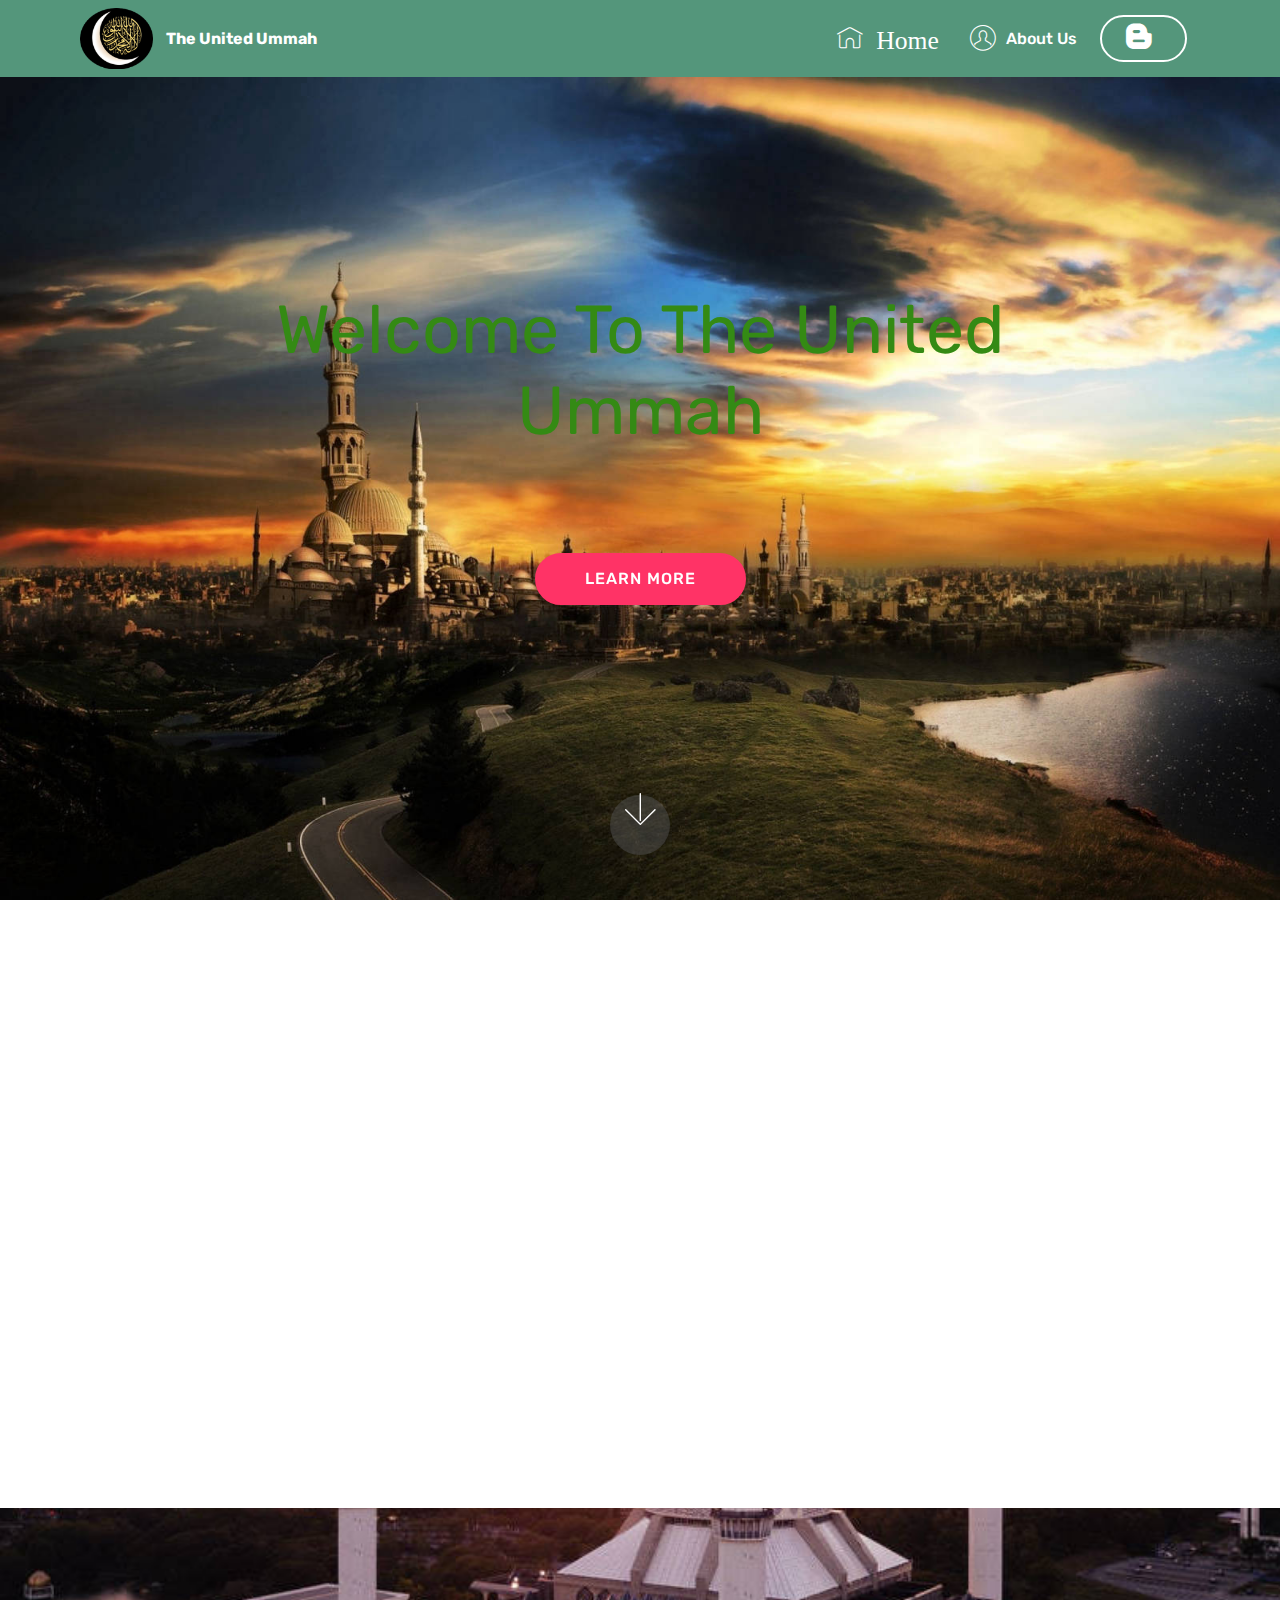
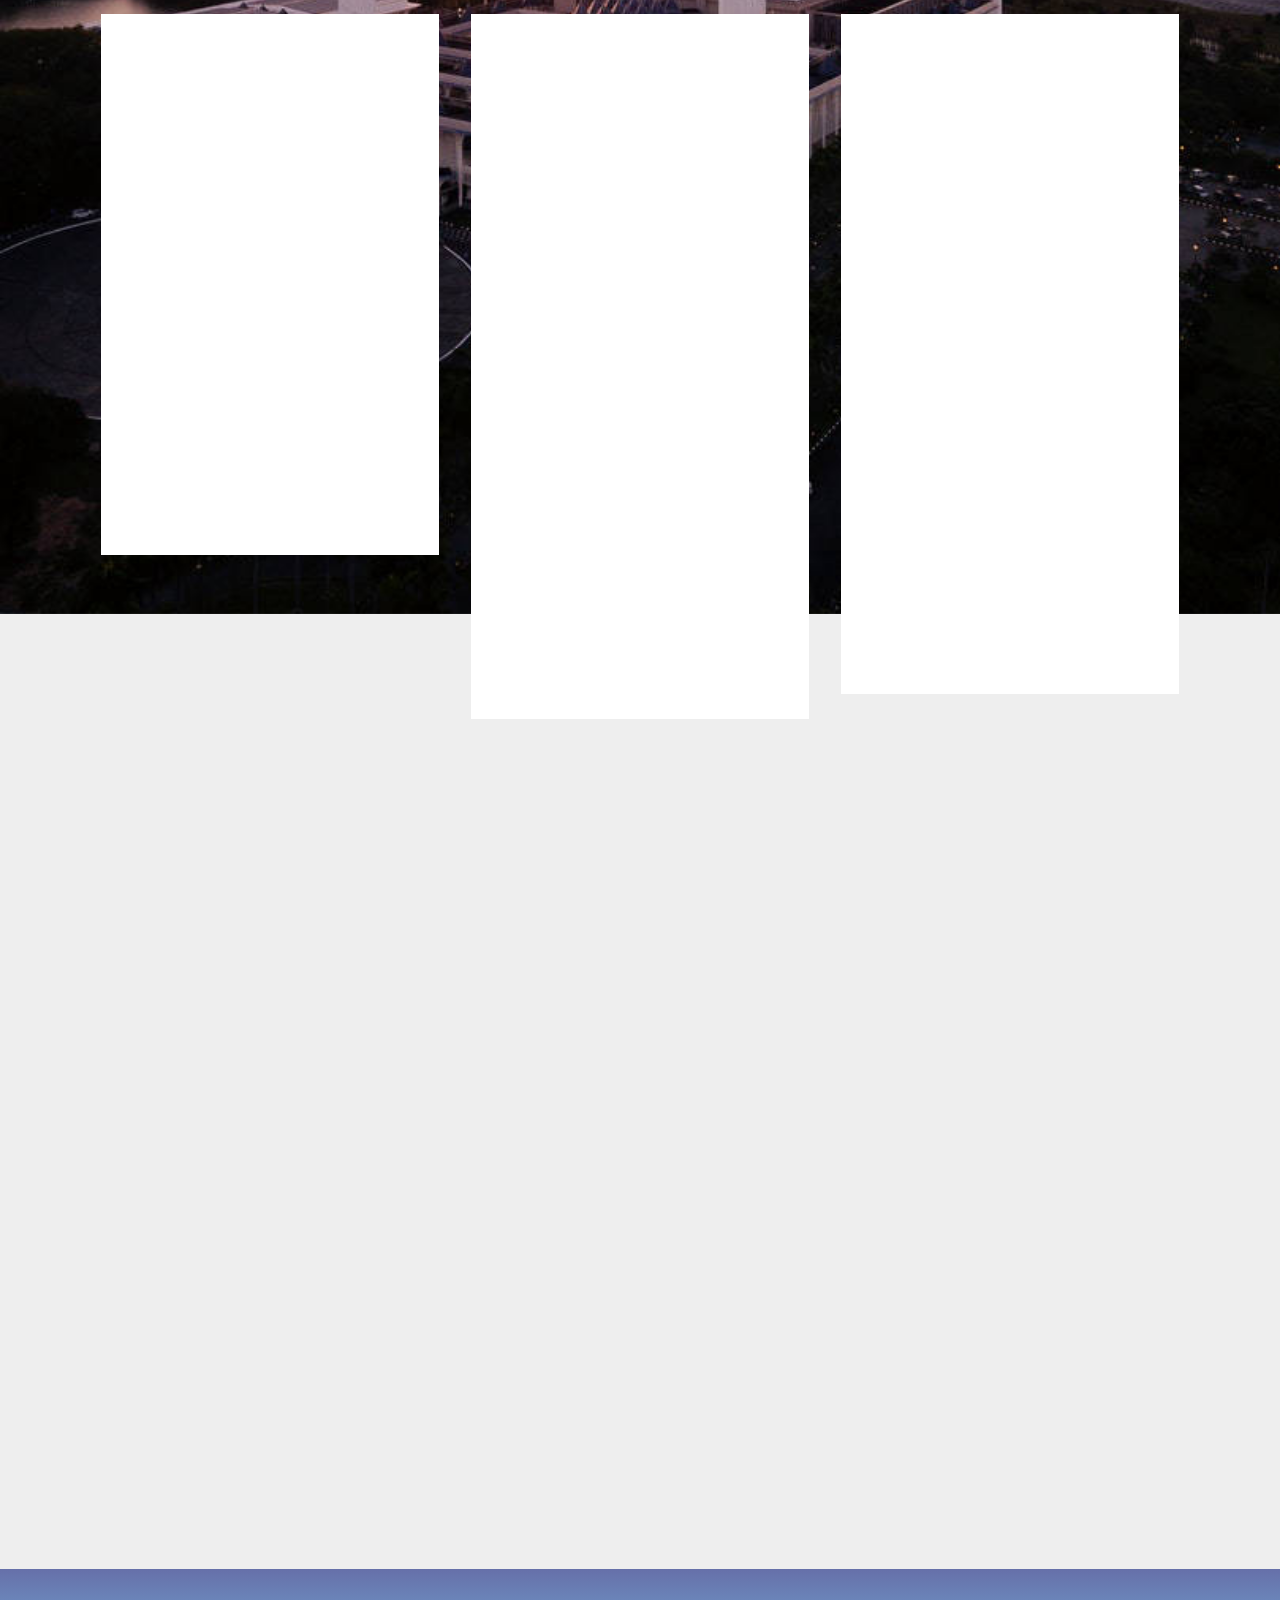
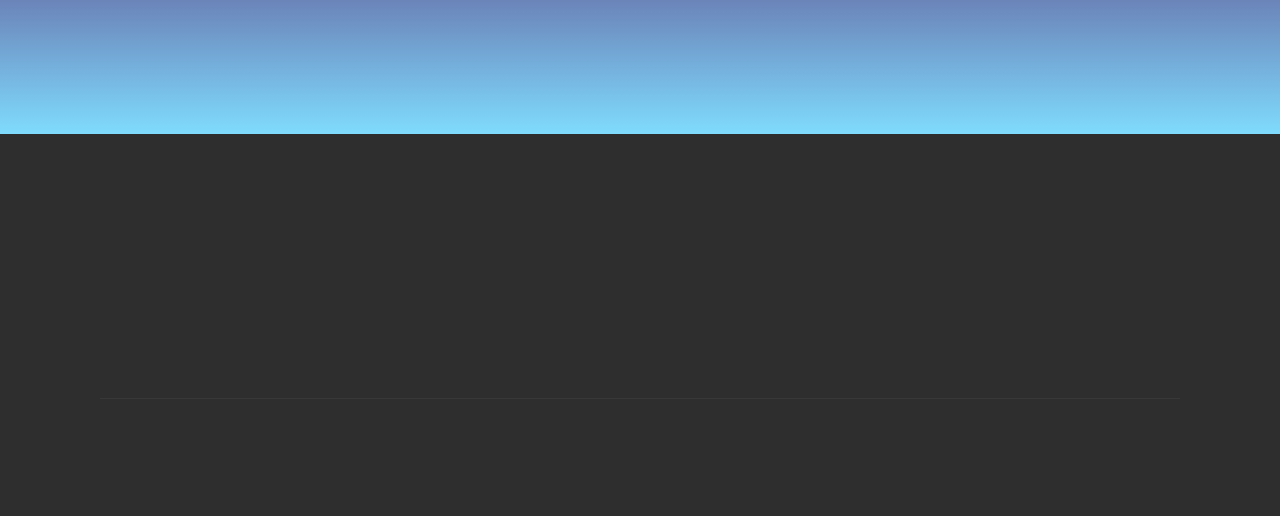
<file: index.html>
<!DOCTYPE html>
<html >
<head>
  <!-- Site made with Mobirise Website Builder v4.7.6, https://mobirise.com -->
  <meta charset="UTF-8">
  <meta http-equiv="X-UA-Compatible" content="IE=edge">
  <meta name="generator" content="Mobirise v4.7.6, mobirise.com">
  <meta name="viewport" content="width=device-width, initial-scale=1, minimum-scale=1">
  <link rel="shortcut icon" href="assets/images/cutmypic-122x102.png" type="image/x-icon">
  <meta name="description" content="We are working for Unity betwen Ummah,come and Join this jounry of Unity, with us">
  <title>Home</title>
  <link rel="stylesheet" href="assets/web/assets/mobirise-icons/mobirise-icons.css">
  <link rel="stylesheet" href="assets/tether/tether.min.css">
  <link rel="stylesheet" href="assets/bootstrap/css/bootstrap.min.css">
  <link rel="stylesheet" href="assets/bootstrap/css/bootstrap-grid.min.css">
  <link rel="stylesheet" href="assets/bootstrap/css/bootstrap-reboot.min.css">
  <link rel="stylesheet" href="assets/gdpr-plugin/gdpr-styles.css">
  <link rel="stylesheet" href="assets/dropdown/css/style.css">
  <link rel="stylesheet" href="assets/animatecss/animate.min.css">
  <link rel="stylesheet" href="assets/socicon/css/styles.css">
  <link rel="stylesheet" href="assets/theme/css/style.css">
  <link rel="stylesheet" href="assets/mobirise/css/mbr-additional.css" type="text/css">
  
  
  
</head>
<body>

<!-- Google Analytics -->
<!-- Global site tag (gtag.js) - Google Analytics -->
<script async src="https://www.googletagmanager.com/gtag/js?id=UA-119816441-1"></script>
<script>
  window.dataLayer = window.dataLayer || [];
  function gtag(){dataLayer.push(arguments);}
  gtag('js', new Date());

  gtag('config', 'UA-119816441-1');
</script>

<!-- /Google Analytics -->


  <section class="menu cid-qSj01CQRpO" once="menu" id="menu1-0">

    

    <nav class="navbar navbar-expand beta-menu navbar-dropdown align-items-center navbar-fixed-top navbar-toggleable-sm">
        <button class="navbar-toggler navbar-toggler-right" type="button" data-toggle="collapse" data-target="#navbarSupportedContent" aria-controls="navbarSupportedContent" aria-expanded="false" aria-label="Toggle navigation">
            <div class="hamburger">
                <span></span>
                <span></span>
                <span></span>
                <span></span>
            </div>
        </button>
        <div class="menu-logo">
            <div class="navbar-brand">
                <span class="navbar-logo">
                    
                         <a href="https://themuslimtimes1.wixsite.com/themuslimtimes"><img src="assets/images/cutmypic-122x102.png" alt="t" title="The Muslims" style="height: 3.8rem;"></a>
                    
                </span>
                <span class="navbar-caption-wrap"><a class="navbar-caption text-white display-4" href="https://themuslimtimes1.wixsite.com/themuslimtimes">The United Ummah</a></span>
            </div>
        </div>
        <div class="collapse navbar-collapse" id="navbarSupportedContent">
            <ul class="navbar-nav nav-dropdown" data-app-modern-menu="true"><li class="nav-item">
                    <a class="nav-link link text-white display-4" href="index.html">
                        <span class="mbri-home mbr-iconfont mbr-iconfont-btn">&nbsp;Home</span></a>
                </li>
                <li class="nav-item">
                    <a class="nav-link link text-white display-4" href="About.html"><span class="mbri-user mbr-iconfont mbr-iconfont-btn"></span>
                        
                        About Us
                    </a>
                </li></ul>
            <div class="navbar-buttons mbr-section-btn"><a class="btn btn-sm btn-white-outline display-4" href="https://themuslimtimes1.wixsite.com/theunitedummah/"><span class="socicon socicon-blogger mbr-iconfont mbr-iconfont-btn"><br></span>
                    </a></div>
        </div>
    </nav>
</section>

<section class="engine"><a href="https://mobirise.me/b">how to create a website</a></section><section class="cid-qSj08tpwAM mbr-fullscreen mbr-parallax-background" id="header2-2">

    

    

    <div class="container align-center">
        <div class="row justify-content-md-center">
            <div class="mbr-white col-md-10">
                <h1 class="mbr-section-title mbr-bold pb-3 mbr-fonts-style display-1"><a href="index.html">Welcome To The United Ummah</a></h1>
                
                <p class="mbr-text pb-3 mbr-fonts-style display-5">&nbsp;</p>
                <div class="mbr-section-btn"><a class="btn btn-md btn-secondary display-4" href="https://themuslimtimes1.wixsite.com/theunitedummah">LEARN MORE</a></div>
            </div>
        </div>
    </div>
    <div class="mbr-arrow hidden-sm-down" aria-hidden="true">
        <a href="#next">
            <i class="mbri-down mbr-iconfont"></i>
        </a>
    </div>
</section>

<section class="cid-qSjatAQikv" id="content13-h">
    
    <div class="container">
            <div class="media-container-row" style="width: 66%;">
                <div class="img-item item1" style="width: 198%;">
                    <a href="https://themuslimtimes1.wixsite.com/theunitedummah"><img src="assets/images/img-20180212-120814-766x766.png" alt="" title=""></a>
                    <div class="img-caption">
                        <p class="mbr-fonts-style align-center mbr-black display-7">&nbsp;</p>
                    </div>
                </div>
                <div class="img-item">
                    <a href="https://themuslimtimes1.wixsite.com/theunitedummah/"><img src="assets/images/151780579020524317.gif" alt="" title=""></a>
                    <div class="img-caption">
                        <p class="mbr-fonts-style align-center mbr-black display-7">&nbsp;<strong><em><a href="https://themuslimtimes1.wixsite.com/theunitedummah">The United Ummah Blogs</a></em></strong></p>
                    </div>
                </div>
            </div>
    </div>
</section>

<section class="features3 cid-qSj0gelkvT mbr-parallax-background" id="features3-3">

    

    
    <div class="container">
        <div class="media-container-row">
            <div class="card p-3 col-12 col-md-6 col-lg-4">
                <div class="card-wrapper">
                    <div class="card-img">
                        <img src="assets/images/islamic-wallpaper-48-2014x1343.jpg" alt="Mobirise" title="">
                    </div>
                    <div class="card-box">
                        <h4 class="card-title mbr-fonts-style display-7">&nbsp;About Us</h4>
                        <p class="mbr-text mbr-fonts-style display-7">Brothers and Sisters Asslam o Alikum! This is Our first blog in our newly created website,it is about our site "The Muslim Times". We got..........<br></p>
                    </div>
                    <div class="mbr-section-btn text-center"><a href="aboutus2.html" class="btn btn-primary display-4">
                            Learn More
                        </a></div>
                </div>
            </div>

            <div class="card p-3 col-12 col-md-6 col-lg-4">
                <div class="card-wrapper">
                    <div class="card-img">
                        <img src="assets/images/img-20180212-120814-766x766.png" alt="Mobirise" title="">
                    </div>
                    <div class="card-box">
                        <h4 class="card-title mbr-fonts-style display-7">
                            Importance of Unity In Islam</h4>
                        <p class="mbr-text mbr-fonts-style display-7">Unity plays an important role in the development and power of any country. In other words, unity is the pillar of any nation. Without the unity, a nation is like a building without pillars. Unity is the basic teaching of Islam........</p>
                    </div>
                    <div class="mbr-section-btn text-center"><a href="https://themuslimtimes1.wixsite.com/theunitedummah/single-post/2018/02/12/Importance-of-Unity-in-Islam" class="btn btn-primary display-4">
                            Learn More
                        </a></div>
                </div>
            </div>

            <div class="card p-3 col-12 col-md-6 col-lg-4">
                <div class="card-wrapper">
                    <div class="card-img">
                        <img src="assets/images/muslim-khelaft-will-change-the-world-556x556.png" alt="Mobirise" title="">
                    </div>
                    <div class="card-box">
                        <h4 class="card-title mbr-fonts-style display-7">khilafat in Islam</h4>
                        <p class="mbr-text mbr-fonts-style display-7">
                            Khilafat is a very important concept in Islam. It has important implications in the political system of Islam. Many important groups have made it a part of their programme to establish Khilafat......</p>
                    </div>
                    <div class="mbr-section-btn text-center"><a href="https://themuslimtimes1.wixsite.com/themuslimtimes/single-post/2018/05/19/khilafat-in-Islam" class="btn btn-primary display-4">
                            Learn More
                        </a></div>
                </div>
            </div>

            
        </div>
    </div>
</section>

<section class="mbr-section form1 cid-qSjbd4SWgp mbr-parallax-background" id="form1-k">

    

    
    <div class="container">
        <div class="row justify-content-center">
            <div class="title col-12 col-lg-8">
                <h2 class="mbr-section-title align-center pb-3 mbr-fonts-style display-2">Drop a Comment</h2>
                <h3 class="mbr-section-subtitle align-center mbr-light pb-3 mbr-fonts-style display-5">
                    
                <div><br></div><div>Don't hesitate to contact us</div></h3>
            </div>
        </div>
    </div>
    <div class="container">
        <div class="row justify-content-center">
            <div class="media-container-column col-lg-8" data-form-type="formoid">
                    <div data-form-alert="" hidden="">Thanks for filling out the form!
we will contact you soon</div>
            
                    <form class="mbr-form" action="https://mobirise.com/" method="post" data-form-title="Mobirise Form"><input type="hidden" name="email" data-form-email="true" value="iHuMV+BQvMFJdJ0m2mZxcjnxSDOsyym1m1hCWugtKXMoKSRbHqYOt/z3UCsORRUL3MNLLaxfNqf5YYe1H665YbNELQJYPMYkZl8WHyp0wTNeOE6PCH9kMwjBYnL5fNj1" data-form-field="Email">
                        <div class="row row-sm-offset">
                            <div class="col-md-4 multi-horizontal" data-for="name">
                                <div class="form-group">
                                    <label class="form-control-label mbr-fonts-style display-7" for="name-form1-k">Name</label>
                                    <input type="text" class="form-control" name="name" data-form-field="Name" required="" id="name-form1-k">
                                </div>
                            </div>
                            <div class="col-md-4 multi-horizontal" data-for="email">
                                <div class="form-group">
                                    <label class="form-control-label mbr-fonts-style display-7" for="email-form1-k">Email</label>
                                    <input type="email" class="form-control" name="email" data-form-field="Email" required="" id="email-form1-k">
                                </div>
                            </div>
                            <div class="col-md-4 multi-horizontal" data-for="phone">
                                <div class="form-group">
                                    <label class="form-control-label mbr-fonts-style display-7" for="phone-form1-k">Phone</label>
                                    <input type="tel" class="form-control" name="phone" data-form-field="Phone" id="phone-form1-k">
                                </div>
                            </div>
                        </div>
                        <div class="form-group" data-for="message">
                            <label class="form-control-label mbr-fonts-style display-7" for="message-form1-k">Message</label>
                            <textarea type="text" class="form-control" name="message" rows="7" data-form-field="Message" id="message-form1-k"></textarea>
                        </div>
            
                        <span class="input-group-btn"><button href="" type="submit" class="btn btn-primary btn-form display-4">SEND&nbsp;</button></span>
                    <span class="gdpr-block "><label><input type="checkbox" name="gdpr" id="gdpr-form1-k" required="">By continiung you agree to our <a href="terms.html">Terms of Service</a> and <a href="policy.html">Privacy Policy</a>.</label></span></form>
            </div>
        </div>
    </div>
</section>

<section class="cid-qSj0ztan3q" id="social-buttons2-6">

    

    

    <div class="container">
        <div class="media-container-row">
            <div class="col-md-8 align-center">
                <h2 class="pb-3 mbr-fonts-style display-2">
                    FOLLOW US!
                </h2>
                <div class="social-list pl-0 mb-0">
                    <a href="https://twitter.com" target="_blank">
                        <span class="px-2 mbr-iconfont mbr-iconfont-social socicon-twitter socicon"></span>
                    </a>
                    <a href="https://www.facebook.com" target="_blank">
                        <span class="px-2 mbr-iconfont mbr-iconfont-social socicon-facebook socicon"></span>
                    </a>
                    <a href="https://instagram.com/" target="_blank">
                        <span class="px-2 mbr-iconfont mbr-iconfont-social socicon-instagram socicon"></span>
                    </a>
                    <a href="https://www.youtube.com/c/mobirise" target="_blank">
                        
                    </a>
                    <a href="https://plus.google.com/u/0/+Mobirise" target="_blank">
                        
                    </a>
                    <a href="https://www.behance.net/Mobirise" target="_blank">
                        
                    </a>
                </div>
            </div>
        </div>
    </div>
</section>

<section class="cid-qSjbYNkcI3" id="footer1-l">

    

    

    <div class="container">
        <div class="media-container-row content text-white">
            <div class="col-12 col-md-3">
                <div class="media-wrap">
                    
                        <a href="index.html"><img src="assets/images/cutmypic-192x160.png" alt="t" title="The Muslims"></a>
                    
                </div>
            </div>
            <div class="col-12 col-md-3 mbr-fonts-style display-7">
                <h5 class="pb-3">
                    Address
                </h5>
                <p class="mbr-text">Federal Territory Islamabad,Pakistan</p>
            </div>
            <div class="col-12 col-md-3 mbr-fonts-style display-7">
                <h5 class="pb-3">
                    Contacts
                </h5>
                <p class="mbr-text">
                    Email: malinasar2@gmail.com<br><br><br></p>
            </div>
            <div class="col-12 col-md-3 mbr-fonts-style display-4">
                <h5 class="pb-3">Feedback</h5>
                <p class="mbr-text">Please send us your ideas, bug reports, suggestions! Any feedback would be appreciated.<br>Muhammad Ali &amp; Ibrar ul Haq<br>&nbsp;<br></p>
            </div>
        </div>
        <div class="footer-lower">
            <div class="media-container-row">
                <div class="col-sm-12">
                    <hr>
                </div>
            </div>
            <div class="media-container-row mbr-white">
                <div class="col-sm-6 copyright">
                    <p class="mbr-text mbr-fonts-style display-7">
                        © Copyright 2018 The United Ummah - All Rights Reserved
                    </p>
                </div>
                <div class="col-md-6">
                    <div class="social-list align-right">
                        <div class="soc-item">
                            <a href="https://twitter.com/mobirise" target="_blank">
                                <span class="socicon-twitter socicon mbr-iconfont mbr-iconfont-social"></span>
                            </a>
                        </div>
                        <div class="soc-item">
                            <a href="https://www.facebook.com/ " target="_blank">
                                <span class="mbr-iconfont mbr-iconfont-social socicon-facebook socicon"></span>
                            </a>
                        </div>
                        <div class="soc-item">
                            <a href="https://www.youtube.com/" target="_blank">
                                <span class="mbr-iconfont mbr-iconfont-social socicon-youtube socicon"></span>
                            </a>
                        </div>
                        <div class="soc-item">
                            <a href="https://instagram.com" target="_blank">
                                <span class="mbr-iconfont mbr-iconfont-social socicon-instagram socicon"></span>
                            </a>
                        </div>
                        <div class="soc-item">
                            <a href="https://plus.google.com" target="_blank">
                                <span class="mbr-iconfont mbr-iconfont-social socicon-googleplus socicon"></span>
                            </a>
                        </div>
                        <div class="soc-item">
                            <a href="https://www.behance.net/" target="_blank">
                                <span class="mbr-iconfont mbr-iconfont-social socicon-behance socicon"></span>
                            </a>
                        </div>
                    </div>
                </div>
            </div>
        </div>
    </div>
</section>


  <script src="assets/web/assets/jquery/jquery.min.js"></script>
  <script src="assets/popper/popper.min.js"></script>
  <script src="assets/tether/tether.min.js"></script>
  <script src="assets/bootstrap/js/bootstrap.min.js"></script>
  <script src="assets/smoothscroll/smooth-scroll.js"></script>
  <script src="assets/dropdown/js/script.min.js"></script>
  <script src="assets/touchswipe/jquery.touch-swipe.min.js"></script>
  <script src="assets/viewportchecker/jquery.viewportchecker.js"></script>
  <script src="assets/parallax/jarallax.min.js"></script>
  <script src="assets/sociallikes/social-likes.js"></script>
  <script src="assets/theme/js/script.js"></script>
  <script src="assets/formoid/formoid.min.js"></script>
  
  
  <input name="animation" type="hidden">
  </body>
</html>
</file>
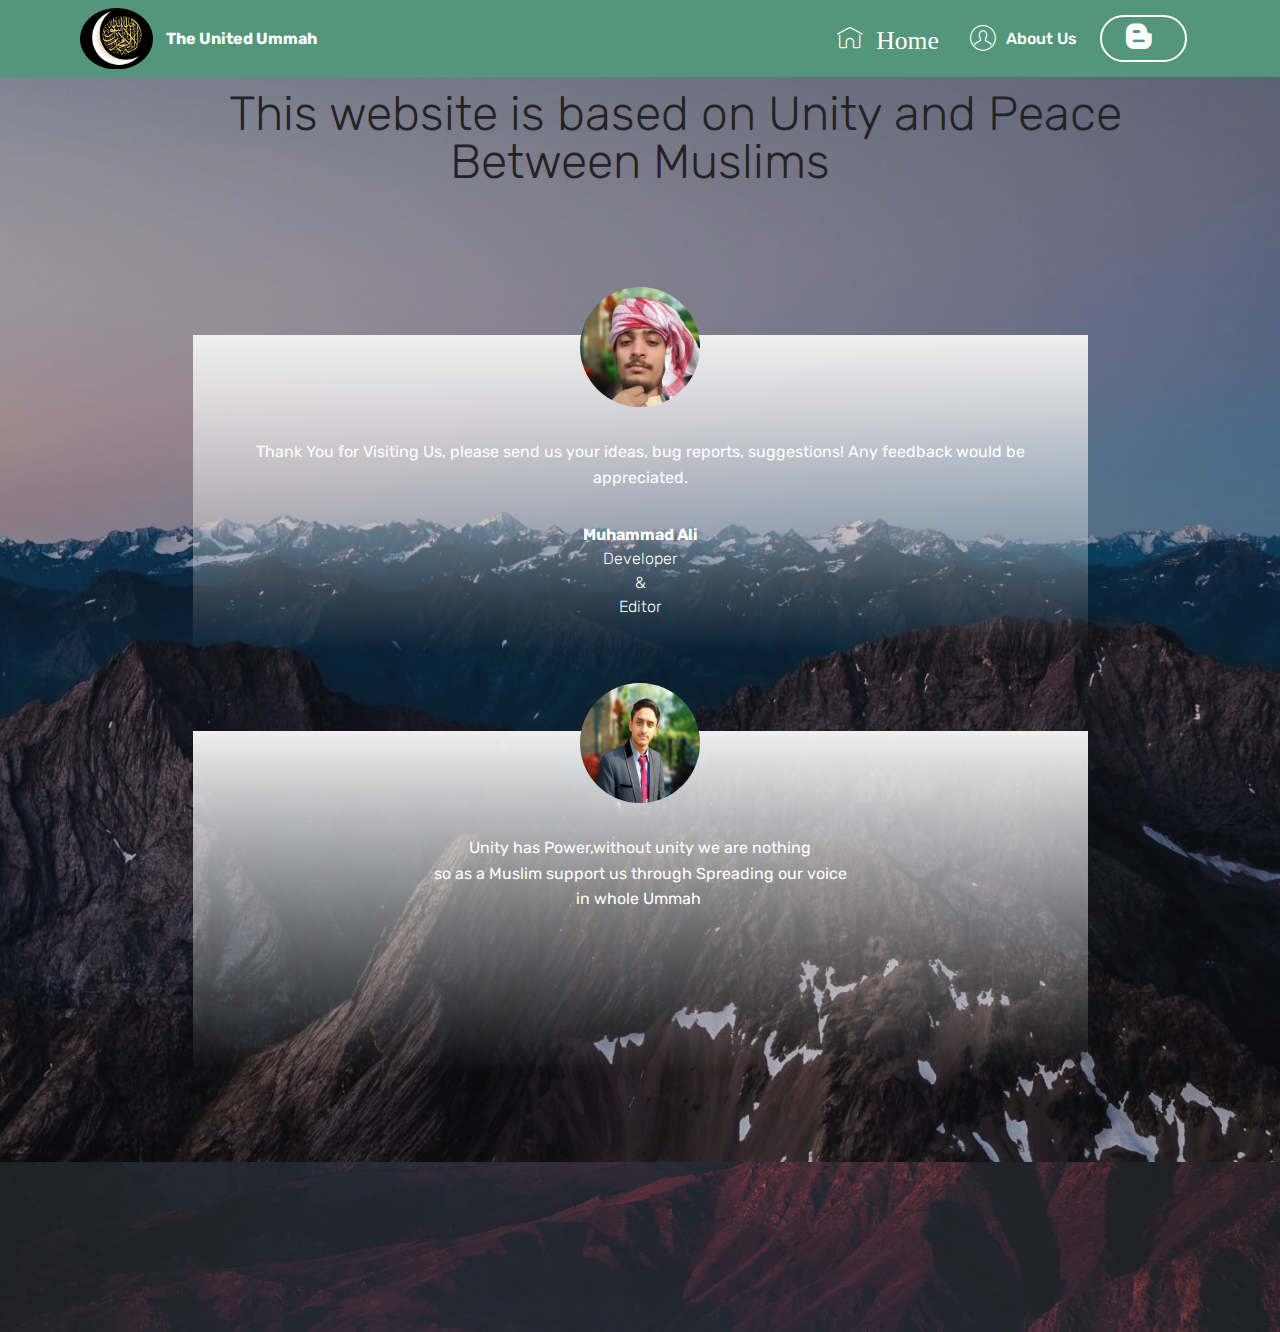
<file: About.html>
<!DOCTYPE html>
<html >
<head>
  <!-- Site made with Mobirise Website Builder v4.7.6, https://mobirise.com -->
  <meta charset="UTF-8">
  <meta http-equiv="X-UA-Compatible" content="IE=edge">
  <meta name="generator" content="Mobirise v4.7.6, mobirise.com">
  <meta name="viewport" content="width=device-width, initial-scale=1, minimum-scale=1">
  <link rel="shortcut icon" href="assets/images/cutmypic-122x102.png" type="image/x-icon">
  <meta name="description" content="Site Generator Description">
  <title>About Us</title>
  <link rel="stylesheet" href="assets/web/assets/mobirise-icons/mobirise-icons.css">
  <link rel="stylesheet" href="assets/tether/tether.min.css">
  <link rel="stylesheet" href="assets/bootstrap/css/bootstrap.min.css">
  <link rel="stylesheet" href="assets/bootstrap/css/bootstrap-grid.min.css">
  <link rel="stylesheet" href="assets/bootstrap/css/bootstrap-reboot.min.css">
  <link rel="stylesheet" href="assets/socicon/css/styles.css">
  <link rel="stylesheet" href="assets/animatecss/animate.min.css">
  <link rel="stylesheet" href="assets/dropdown/css/style.css">
  <link rel="stylesheet" href="assets/gdpr-plugin/gdpr-styles.css">
  <link rel="stylesheet" href="assets/theme/css/style.css">
  <link rel="stylesheet" href="assets/mobirise/css/mbr-additional.css" type="text/css">
  
  
  
</head>
<body>

<!-- Google Analytics -->
<!-- Global site tag (gtag.js) - Google Analytics -->
<script async src="https://www.googletagmanager.com/gtag/js?id=UA-119816441-1"></script>
<script>
  window.dataLayer = window.dataLayer || [];
  function gtag(){dataLayer.push(arguments);}
  gtag('js', new Date());

  gtag('config', 'UA-119816441-1');
</script>

<!-- /Google Analytics -->


  <section class="menu cid-qSj01CQRpO" once="menu" id="menu1-b">

    

    <nav class="navbar navbar-expand beta-menu navbar-dropdown align-items-center navbar-fixed-top navbar-toggleable-sm">
        <button class="navbar-toggler navbar-toggler-right" type="button" data-toggle="collapse" data-target="#navbarSupportedContent" aria-controls="navbarSupportedContent" aria-expanded="false" aria-label="Toggle navigation">
            <div class="hamburger">
                <span></span>
                <span></span>
                <span></span>
                <span></span>
            </div>
        </button>
        <div class="menu-logo">
            <div class="navbar-brand">
                <span class="navbar-logo">
                    
                         <a href="https://themuslimtimes1.wixsite.com/themuslimtimes"><img src="assets/images/cutmypic-122x102.png" alt="t" title="The Muslims" style="height: 3.8rem;"></a>
                    
                </span>
                <span class="navbar-caption-wrap"><a class="navbar-caption text-white display-4" href="https://themuslimtimes1.wixsite.com/themuslimtimes">The United Ummah</a></span>
            </div>
        </div>
        <div class="collapse navbar-collapse" id="navbarSupportedContent">
            <ul class="navbar-nav nav-dropdown" data-app-modern-menu="true"><li class="nav-item">
                    <a class="nav-link link text-white display-4" href="index.html">
                        <span class="mbri-home mbr-iconfont mbr-iconfont-btn">&nbsp;Home</span></a>
                </li>
                <li class="nav-item">
                    <a class="nav-link link text-white display-4" href="About.html"><span class="mbri-user mbr-iconfont mbr-iconfont-btn"></span>
                        
                        About Us
                    </a>
                </li></ul>
            <div class="navbar-buttons mbr-section-btn"><a class="btn btn-sm btn-white-outline display-4" href="https://themuslimtimes1.wixsite.com/theunitedummah/"><span class="socicon socicon-blogger mbr-iconfont mbr-iconfont-btn"><br></span>
                    </a></div>
        </div>
    </nav>
</section>

<section class="engine"><a href="https://mobirise.me/f">easy site maker</a></section><section class="testimonials5 cid-qSjaSv3x5x" id="testimonials5-i">

    

    <div class="mbr-overlay" style="opacity: 0.3; background-color: rgb(35, 35, 35);">
    </div>
    <div class="container">
        <div class="media-container-row">
            <div class="title col-12 align-center">
                <h2 class="pb-3 mbr-fonts-style display-2">&nbsp; &nbsp; &nbsp; This website is based on Unity and Peace Between Muslims</h2>
                <h3 class="mbr-section-subtitle mbr-light pb-3 mbr-fonts-style display-4">&nbsp;</h3>
            </div>
        </div>
    </div>

    <div class="container">
        <div class="media-container-column">
            

            
        <div class="mbr-testimonial align-center col-12 col-md-10">
                <div class="panel-item">
                    <div class="card-block">
                        <div class="testimonial-photo">
                            <img src="assets/images/whatsapp-image-2018-05-28-at-3.51.22-pm-240x240.jpg" alt="" title="">
                        </div>
                        <p class="mbr-text mbr-fonts-style mbr-white display-7">Thank You for Visiting Us, please send us your ideas, bug reports, suggestions! Any feedback would be appreciated.</p>
                    </div>
                    <div class="card-footer">
                        <div class="mbr-author-name mbr-bold mbr-fonts-style mbr-white display-7">Muhammad Ali</div>
                        <small class="mbr-author-desc mbr-italic mbr-light mbr-fonts-style mbr-white display-7">
                               Developer
                        <br>&amp;<br>Editor</small>
                    </div>
                </div>
            </div><div class="mbr-testimonial align-center col-12 col-md-10">
                <div class="panel-item">
                    <div class="card-block">
                        <div class="testimonial-photo">
                            <img src="assets/images/whatsapp-image-2018-05-13-at-3.36.46-pm-240x196.jpg" alt="" title="">
                        </div>
                        <p class="mbr-text mbr-fonts-style mbr-white display-7">Unity has Power,without unity we are nothing<br>so as a Muslim support us through Spreading our voice<br>in whole Ummah&nbsp;</p>
                    </div>
                    <div class="card-footer">
                        <div class="mbr-author-name mbr-bold mbr-fonts-style mbr-white display-7">&nbsp;Ibrar ul Haq</div>
                        <small class="mbr-author-desc mbr-italic mbr-light mbr-fonts-style mbr-white display-7">Writer&nbsp;<br>&amp;<br>cooperator</small>
                    </div>
                </div>
            </div></div>
    </div>   
</section>

<section once="" class="cid-qSj0SukBeI" id="footer7-c">

    

    <div class="mbr-overlay" style="opacity: 0.5; background-color: rgb(60, 60, 60);"></div>

    <div class="container">
        <div class="media-container-row align-center mbr-white">
            <div class="row row-links">
                <ul class="foot-menu">
                    
                    
                    
                    
                    
                <li class="foot-menu-item mbr-fonts-style display-7">
                        <a class="text-white mbr-bold" href="aboutunitedummah.html" target="_blank">About us
                    </a></li><li class="foot-menu-item mbr-fonts-style display-7"><strong><a href="Unitedummah.home..html">Home</a></strong></li><li class="foot-menu-item mbr-fonts-style display-7">
                        <a class="text-white mbr-bold" href="https://themuslimtimes1.wixsite.com/themuslimtimes" target="_blank">Get In Touch
                    </a></li><li class="foot-menu-item mbr-fonts-style display-7"><strong><a href="https://themuslimtimes1.wixsite.com/theunitedummah">Blogs</a></strong></li><li class="foot-menu-item mbr-fonts-style display-7">&nbsp;</li></ul>
            </div>
            <div class="row social-row">
                <div class="social-list align-right pb-2">
                    
                    
                    
                    
                    
                    
                <div class="soc-item">
                        <a href="https://twitter.com/mobirise" target="_blank">
                            <span class="socicon-twitter socicon mbr-iconfont mbr-iconfont-social"></span>
                        </a>
                    </div><div class="soc-item">
                        <a href="https://www.facebook.com/pages/Mobirise/1616226671953247" target="_blank">
                            <span class="socicon-facebook socicon mbr-iconfont mbr-iconfont-social"></span>
                        </a>
                    </div><div class="soc-item">
                        <a href="https://www.youtube.com/c/mobirise" target="_blank">
                            <span class="socicon-youtube socicon mbr-iconfont mbr-iconfont-social"></span>
                        </a>
                    </div><div class="soc-item">
                        <a href="https://instagram.com/mobirise" target="_blank">
                            <span class="socicon-instagram socicon mbr-iconfont mbr-iconfont-social"></span>
                        </a>
                    </div><div class="soc-item">
                        <a href="https://plus.google.com/u/0/+Mobirise" target="_blank">
                            <span class="socicon-googleplus socicon mbr-iconfont mbr-iconfont-social"></span>
                        </a>
                    </div><div class="soc-item">
                        <a href="https://www.behance.net/Mobirise" target="_blank">
                            <span class="socicon-behance socicon mbr-iconfont mbr-iconfont-social"></span>
                        </a>
                    </div></div>
            </div>
            <div class="row row-copirayt">
                <p class="mbr-text mb-0 mbr-fonts-style mbr-white align-center display-7">
                    © Copyright 2018 The United Ummah- All Rights Reserved
                </p>
            </div>
        </div>
    </div>
</section>


  <script src="assets/web/assets/jquery/jquery.min.js"></script>
  <script src="assets/popper/popper.min.js"></script>
  <script src="assets/tether/tether.min.js"></script>
  <script src="assets/bootstrap/js/bootstrap.min.js"></script>
  <script src="assets/smoothscroll/smooth-scroll.js"></script>
  <script src="assets/viewportchecker/jquery.viewportchecker.js"></script>
  <script src="assets/dropdown/js/script.min.js"></script>
  <script src="assets/touchswipe/jquery.touch-swipe.min.js"></script>
  <script src="assets/theme/js/script.js"></script>
  
  
  <input name="animation" type="hidden">
  </body>
</html>
</file>
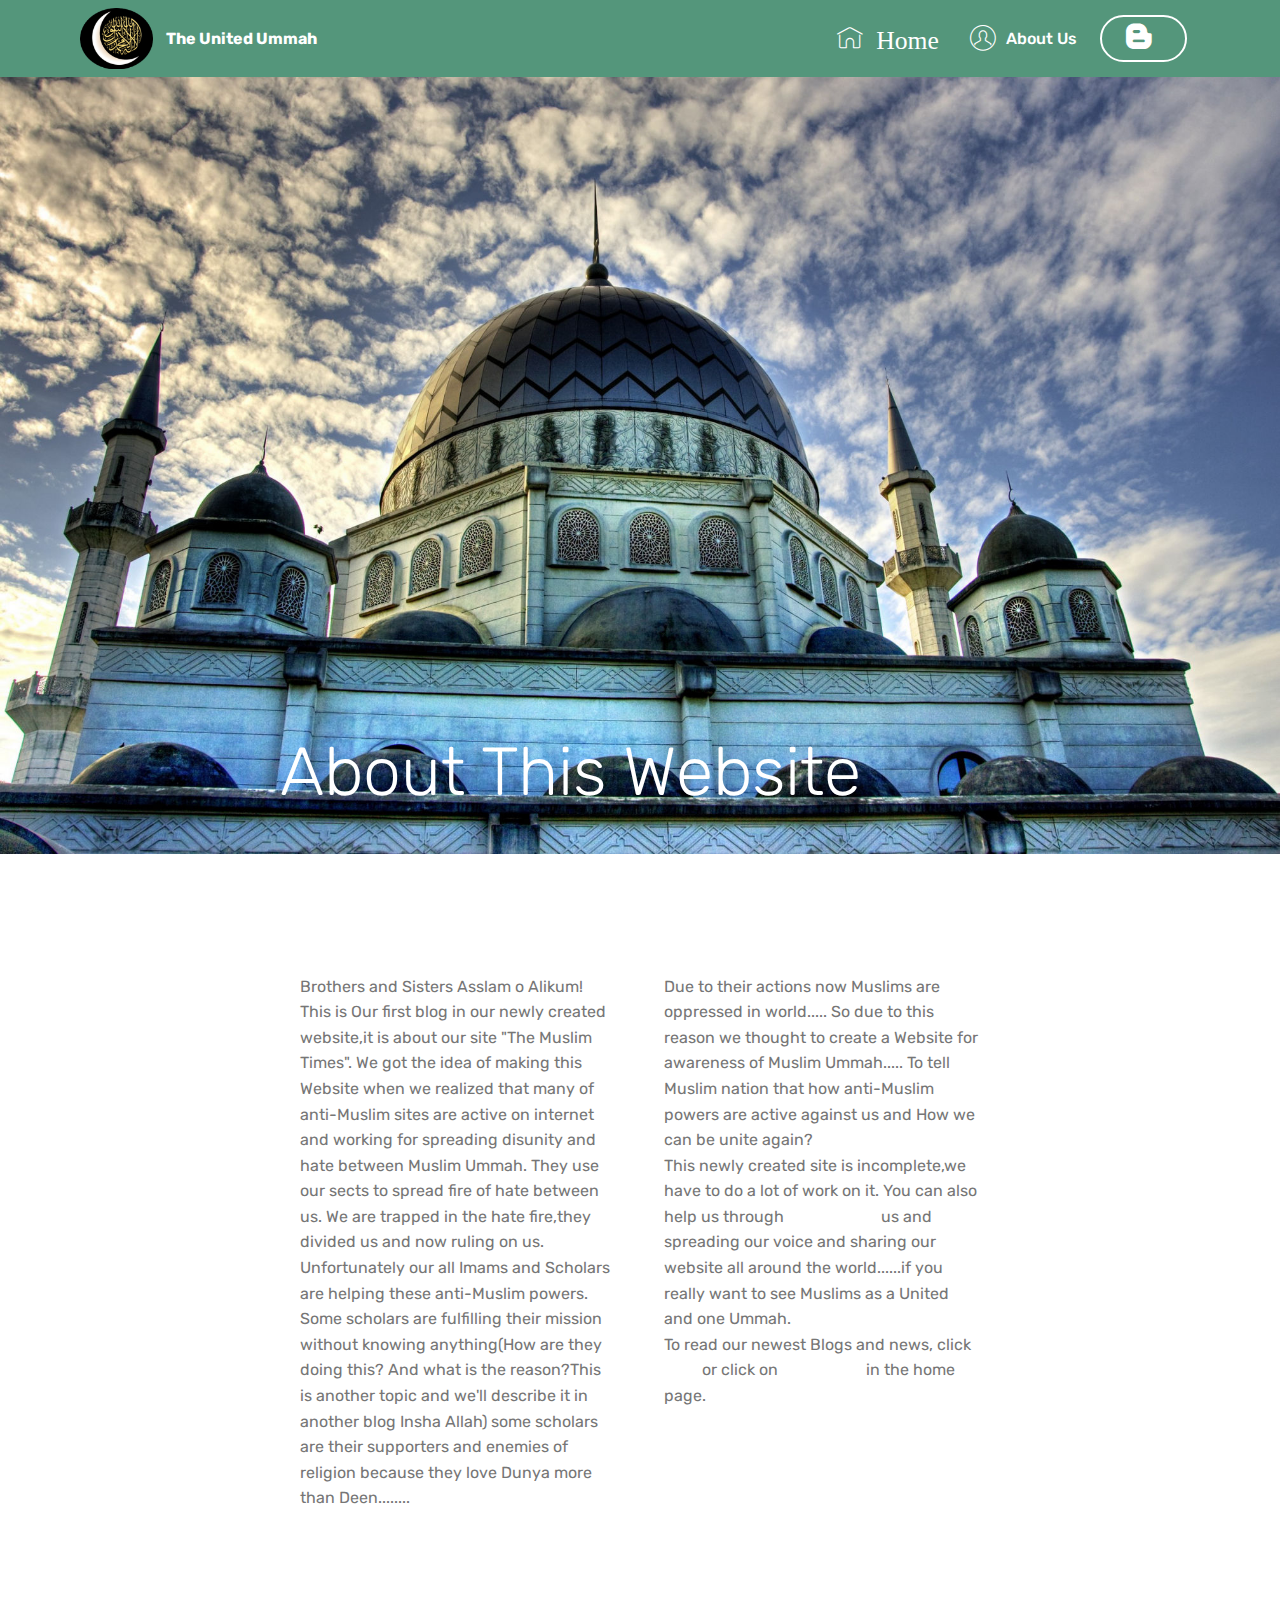
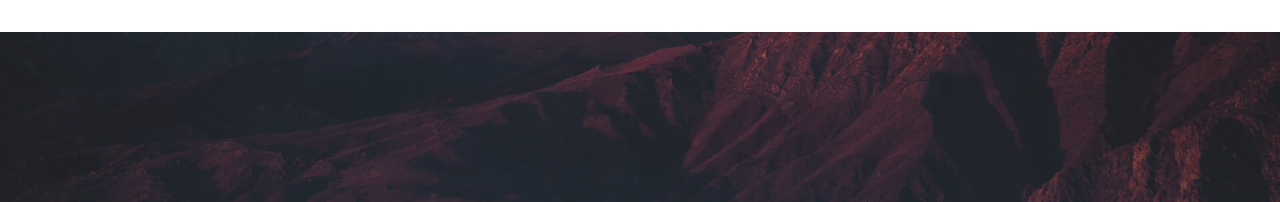
<file: aboutus2.html>
<!DOCTYPE html>
<html >
<head>
  <!-- Site made with Mobirise Website Builder v4.7.6, https://mobirise.com -->
  <meta charset="UTF-8">
  <meta http-equiv="X-UA-Compatible" content="IE=edge">
  <meta name="generator" content="Mobirise v4.7.6, mobirise.com">
  <meta name="viewport" content="width=device-width, initial-scale=1, minimum-scale=1">
  <link rel="shortcut icon" href="assets/images/cutmypic-122x102.png" type="image/x-icon">
  <meta name="description" content="Website Generator Description">
  <title>About us</title>
  <link rel="stylesheet" href="assets/web/assets/mobirise-icons/mobirise-icons.css">
  <link rel="stylesheet" href="assets/tether/tether.min.css">
  <link rel="stylesheet" href="assets/bootstrap/css/bootstrap.min.css">
  <link rel="stylesheet" href="assets/bootstrap/css/bootstrap-grid.min.css">
  <link rel="stylesheet" href="assets/bootstrap/css/bootstrap-reboot.min.css">
  <link rel="stylesheet" href="assets/facebook-plugin/style.css">
  <link rel="stylesheet" href="assets/gdpr-plugin/gdpr-styles.css">
  <link rel="stylesheet" href="assets/socicon/css/styles.css">
  <link rel="stylesheet" href="assets/animatecss/animate.min.css">
  <link rel="stylesheet" href="assets/dropdown/css/style.css">
  <link rel="stylesheet" href="assets/theme/css/style.css">
  <link rel="stylesheet" href="assets/mobirise/css/mbr-additional.css" type="text/css">
  
  
  
</head>
<body>

<!-- Google Analytics -->
<!-- Global site tag (gtag.js) - Google Analytics -->
<script async src="https://www.googletagmanager.com/gtag/js?id=UA-119816441-1"></script>
<script>
  window.dataLayer = window.dataLayer || [];
  function gtag(){dataLayer.push(arguments);}
  gtag('js', new Date());

  gtag('config', 'UA-119816441-1');
</script>

<!-- /Google Analytics -->


  <section class="menu cid-qSj6TYmtlb" once="menu" id="menu1-g">

    

    <nav class="navbar navbar-expand beta-menu navbar-dropdown align-items-center navbar-fixed-top navbar-toggleable-sm">
        <button class="navbar-toggler navbar-toggler-right" type="button" data-toggle="collapse" data-target="#navbarSupportedContent" aria-controls="navbarSupportedContent" aria-expanded="false" aria-label="Toggle navigation">
            <div class="hamburger">
                <span></span>
                <span></span>
                <span></span>
                <span></span>
            </div>
        </button>
        <div class="menu-logo">
            <div class="navbar-brand">
                <span class="navbar-logo">
                    
                         <a href="https://themuslimtimes1.wixsite.com/themuslimtimes"><img src="assets/images/cutmypic-122x102.png" alt="t" title="The Muslims" style="height: 3.8rem;"></a>
                    
                </span>
                <span class="navbar-caption-wrap"><a class="navbar-caption text-white display-4" href="https://themuslimtimes1.wixsite.com/themuslimtimes">The United Ummah</a></span>
            </div>
        </div>
        <div class="collapse navbar-collapse" id="navbarSupportedContent">
            <ul class="navbar-nav nav-dropdown" data-app-modern-menu="true"><li class="nav-item">
                    <a class="nav-link link text-white display-4" href="index.html">
                        <span class="mbri-home mbr-iconfont mbr-iconfont-btn">&nbsp;Home</span></a>
                </li>
                <li class="nav-item">
                    <a class="nav-link link text-white display-4" href="About.html"><span class="mbri-user mbr-iconfont mbr-iconfont-btn"></span>
                        
                        About Us
                    </a>
                </li></ul>
            <div class="navbar-buttons mbr-section-btn"><a class="btn btn-sm btn-white-outline display-4" href="https://themuslimtimes1.wixsite.com/theunitedummah/"><span class="socicon socicon-blogger mbr-iconfont mbr-iconfont-btn"><br></span>
                    </a></div>
        </div>
    </nav>
</section>

<section class="engine"><a href="https://mobirise.me">Mobirise</a></section><section class="cid-qSjdoygl5X" id="image1-m">

    

    <figure class="mbr-figure">
            <div class="image-block" style="width: 66%;">
                <img src="assets/images/islamic-wallpaper-48-2014x1343.jpg" width="1400" alt="Mobirise" title="">
                <figcaption class="mbr-figure-caption mbr-figure-caption-over">
                    <div class="container pb-5 mbr-white align-center mbr-fonts-style display-1">About This Website</div>
                </figcaption>
            </div>
    </figure>
</section>

<section class="mbr-section article content3 cid-qSjdp2Z2y4" id="content3-n">
      
     

    <div class="container">
        <div class="media-container-row">
            <div class="row col-12 col-md-8">
                <div class="col-12 col-md-6 pr-lg-4 mbr-text mbr-fonts-style display-7">Brothers and Sisters Asslam o Alikum! This is Our first blog in our newly created website,it is about our site "The Muslim Times". We got the idea of ​​making this Website when we realized that many of anti-Muslim sites are active on internet and working for spreading disunity and hate between Muslim Ummah. They use our sects to spread fire of hate between us. We are trapped in the hate fire,they divided us and now ruling on us. Unfortunately our all Imams and Scholars are helping these anti-Muslim powers. Some scholars are fulfilling their mission without knowing anything(How are they doing this? And what is the reason?This is another topic and we'll describe it in another blog Insha Allah) some scholars are their supporters and enemies of religion because they love Dunya more than Deen........</div>
                <div class="col-12 col-md-6 pl-lg-4 mbr-text mbr-fonts-style display-7">Due to their actions now Muslims are oppressed in world..... So  due to this reason we thought to create a Website for awareness of Muslim Ummah..... To tell Muslim nation that how anti-Muslim powers are active against us and How we can be unite again?
<div>This newly created site is incomplete,we have to do a lot of work on it. You can also help us through <a href="https://themuslimtimes1.wixsite.com/theunitedummah/">subscribing</a> us and spreading our voice and sharing our website all around the world......if you really want to see Muslims as a United and one Ummah.<br>To read our newest Blogs and news, click <a href="https://themuslimtimes1.wixsite.com/theunitedummah">here</a>&nbsp;or click on <a href="index.html#header2-2">learn more</a>&nbsp;in the home page.</div></div>
            </div>
        </div>
    </div>
</section>

<section class="mbr-section mbr-section__comments" id="facebook-comments-block-w" data-rv-view="80" style="background-color: rgb(255, 255, 255); padding-top: 0rem; padding-bottom: 0rem;">
         
    <div class="mbr-section__container mbr-section__container--isolated addons-container">
        <div class="addons-row">
            <div class="addons-container-inner"><div class="facebookPlaceholder" data-numposts="5"><h2>FACEBOOK COMMENTS WILL BE SHOWN ONLY WHEN YOUR SITE IS ONLINE</h2> <img src="assets/images/facebook-comments.jpg"></div></div>
            
           
        </div>
    </div>
</section>

<section once="" class="cid-qSjj3dIJ8Z" id="footer7-x">

    

    <div class="mbr-overlay" style="opacity: 0.5; background-color: rgb(60, 60, 60);"></div>

    <div class="container">
        <div class="media-container-row align-center mbr-white">
            <div class="row row-links">
                <ul class="foot-menu">
                    
                    
                    
                    
                    
                <li class="foot-menu-item mbr-fonts-style display-7">
                        <a class="text-white mbr-bold" href="aboutunitedummah.html" target="_blank">About us
                    </a></li><li class="foot-menu-item mbr-fonts-style display-7"><strong><a href="Unitedummah.home..html">Home</a></strong></li><li class="foot-menu-item mbr-fonts-style display-7">
                        <a class="text-white mbr-bold" href="https://themuslimtimes1.wixsite.com/themuslimtimes" target="_blank">Get In Touch
                    </a></li><li class="foot-menu-item mbr-fonts-style display-7"><strong><a href="https://themuslimtimes1.wixsite.com/theunitedummah">Blogs</a></strong></li><li class="foot-menu-item mbr-fonts-style display-7">&nbsp;</li></ul>
            </div>
            <div class="row social-row">
                <div class="social-list align-right pb-2">
                    
                    
                    
                    
                    
                    
                <div class="soc-item">
                        <a href="https://twitter.com/mobirise" target="_blank">
                            <span class="socicon-twitter socicon mbr-iconfont mbr-iconfont-social"></span>
                        </a>
                    </div><div class="soc-item">
                        <a href="https://www.facebook.com/pages/Mobirise/1616226671953247" target="_blank">
                            <span class="socicon-facebook socicon mbr-iconfont mbr-iconfont-social"></span>
                        </a>
                    </div><div class="soc-item">
                        <a href="https://www.youtube.com/c/mobirise" target="_blank">
                            <span class="socicon-youtube socicon mbr-iconfont mbr-iconfont-social"></span>
                        </a>
                    </div><div class="soc-item">
                        <a href="https://instagram.com/mobirise" target="_blank">
                            <span class="socicon-instagram socicon mbr-iconfont mbr-iconfont-social"></span>
                        </a>
                    </div><div class="soc-item">
                        <a href="https://plus.google.com/u/0/+Mobirise" target="_blank">
                            <span class="socicon-googleplus socicon mbr-iconfont mbr-iconfont-social"></span>
                        </a>
                    </div><div class="soc-item">
                        <a href="https://www.behance.net/Mobirise" target="_blank">
                            <span class="socicon-behance socicon mbr-iconfont mbr-iconfont-social"></span>
                        </a>
                    </div></div>
            </div>
            <div class="row row-copirayt">
                <p class="mbr-text mb-0 mbr-fonts-style mbr-white align-center display-7">
                    © Copyright 2018 The United Ummah- All Rights Reserved
                </p>
            </div>
        </div>
    </div>
</section>


  <script src="assets/web/assets/jquery/jquery.min.js"></script>
  <script src="assets/popper/popper.min.js"></script>
  <script src="assets/tether/tether.min.js"></script>
  <script src="assets/bootstrap/js/bootstrap.min.js"></script>
  <script src="https://connect.facebook.net/en_US/sdk.js#xfbml=1&version=v2.5"></script>
  <script src="https://apis.google.com/js/plusone.js"></script>
  <script src="assets/facebook-plugin/facebook-script.js"></script>
  <script src="assets/touchswipe/jquery.touch-swipe.min.js"></script>
  <script src="assets/viewportchecker/jquery.viewportchecker.js"></script>
  <script src="assets/smoothscroll/smooth-scroll.js"></script>
  <script src="assets/dropdown/js/script.min.js"></script>
  <script src="assets/theme/js/script.js"></script>
  
  
  <input name="animation" type="hidden">
  </body>
</html>
</file>
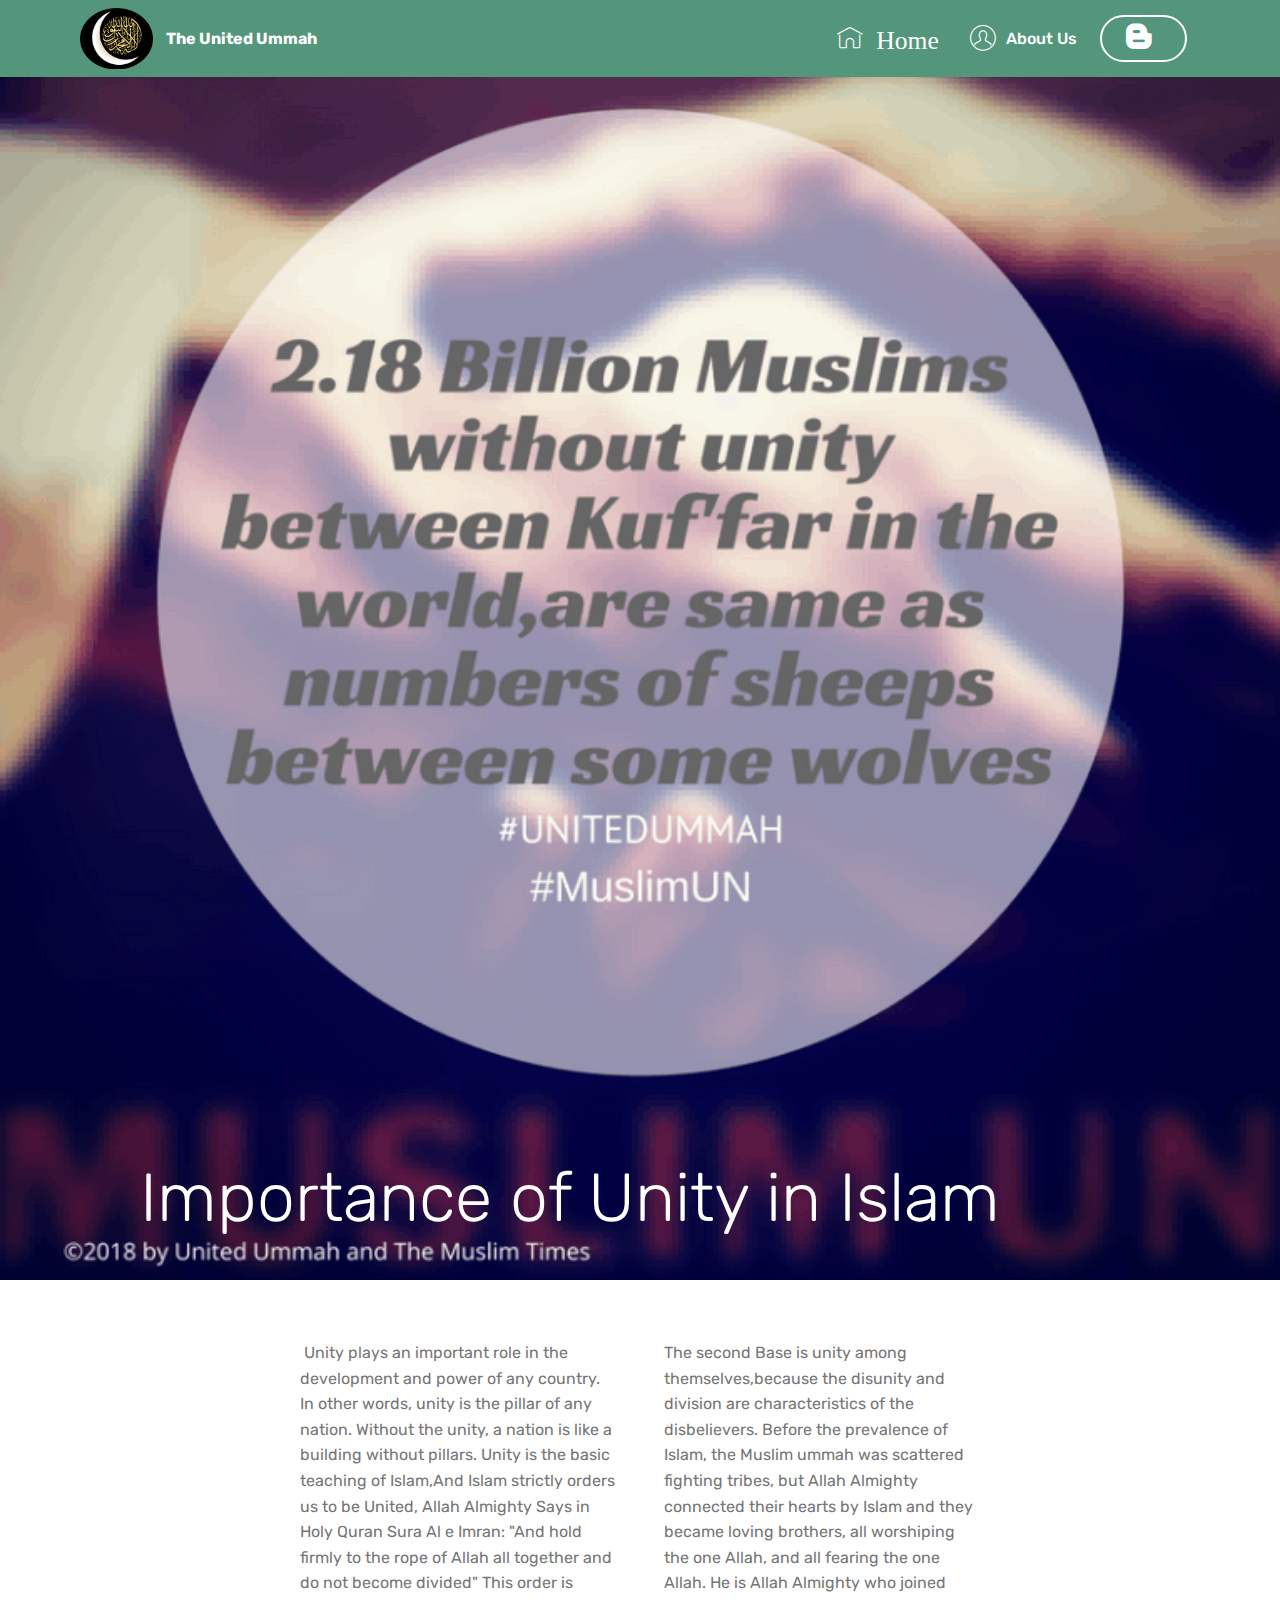
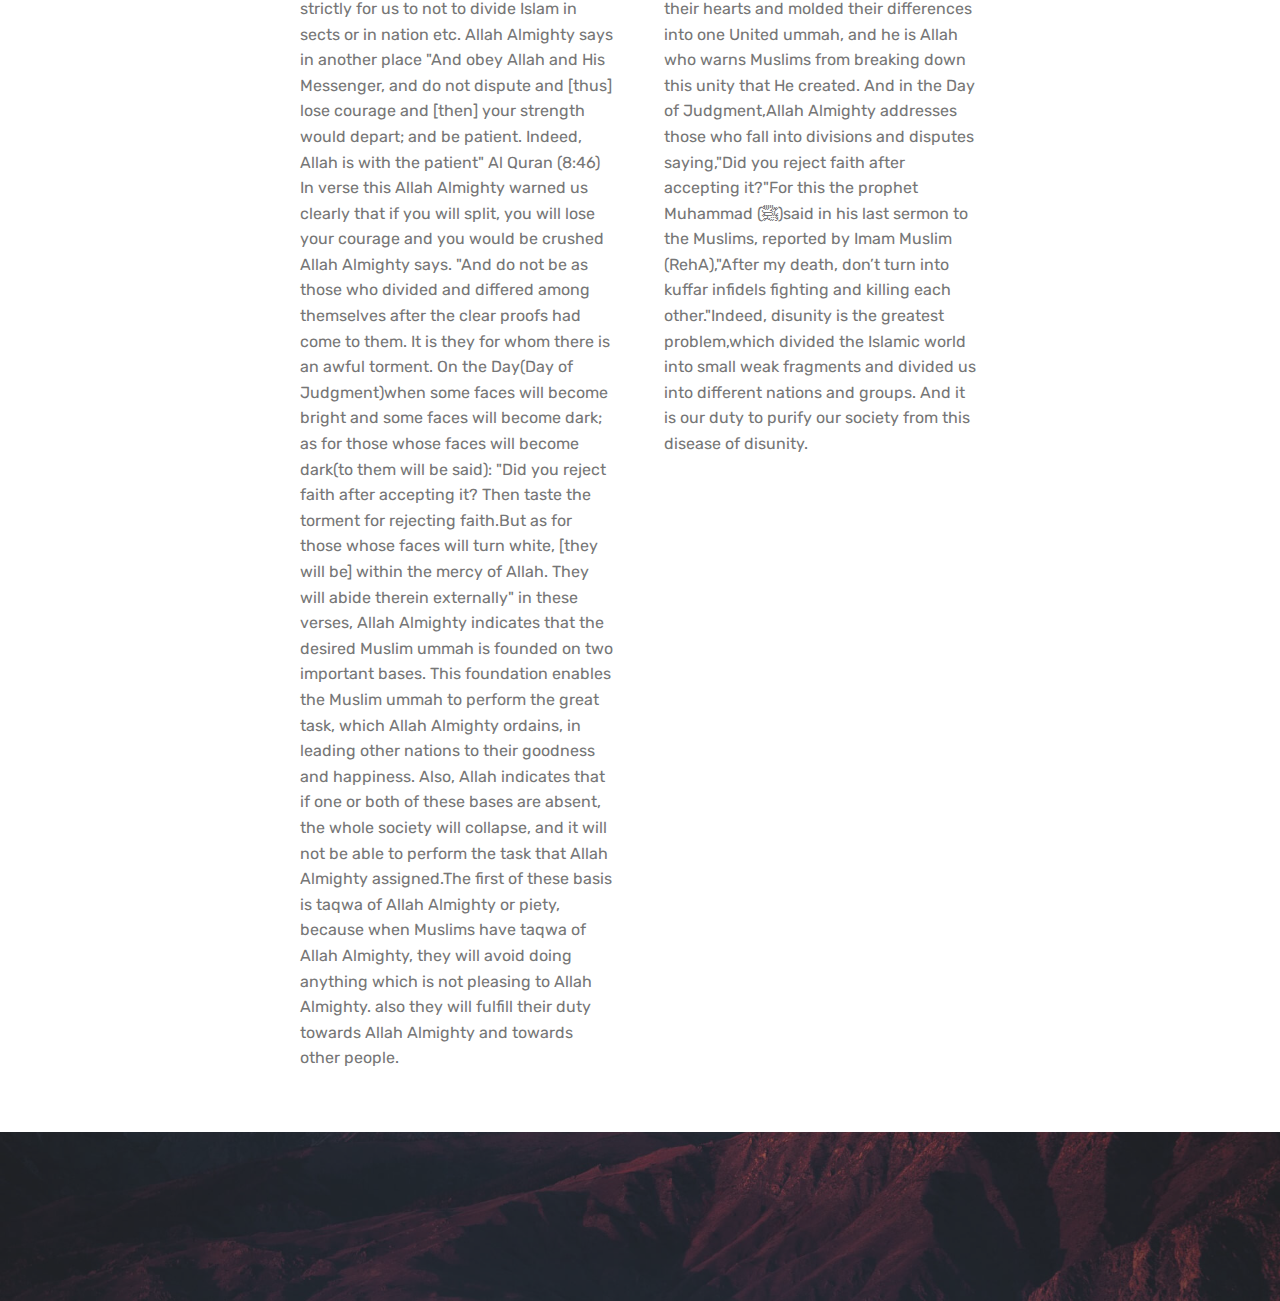
<file: What.is.Unity.In.islam.html>
<!DOCTYPE html>
<html >
<head>
  <!-- Site made with Mobirise Website Builder v4.7.6, https://mobirise.com -->
  <meta charset="UTF-8">
  <meta http-equiv="X-UA-Compatible" content="IE=edge">
  <meta name="generator" content="Mobirise v4.7.6, mobirise.com">
  <meta name="viewport" content="width=device-width, initial-scale=1, minimum-scale=1">
  <link rel="shortcut icon" href="assets/images/cutmypic-122x102.png" type="image/x-icon">
  <meta name="description" content="Website Maker Description">
  <title>Importance of Unity</title>
  <link rel="stylesheet" href="assets/web/assets/mobirise-icons/mobirise-icons.css">
  <link rel="stylesheet" href="assets/tether/tether.min.css">
  <link rel="stylesheet" href="assets/bootstrap/css/bootstrap.min.css">
  <link rel="stylesheet" href="assets/bootstrap/css/bootstrap-grid.min.css">
  <link rel="stylesheet" href="assets/bootstrap/css/bootstrap-reboot.min.css">
  <link rel="stylesheet" href="assets/facebook-plugin/style.css">
  <link rel="stylesheet" href="assets/gdpr-plugin/gdpr-styles.css">
  <link rel="stylesheet" href="assets/socicon/css/styles.css">
  <link rel="stylesheet" href="assets/animatecss/animate.min.css">
  <link rel="stylesheet" href="assets/dropdown/css/style.css">
  <link rel="stylesheet" href="assets/theme/css/style.css">
  <link rel="stylesheet" href="assets/mobirise/css/mbr-additional.css" type="text/css">
  
  
  
</head>
<body>

<!-- Google Analytics -->
<!-- Global site tag (gtag.js) - Google Analytics -->
<script async src="https://www.googletagmanager.com/gtag/js?id=UA-119816441-1"></script>
<script>
  window.dataLayer = window.dataLayer || [];
  function gtag(){dataLayer.push(arguments);}
  gtag('js', new Date());

  gtag('config', 'UA-119816441-1');
</script>

<!-- /Google Analytics -->


  <section class="menu cid-qSj6TYmtlb" once="menu" id="menu1-o">

    

    <nav class="navbar navbar-expand beta-menu navbar-dropdown align-items-center navbar-fixed-top navbar-toggleable-sm">
        <button class="navbar-toggler navbar-toggler-right" type="button" data-toggle="collapse" data-target="#navbarSupportedContent" aria-controls="navbarSupportedContent" aria-expanded="false" aria-label="Toggle navigation">
            <div class="hamburger">
                <span></span>
                <span></span>
                <span></span>
                <span></span>
            </div>
        </button>
        <div class="menu-logo">
            <div class="navbar-brand">
                <span class="navbar-logo">
                    
                         <a href="https://themuslimtimes1.wixsite.com/themuslimtimes"><img src="assets/images/cutmypic-122x102.png" alt="t" title="The Muslims" style="height: 3.8rem;"></a>
                    
                </span>
                <span class="navbar-caption-wrap"><a class="navbar-caption text-white display-4" href="https://themuslimtimes1.wixsite.com/themuslimtimes">The United Ummah</a></span>
            </div>
        </div>
        <div class="collapse navbar-collapse" id="navbarSupportedContent">
            <ul class="navbar-nav nav-dropdown" data-app-modern-menu="true"><li class="nav-item">
                    <a class="nav-link link text-white display-4" href="index.html">
                        <span class="mbri-home mbr-iconfont mbr-iconfont-btn">&nbsp;Home</span></a>
                </li>
                <li class="nav-item">
                    <a class="nav-link link text-white display-4" href="About.html"><span class="mbri-user mbr-iconfont mbr-iconfont-btn"></span>
                        
                        About Us
                    </a>
                </li></ul>
            <div class="navbar-buttons mbr-section-btn"><a class="btn btn-sm btn-white-outline display-4" href="https://themuslimtimes1.wixsite.com/theunitedummah/"><span class="socicon socicon-blogger mbr-iconfont mbr-iconfont-btn"><br></span>
                    </a></div>
        </div>
    </nav>
</section>

<section class="engine"><a href="https://mobirise.me/w">html5 templates</a></section><section class="cid-qSjfwi939p" id="image1-p">

    

    <figure class="mbr-figure">
            <div class="image-block" style="width: 66%;">
                <img src="assets/images/img-20180212-120814-766x766.png" width="1400" alt="Mobirise" title="">
                <figcaption class="mbr-figure-caption mbr-figure-caption-over">
                    <div class="container pb-5 mbr-white align-center mbr-fonts-style display-1">Importance of Unity in Islam</div>
                </figcaption>
            </div>
    </figure>
</section>

<section class="mbr-section article content3 cid-qSjfwKWsDn" id="content3-q">
      
     

    <div class="container">
        <div class="media-container-row">
            <div class="row col-12 col-md-8">
                <div class="col-12 col-md-6 pr-lg-4 mbr-text mbr-fonts-style display-7">&nbsp;Unity plays an important role in the development and power of any country. In other words, unity is the pillar of any nation. Without the unity, a nation is like a building without pillars. Unity is the basic teaching of Islam,And Islam strictly orders us to be United, Allah  Almighty Says in Holy Quran Sura Al e Imran: "And hold firmly to the rope of Allah all together and do not become divided" This order is strictly for us to not to divide Islam in sects or in nation etc. Allah Almighty says in another place "And obey Allah and His Messenger, and do not dispute and [thus] lose courage and [then] your strength would depart; and be patient. Indeed, Allah is with the patient" Al Quran (8:46) In verse this Allah Almighty warned us clearly that if you will split, you will lose your courage and you would be crushed
<div>Allah Almighty says. "And do not be as those who divided and differed among themselves after the clear proofs had come to them. It is they for whom there is an awful torment. On the Day(Day of Judgment)when some faces will become bright and some faces will become dark; as for those whose faces will become dark(to them will be said): "Did you reject faith after accepting it? Then taste the torment for rejecting faith.But as for those whose faces will turn white, [they will be] within the mercy of Allah. They will abide therein externally" in these verses, Allah Almighty indicates that the desired Muslim ummah is founded on two important bases. This foundation enables the Muslim ummah to perform the great task, which Allah Almighty ordains, in leading other nations to their goodness and happiness. Also, Allah indicates that if one or both of these bases are absent, the whole society will collapse, and it will not be able to perform the task that Allah Almighty assigned.The first of these basis is taqwa of Allah Almighty or piety, because when Muslims have taqwa of Allah Almighty, they will avoid doing anything which is not pleasing to Allah Almighty. also they will fulfill their duty towards Allah Almighty and towards other people.</div></div>
                <div class="col-12 col-md-6 pl-lg-4 mbr-text mbr-fonts-style display-7">The second Base is unity among themselves,because the disunity and division are characteristics of the disbelievers. Before the prevalence of Islam, the Muslim ummah was scattered fighting tribes, but Allah Almighty connected their hearts by Islam and they became loving brothers, all worshiping the one Allah, and all fearing the one Allah. He is Allah Almighty who joined their hearts and molded their differences into one United ummah, and he is Allah who warns Muslims from breaking down this unity that He created. And in the Day of Judgment,Allah Almighty addresses those who fall into divisions and disputes saying,"Did you reject faith after accepting it?"For this the prophet Muhammad (ﷺ)said in his last sermon to the Muslims, reported by Imam Muslim (RehA),"After my death, don’t turn into kuffar infidels fighting and killing each other."Indeed, disunity is the greatest problem,which divided the Islamic world into small weak fragments and divided us into different nations and groups. And it is our duty to purify our society from this disease of disunity.</div>
            </div>
        </div>
    </div>
</section>

<section class="mbr-section mbr-section__comments" id="facebook-comments-block-r" data-rv-view="114" style="background-color: rgb(255, 255, 255); padding-top: 0rem; padding-bottom: 0rem;">
         
    <div class="mbr-section__container mbr-section__container--isolated addons-container">
        <div class="addons-row">
            <div class="addons-container-inner"><div class="facebookPlaceholder" data-numposts="5"><h2>FACEBOOK COMMENTS WILL BE SHOWN ONLY WHEN YOUR SITE IS ONLINE</h2> <img src="assets/images/facebook-comments.jpg"></div></div>
            
           
        </div>
    </div>
</section>

<section once="" class="cid-qSjgm7kG1r" id="footer7-s">

    

    <div class="mbr-overlay" style="opacity: 0.5; background-color: rgb(60, 60, 60);"></div>

    <div class="container">
        <div class="media-container-row align-center mbr-white">
            <div class="row row-links">
                <ul class="foot-menu">
                    
                    
                    
                    
                    
                <li class="foot-menu-item mbr-fonts-style display-7">
                        <a class="text-white mbr-bold" href="aboutunitedummah.html" target="_blank">About us
                    </a></li><li class="foot-menu-item mbr-fonts-style display-7"><strong><a href="Unitedummah.home..html">Home</a></strong></li><li class="foot-menu-item mbr-fonts-style display-7">
                        <a class="text-white mbr-bold" href="https://themuslimtimes1.wixsite.com/themuslimtimes" target="_blank">Get In Touch
                    </a></li><li class="foot-menu-item mbr-fonts-style display-7"><strong><a href="https://themuslimtimes1.wixsite.com/theunitedummah">Blogs</a></strong></li><li class="foot-menu-item mbr-fonts-style display-7">&nbsp;</li></ul>
            </div>
            <div class="row social-row">
                <div class="social-list align-right pb-2">
                    
                    
                    
                    
                    
                    
                <div class="soc-item">
                        <a href="https://twitter.com/mobirise" target="_blank">
                            <span class="socicon-twitter socicon mbr-iconfont mbr-iconfont-social"></span>
                        </a>
                    </div><div class="soc-item">
                        <a href="https://www.facebook.com/pages/Mobirise/1616226671953247" target="_blank">
                            <span class="socicon-facebook socicon mbr-iconfont mbr-iconfont-social"></span>
                        </a>
                    </div><div class="soc-item">
                        <a href="https://www.youtube.com/c/mobirise" target="_blank">
                            <span class="socicon-youtube socicon mbr-iconfont mbr-iconfont-social"></span>
                        </a>
                    </div><div class="soc-item">
                        <a href="https://instagram.com/mobirise" target="_blank">
                            <span class="socicon-instagram socicon mbr-iconfont mbr-iconfont-social"></span>
                        </a>
                    </div><div class="soc-item">
                        <a href="https://plus.google.com/u/0/+Mobirise" target="_blank">
                            <span class="socicon-googleplus socicon mbr-iconfont mbr-iconfont-social"></span>
                        </a>
                    </div><div class="soc-item">
                        <a href="https://www.behance.net/Mobirise" target="_blank">
                            <span class="socicon-behance socicon mbr-iconfont mbr-iconfont-social"></span>
                        </a>
                    </div></div>
            </div>
            <div class="row row-copirayt">
                <p class="mbr-text mb-0 mbr-fonts-style mbr-white align-center display-7">
                    © Copyright 2018 The United Ummah- All Rights Reserved
                </p>
            </div>
        </div>
    </div>
</section>


  <script src="assets/web/assets/jquery/jquery.min.js"></script>
  <script src="assets/popper/popper.min.js"></script>
  <script src="assets/tether/tether.min.js"></script>
  <script src="assets/bootstrap/js/bootstrap.min.js"></script>
  <script src="https://connect.facebook.net/en_US/sdk.js#xfbml=1&version=v2.5"></script>
  <script src="https://apis.google.com/js/plusone.js"></script>
  <script src="assets/facebook-plugin/facebook-script.js"></script>
  <script src="assets/touchswipe/jquery.touch-swipe.min.js"></script>
  <script src="assets/viewportchecker/jquery.viewportchecker.js"></script>
  <script src="assets/smoothscroll/smooth-scroll.js"></script>
  <script src="assets/dropdown/js/script.min.js"></script>
  <script src="assets/theme/js/script.js"></script>
  
  
  <input name="animation" type="hidden">
  </body>
</html>
</file>
<file: assets/web/assets/mobirise-icons/mobirise-icons.css>
@font-face {
  font-family: 'MobiriseIcons';
  src:  url('mobirise-icons.eot?spat4u');
  src:  url('mobirise-icons.eot?spat4u#iefix') format('embedded-opentype'),
    url('mobirise-icons.ttf?spat4u') format('truetype'),
    url('mobirise-icons.woff?spat4u') format('woff'),
    url('mobirise-icons.svg?spat4u#MobiriseIcons') format('svg');
  font-weight: normal;
  font-style: normal;
}

[class^="mbri-"], [class*=" mbri-"] {
  /* use !important to prevent issues with browser extensions that change fonts */
  font-family: MobiriseIcons !important;
  speak: none;
  font-style: normal;
  font-weight: normal;
  font-variant: normal;
  text-transform: none;
  line-height: 1;

  /* Better Font Rendering =========== */
  -webkit-font-smoothing: antialiased;
  -moz-osx-font-smoothing: grayscale;
}

.mbri-add-submenu:before {
  content: "\e900";
}
.mbri-alert:before {
  content: "\e901";
}
.mbri-align-center:before {
  content: "\e902";
}
.mbri-align-justify:before {
  content: "\e903";
}
.mbri-align-left:before {
  content: "\e904";
}
.mbri-align-right:before {
  content: "\e905";
}
.mbri-android:before {
  content: "\e906";
}
.mbri-apple:before {
  content: "\e907";
}
.mbri-arrow-down:before {
  content: "\e908";
}
.mbri-arrow-next:before {
  content: "\e909";
}
.mbri-arrow-prev:before {
  content: "\e90a";
}
.mbri-arrow-up:before {
  content: "\e90b";
}
.mbri-bold:before {
  content: "\e90c";
}
.mbri-bookmark:before {
  content: "\e90d";
}
.mbri-bootstrap:before {
  content: "\e90e";
}
.mbri-briefcase:before {
  content: "\e90f";
}
.mbri-browse:before {
  content: "\e910";
}
.mbri-bulleted-list:before {
  content: "\e911";
}
.mbri-calendar:before {
  content: "\e912";
}
.mbri-camera:before {
  content: "\e913";
}
.mbri-cart-add:before {
  content: "\e914";
}
.mbri-cart-full:before {
  content: "\e915";
}
.mbri-cash:before {
  content: "\e916";
}
.mbri-change-style:before {
  content: "\e917";
}
.mbri-chat:before {
  content: "\e918";
}
.mbri-clock:before {
  content: "\e919";
}
.mbri-close:before {
  content: "\e91a";
}
.mbri-cloud:before {
  content: "\e91b";
}
.mbri-code:before {
  content: "\e91c";
}
.mbri-contact-form:before {
  content: "\e91d";
}
.mbri-credit-card:before {
  content: "\e91e";
}
.mbri-cursor-click:before {
  content: "\e91f";
}
.mbri-cust-feedback:before {
  content: "\e920";
}
.mbri-database:before {
  content: "\e921";
}
.mbri-delivery:before {
  content: "\e922";
}
.mbri-desktop:before {
  content: "\e923";
}
.mbri-devices:before {
  content: "\e924";
}
.mbri-down:before {
  content: "\e925";
}
.mbri-download:before {
  content: "\e989";
}
.mbri-drag-n-drop:before {
  content: "\e927";
}
.mbri-drag-n-drop2:before {
  content: "\e928";
}
.mbri-edit:before {
  content: "\e929";
}
.mbri-edit2:before {
  content: "\e92a";
}
.mbri-error:before {
  content: "\e92b";
}
.mbri-extension:before {
  content: "\e92c";
}
.mbri-features:before {
  content: "\e92d";
}
.mbri-file:before {
  content: "\e92e";
}
.mbri-flag:before {
  content: "\e92f";
}
.mbri-folder:before {
  content: "\e930";
}
.mbri-gift:before {
  content: "\e931";
}
.mbri-github:before {
  content: "\e932";
}
.mbri-globe:before {
  content: "\e933";
}
.mbri-globe-2:before {
  content: "\e934";
}
.mbri-growing-chart:before {
  content: "\e935";
}
.mbri-hearth:before {
  content: "\e936";
}
.mbri-help:before {
  content: "\e937";
}
.mbri-home:before {
  content: "\e938";
}
.mbri-hot-cup:before {
  content: "\e939";
}
.mbri-idea:before {
  content: "\e93a";
}
.mbri-image-gallery:before {
  content: "\e93b";
}
.mbri-image-slider:before {
  content: "\e93c";
}
.mbri-info:before {
  content: "\e93d";
}
.mbri-italic:before {
  content: "\e93e";
}
.mbri-key:before {
  content: "\e93f";
}
.mbri-laptop:before {
  content: "\e940";
}
.mbri-layers:before {
  content: "\e941";
}
.mbri-left-right:before {
  content: "\e942";
}
.mbri-left:before {
  content: "\e943";
}
.mbri-letter:before {
  content: "\e944";
}
.mbri-like:before {
  content: "\e945";
}
.mbri-link:before {
  content: "\e946";
}
.mbri-lock:before {
  content: "\e947";
}
.mbri-login:before {
  content: "\e948";
}
.mbri-logout:before {
  content: "\e949";
}
.mbri-magic-stick:before {
  content: "\e94a";
}
.mbri-map-pin:before {
  content: "\e94b";
}
.mbri-menu:before {
  content: "\e94c";
}
.mbri-mobile:before {
  content: "\e94d";
}
.mbri-mobile2:before {
  content: "\e94e";
}
.mbri-mobirise:before {
  content: "\e94f";
}
.mbri-more-horizontal:before {
  content: "\e950";
}
.mbri-more-vertical:before {
  content: "\e951";
}
.mbri-music:before {
  content: "\e952";
}
.mbri-new-file:before {
  content: "\e953";
}
.mbri-numbered-list:before {
  content: "\e954";
}
.mbri-opened-folder:before {
  content: "\e955";
}
.mbri-pages:before {
  content: "\e956";
}
.mbri-paper-plane:before {
  content: "\e957";
}
.mbri-paperclip:before {
  content: "\e958";
}
.mbri-photo:before {
  content: "\e959";
}
.mbri-photos:before {
  content: "\e95a";
}
.mbri-pin:before {
  content: "\e95b";
}
.mbri-play:before {
  content: "\e95c";
}
.mbri-plus:before {
  content: "\e95d";
}
.mbri-preview:before {
  content: "\e95e";
}
.mbri-print:before {
  content: "\e95f";
}
.mbri-protect:before {
  content: "\e960";
}
.mbri-question:before {
  content: "\e961";
}
.mbri-quote-left:before {
  content: "\e962";
}
.mbri-quote-right:before {
  content: "\e963";
}
.mbri-refresh:before {
  content: "\e964";
}
.mbri-responsive:before {
  content: "\e965";
}
.mbri-right:before {
  content: "\e966";
}
.mbri-rocket:before {
  content: "\e967";
}
.mbri-sad-face:before {
  content: "\e968";
}
.mbri-sale:before {
  content: "\e969";
}
.mbri-save:before {
  content: "\e96a";
}
.mbri-search:before {
  content: "\e96b";
}
.mbri-setting:before {
  content: "\e96c";
}
.mbri-setting2:before {
  content: "\e96d";
}
.mbri-setting3:before {
  content: "\e96e";
}
.mbri-share:before {
  content: "\e96f";
}
.mbri-shopping-bag:before {
  content: "\e970";
}
.mbri-shopping-basket:before {
  content: "\e971";
}
.mbri-shopping-cart:before {
  content: "\e972";
}
.mbri-sites:before {
  content: "\e973";
}
.mbri-smile-face:before {
  content: "\e974";
}
.mbri-speed:before {
  content: "\e975";
}
.mbri-star:before {
  content: "\e976";
}
.mbri-success:before {
  content: "\e977";
}
.mbri-sun:before {
  content: "\e978";
}
.mbri-sun2:before {
  content: "\e979";
}
.mbri-tablet:before {
  content: "\e97a";
}
.mbri-tablet-vertical:before {
  content: "\e97b";
}
.mbri-target:before {
  content: "\e97c";
}
.mbri-timer:before {
  content: "\e97d";
}
.mbri-to-ftp:before {
  content: "\e97e";
}
.mbri-to-local-drive:before {
  content: "\e97f";
}
.mbri-touch-swipe:before {
  content: "\e980";
}
.mbri-touch:before {
  content: "\e981";
}
.mbri-trash:before {
  content: "\e982";
}
.mbri-underline:before {
  content: "\e983";
}
.mbri-unlink:before {
  content: "\e984";
}
.mbri-unlock:before {
  content: "\e985";
}
.mbri-up-down:before {
  content: "\e986";
}
.mbri-up:before {
  content: "\e987";
}
.mbri-update:before {
  content: "\e988";
}
.mbri-upload:before {
 content: "\e926"; 
}
.mbri-user:before {
  content: "\e98a";
}
.mbri-user2:before {
  content: "\e98b";
}
.mbri-users:before {
  content: "\e98c";
}
.mbri-video:before {
  content: "\e98d";
}
.mbri-video-play:before {
  content: "\e98e";
}
.mbri-watch:before {
  content: "\e98f";
}
.mbri-website-theme:before {
  content: "\e990";
}
.mbri-wifi:before {
  content: "\e991";
}
.mbri-windows:before {
  content: "\e992";
}
.mbri-zoom-out:before {
  content: "\e993";
}
.mbri-redo:before {
  content: "\e994";
}
.mbri-undo:before {
  content: "\e995";
}
</file>
<file: assets/gdpr-plugin/gdpr-styles.css>
.gdpr-block {
    padding: 10px 0;
    font-size: 14px;
    display: block;
    text-align: center;
}
.gdpr-block.covert {
	display: none;
}
.gdpr-block label input {
    width: 15px;
    margin-right: 10px;
    vertical-align: middle;
}
.gdpr-block label {
    color: #a7a7a7;
    vertical-align: middle;
    user-select: none;
    margin-bottom: 0;
    display: inline;
}
</file>
<file: assets/dropdown/css/style.css>
.navbar-dropdown {
  left: 0;
  padding: 0;
  position: absolute;
  right: 0;
  top: 0;
  transition: all 0.45s ease;
  z-index: 1030;
  background: #282828; }
  .navbar-dropdown .navbar-logo {
    margin-right: 0.8rem;
    transition: margin 0.3s ease-in-out;
    vertical-align: middle; }
    .navbar-dropdown .navbar-logo img {
      height: 3.125rem;
      transition: all 0.3s ease-in-out; }
    .navbar-dropdown .navbar-logo.mbr-iconfont {
      font-size: 3.125rem;
      line-height: 3.125rem; }
  .navbar-dropdown .navbar-caption {
    font-weight: 700;
    white-space: normal;
    vertical-align: -4px;
    line-height: 3.125rem !important; }
    .navbar-dropdown .navbar-caption, .navbar-dropdown .navbar-caption:hover {
      color: inherit;
      text-decoration: none; }
  .navbar-dropdown .mbr-iconfont + .navbar-caption {
    vertical-align: -1px; }
  .navbar-dropdown.navbar-fixed-top {
    position: fixed; }
  .navbar-dropdown .navbar-brand span {
    vertical-align: -4px; }
  .navbar-dropdown.bg-color.transparent {
    background: none; }
  .navbar-dropdown.navbar-short .navbar-brand {
    padding: 0.625rem 0; }
    .navbar-dropdown.navbar-short .navbar-brand span {
      vertical-align: -1px; }
  .navbar-dropdown.navbar-short .navbar-caption {
    line-height: 2.375rem !important;
    vertical-align: -2px; }
  .navbar-dropdown.navbar-short .navbar-logo {
    margin-right: 0.5rem; }
    .navbar-dropdown.navbar-short .navbar-logo img {
      height: 2.375rem; }
    .navbar-dropdown.navbar-short .navbar-logo.mbr-iconfont {
      font-size: 2.375rem;
      line-height: 2.375rem; }
  .navbar-dropdown.navbar-short .mbr-table-cell {
    height: 3.625rem; }
  .navbar-dropdown .navbar-close {
    left: 0.6875rem;
    position: fixed;
    top: 0.75rem;
    z-index: 1000; }
  .navbar-dropdown .hamburger-icon {
    content: "";
    display: inline-block;
    vertical-align: middle;
    width: 16px;
    -webkit-box-shadow: 0 -6px 0 1px #282828,0 0 0 1px #282828,0 6px 0 1px #282828;
    -moz-box-shadow: 0 -6px 0 1px #282828,0 0 0 1px #282828,0 6px 0 1px #282828;
    box-shadow: 0 -6px 0 1px #282828,0 0 0 1px #282828,0 6px 0 1px #282828; }

.dropdown-menu .dropdown-toggle[data-toggle="dropdown-submenu"]::after {
  border-bottom: 0.35em solid transparent;
  border-left: 0.35em solid;
  border-right: 0;
  border-top: 0.35em solid transparent;
  margin-left: 0.3rem; }

.dropdown-menu .dropdown-item:focus {
  outline: 0; }

.nav-dropdown {
  font-size: 0.75rem;
  font-weight: 500;
  height: auto !important; }
  .nav-dropdown .nav-btn {
    padding-left: 1rem; }
  .nav-dropdown .link {
    margin: .667em 1.667em;
    font-weight: 500;
    padding: 0;
    transition: color .2s ease-in-out; }
    .nav-dropdown .link.dropdown-toggle {
      margin-right: 2.583em; }
      .nav-dropdown .link.dropdown-toggle::after {
        margin-left: .25rem;
        border-top: 0.35em solid;
        border-right: 0.35em solid transparent;
        border-left: 0.35em solid transparent;
        border-bottom: 0; }
      .nav-dropdown .link.dropdown-toggle[aria-expanded="true"] {
        margin: 0;
        padding: 0.667em 3.263em  0.667em 1.667em; }
  .nav-dropdown .link::after,
  .nav-dropdown .dropdown-item::after {
    color: inherit; }
  .nav-dropdown .btn {
    font-size: 0.75rem;
    font-weight: 700;
    letter-spacing: 0;
    margin-bottom: 0;
    padding-left: 1.25rem;
    padding-right: 1.25rem; }
  .nav-dropdown .dropdown-menu {
    border-radius: 0;
    border: 0;
    left: 0;
    margin: 0;
    padding-bottom: 1.25rem;
    padding-top: 1.25rem;
    position: relative; }
  .nav-dropdown .dropdown-submenu {
    margin-left: 0.125rem;
    top: 0; }
  .nav-dropdown .dropdown-item {
    font-weight: 500;
    line-height: 2;
    padding: 0.3846em 4.615em 0.3846em 1.5385em;
    position: relative;
    transition: color .2s ease-in-out, background-color .2s ease-in-out; }
    .nav-dropdown .dropdown-item::after {
      margin-top: -0.3077em;
      position: absolute;
      right: 1.1538em;
      top: 50%; }
    .nav-dropdown .dropdown-item:focus, .nav-dropdown .dropdown-item:hover {
      background: none; }

@media (max-width: 767px) {
  .nav-dropdown.navbar-toggleable-sm {
    bottom: 0;
    display: none;
    left: 0;
    overflow-x: hidden;
    position: fixed;
    top: 0;
    transform: translateX(-100%);
    -ms-transform: translateX(-100%);
    -webkit-transform: translateX(-100%);
    width: 18.75rem;
    z-index: 999; } }
.nav-dropdown.navbar-toggleable-xl {
  bottom: 0;
  display: none;
  left: 0;
  overflow-x: hidden;
  position: fixed;
  top: 0;
  transform: translateX(-100%);
  -ms-transform: translateX(-100%);
  -webkit-transform: translateX(-100%);
  width: 18.75rem;
  z-index: 999; }

.nav-dropdown-sm {
  display: block !important;
  overflow-x: hidden;
  overflow: auto;
  padding-top: 3.875rem; }
  .nav-dropdown-sm::after {
    content: "";
    display: block;
    height: 3rem;
    width: 100%; }
  .nav-dropdown-sm.collapse.in ~ .navbar-close {
    display: block !important; }
  .nav-dropdown-sm.collapsing, .nav-dropdown-sm.collapse.in {
    transform: translateX(0);
    -ms-transform: translateX(0);
    -webkit-transform: translateX(0);
    transition: all 0.25s ease-out;
    -webkit-transition: all 0.25s ease-out;
    background: #282828; }
  .nav-dropdown-sm.collapsing[aria-expanded="false"] {
    transform: translateX(-100%);
    -ms-transform: translateX(-100%);
    -webkit-transform: translateX(-100%); }
  .nav-dropdown-sm .nav-item {
    display: block;
    margin-left: 0 !important;
    padding-left: 0; }
  .nav-dropdown-sm .link,
  .nav-dropdown-sm .dropdown-item {
    border-top: 1px dotted rgba(255, 255, 255, 0.1);
    font-size: 0.8125rem;
    line-height: 1.6;
    margin: 0 !important;
    padding: 0.875rem 2.4rem 0.875rem 1.5625rem !important;
    position: relative;
    white-space: normal; }
    .nav-dropdown-sm .link:focus, .nav-dropdown-sm .link:hover,
    .nav-dropdown-sm .dropdown-item:focus,
    .nav-dropdown-sm .dropdown-item:hover {
      background: rgba(0, 0, 0, 0.2) !important;
      color: #c0a375; }
  .nav-dropdown-sm .nav-btn {
    position: relative;
    padding: 1.5625rem 1.5625rem 0 1.5625rem; }
    .nav-dropdown-sm .nav-btn::before {
      border-top: 1px dotted rgba(255, 255, 255, 0.1);
      content: "";
      left: 0;
      position: absolute;
      top: 0;
      width: 100%; }
    .nav-dropdown-sm .nav-btn + .nav-btn {
      padding-top: 0.625rem; }
      .nav-dropdown-sm .nav-btn + .nav-btn::before {
        display: none; }
  .nav-dropdown-sm .btn {
    padding: 0.625rem 0; }
  .nav-dropdown-sm .dropdown-toggle[data-toggle="dropdown-submenu"]::after {
    margin-left: .25rem;
    border-top: 0.35em solid;
    border-right: 0.35em solid transparent;
    border-left: 0.35em solid transparent;
    border-bottom: 0; }
  .nav-dropdown-sm .dropdown-toggle[data-toggle="dropdown-submenu"][aria-expanded="true"]::after {
    border-top: 0;
    border-right: 0.35em solid transparent;
    border-left: 0.35em solid transparent;
    border-bottom: 0.35em solid; }
  .nav-dropdown-sm .dropdown-menu {
    margin: 0;
    padding: 0;
    position: relative;
    top: 0;
    left: 0;
    width: 100%;
    border: 0;
    float: none;
    border-radius: 0;
    background: none; }
  .nav-dropdown-sm .dropdown-submenu {
    left: 100%;
    margin-left: 0.125rem;
    margin-top: -1.25rem;
    top: 0; }

.navbar-toggleable-sm .nav-dropdown .dropdown-menu {
  position: absolute; }

.navbar-toggleable-sm .nav-dropdown .dropdown-submenu {
  left: 100%;
  margin-left: 0.125rem;
  margin-top: -1.25rem;
  top: 0; }

.navbar-toggleable-sm.opened .nav-dropdown .dropdown-menu {
  position: relative; }

.navbar-toggleable-sm.opened .nav-dropdown .dropdown-submenu {
  left: 0;
  margin-left: 00rem;
  margin-top: 0rem;
  top: 0; }

.is-builder .nav-dropdown.collapsing {
  transition: none !important; }

/*# sourceMappingURL=style.css.map */
</file>
<file: assets/socicon/css/styles.css>
@charset "UTF-8";

@font-face {
  font-family: "socicon";
  src:url("../fonts/socicon.eot");
  src:url("../fonts/socicon.eot?#iefix") format("embedded-opentype"),
    url("../fonts/socicon.woff") format("woff"),
    url("../fonts/socicon.ttf") format("truetype"),
    url("../fonts/socicon.svg#socicon") format("svg");
  font-weight: normal;
  font-style: normal;

}

[data-icon]:before {
  font-family: "socicon" !important;
  content: attr(data-icon);
  font-style: normal !important;
  font-weight: normal !important;
  font-variant: normal !important;
  text-transform: none !important;
  speak: none;
  line-height: 1;
  -webkit-font-smoothing: antialiased;
  -moz-osx-font-smoothing: grayscale;
}

[class^="socicon-"]:before,
[class*=" socicon-"]:before {
  font-family: "socicon" !important;
  font-style: normal !important;
  font-weight: normal !important;
  font-variant: normal !important;
  text-transform: none !important;
  speak: none;
  line-height: 1;
  -webkit-font-smoothing: antialiased;
  -moz-osx-font-smoothing: grayscale;
}

.socicon-modelmayhem:before {
  content: "\e000";
}
.socicon-mixcloud:before {
  content: "\e001";
}
.socicon-drupal:before {
  content: "\e002";
}
.socicon-swarm:before {
  content: "\e003";
}
.socicon-istock:before {
  content: "\e004";
}
.socicon-yammer:before {
  content: "\e005";
}
.socicon-ello:before {
  content: "\e006";
}
.socicon-stackoverflow:before {
  content: "\e007";
}
.socicon-persona:before {
  content: "\e008";
}
.socicon-triplej:before {
  content: "\e009";
}
.socicon-houzz:before {
  content: "\e00a";
}
.socicon-rss:before {
  content: "\e00b";
}
.socicon-paypal:before {
  content: "\e00c";
}
.socicon-odnoklassniki:before {
  content: "\e00d";
}
.socicon-airbnb:before {
  content: "\e00e";
}
.socicon-periscope:before {
  content: "\e00f";
}
.socicon-outlook:before {
  content: "\e010";
}
.socicon-coderwall:before {
  content: "\e011";
}
.socicon-tripadvisor:before {
  content: "\e012";
}
.socicon-appnet:before {
  content: "\e013";
}
.socicon-goodreads:before {
  content: "\e014";
}
.socicon-tripit:before {
  content: "\e015";
}
.socicon-lanyrd:before {
  content: "\e016";
}
.socicon-slideshare:before {
  content: "\e017";
}
.socicon-buffer:before {
  content: "\e018";
}
.socicon-disqus:before {
  content: "\e019";
}
.socicon-vkontakte:before {
  content: "\e01a";
}
.socicon-whatsapp:before {
  content: "\e01b";
}
.socicon-patreon:before {
  content: "\e01c";
}
.socicon-storehouse:before {
  content: "\e01d";
}
.socicon-pocket:before {
  content: "\e01e";
}
.socicon-mail:before {
  content: "\e01f";
}
.socicon-blogger:before {
  content: "\e020";
}
.socicon-technorati:before {
  content: "\e021";
}
.socicon-reddit:before {
  content: "\e022";
}
.socicon-dribbble:before {
  content: "\e023";
}
.socicon-stumbleupon:before {
  content: "\e024";
}
.socicon-digg:before {
  content: "\e025";
}
.socicon-envato:before {
  content: "\e026";
}
.socicon-behance:before {
  content: "\e027";
}
.socicon-delicious:before {
  content: "\e028";
}
.socicon-deviantart:before {
  content: "\e029";
}
.socicon-forrst:before {
  content: "\e02a";
}
.socicon-play:before {
  content: "\e02b";
}
.socicon-zerply:before {
  content: "\e02c";
}
.socicon-wikipedia:before {
  content: "\e02d";
}
.socicon-apple:before {
  content: "\e02e";
}
.socicon-flattr:before {
  content: "\e02f";
}
.socicon-github:before {
  content: "\e030";
}
.socicon-renren:before {
  content: "\e031";
}
.socicon-friendfeed:before {
  content: "\e032";
}
.socicon-newsvine:before {
  content: "\e033";
}
.socicon-identica:before {
  content: "\e034";
}
.socicon-bebo:before {
  content: "\e035";
}
.socicon-zynga:before {
  content: "\e036";
}
.socicon-steam:before {
  content: "\e037";
}
.socicon-xbox:before {
  content: "\e038";
}
.socicon-windows:before {
  content: "\e039";
}
.socicon-qq:before {
  content: "\e03a";
}
.socicon-douban:before {
  content: "\e03b";
}
.socicon-meetup:before {
  content: "\e03c";
}
.socicon-playstation:before {
  content: "\e03d";
}
.socicon-android:before {
  content: "\e03e";
}
.socicon-snapchat:before {
  content: "\e03f";
}
.socicon-twitter:before {
  content: "\e040";
}
.socicon-facebook:before {
  content: "\e041";
}
.socicon-googleplus:before {
  content: "\e042";
}
.socicon-pinterest:before {
  content: "\e043";
}
.socicon-foursquare:before {
  content: "\e044";
}
.socicon-yahoo:before {
  content: "\e045";
}
.socicon-skype:before {
  content: "\e046";
}
.socicon-yelp:before {
  content: "\e047";
}
.socicon-feedburner:before {
  content: "\e048";
}
.socicon-linkedin:before {
  content: "\e049";
}
.socicon-viadeo:before {
  content: "\e04a";
}
.socicon-xing:before {
  content: "\e04b";
}
.socicon-myspace:before {
  content: "\e04c";
}
.socicon-soundcloud:before {
  content: "\e04d";
}
.socicon-spotify:before {
  content: "\e04e";
}
.socicon-grooveshark:before {
  content: "\e04f";
}
.socicon-lastfm:before {
  content: "\e050";
}
.socicon-youtube:before {
  content: "\e051";
}
.socicon-vimeo:before {
  content: "\e052";
}
.socicon-dailymotion:before {
  content: "\e053";
}
.socicon-vine:before {
  content: "\e054";
}
.socicon-flickr:before {
  content: "\e055";
}
.socicon-500px:before {
  content: "\e056";
}
.socicon-wordpress:before {
  content: "\e058";
}
.socicon-tumblr:before {
  content: "\e059";
}
.socicon-twitch:before {
  content: "\e05a";
}
.socicon-8tracks:before {
  content: "\e05b";
}
.socicon-amazon:before {
  content: "\e05c";
}
.socicon-icq:before {
  content: "\e05d";
}
.socicon-smugmug:before {
  content: "\e05e";
}
.socicon-ravelry:before {
  content: "\e05f";
}
.socicon-weibo:before {
  content: "\e060";
}
.socicon-baidu:before {
  content: "\e061";
}
.socicon-angellist:before {
  content: "\e062";
}
.socicon-ebay:before {
  content: "\e063";
}
.socicon-imdb:before {
  content: "\e064";
}
.socicon-stayfriends:before {
  content: "\e065";
}
.socicon-residentadvisor:before {
  content: "\e066";
}
.socicon-google:before {
  content: "\e067";
}
.socicon-yandex:before {
  content: "\e068";
}
.socicon-sharethis:before {
  content: "\e069";
}
.socicon-bandcamp:before {
  content: "\e06a";
}
.socicon-itunes:before {
  content: "\e06b";
}
.socicon-deezer:before {
  content: "\e06c";
}
.socicon-telegram:before {
  content: "\e06e";
}
.socicon-openid:before {
  content: "\e06f";
}
.socicon-amplement:before {
  content: "\e070";
}
.socicon-viber:before {
  content: "\e071";
}
.socicon-zomato:before {
  content: "\e072";
}
.socicon-draugiem:before {
  content: "\e074";
}
.socicon-endomodo:before {
  content: "\e075";
}
.socicon-filmweb:before {
  content: "\e076";
}
.socicon-stackexchange:before {
  content: "\e077";
}
.socicon-wykop:before {
  content: "\e078";
}
.socicon-teamspeak:before {
  content: "\e079";
}
.socicon-teamviewer:before {
  content: "\e07a";
}
.socicon-ventrilo:before {
  content: "\e07b";
}
.socicon-younow:before {
  content: "\e07c";
}
.socicon-raidcall:before {
  content: "\e07d";
}
.socicon-mumble:before {
  content: "\e07e";
}
.socicon-medium:before {
  content: "\e06d";
}
.socicon-bebee:before {
  content: "\e07f";
}
.socicon-hitbox:before {
  content: "\e080";
}
.socicon-reverbnation:before {
  content: "\e081";
}
.socicon-formulr:before {
  content: "\e082";
}
.socicon-instagram:before {
  content: "\e057";
}
.socicon-battlenet:before {
  content: "\e083";
}
.socicon-chrome:before {
  content: "\e084";
}
.socicon-discord:before {
  content: "\e086";
}
.socicon-issuu:before {
  content: "\e087";
}
.socicon-macos:before {
  content: "\e088";
}
.socicon-firefox:before {
  content: "\e089";
}
.socicon-opera:before {
  content: "\e08d";
}
.socicon-keybase:before {
  content: "\e090";
}
.socicon-alliance:before {
  content: "\e091";
}
.socicon-livejournal:before {
  content: "\e092";
}
.socicon-googlephotos:before {
  content: "\e093";
}
.socicon-horde:before {
  content: "\e094";
}
.socicon-etsy:before {
  content: "\e095";
}
.socicon-zapier:before {
  content: "\e096";
}
.socicon-google-scholar:before {
  content: "\e097";
}
.socicon-researchgate:before {
  content: "\e098";
}
.socicon-wechat:before {
  content: "\e099";
}
.socicon-strava:before {
  content: "\e09a";
}
.socicon-line:before {
  content: "\e09b";
}
.socicon-lyft:before {
  content: "\e09c";
}
.socicon-uber:before {
  content: "\e09d";
}
.socicon-songkick:before {
  content: "\e09e";
}
.socicon-viewbug:before {
  content: "\e09f";
}
.socicon-googlegroups:before {
  content: "\e0a0";
}
.socicon-quora:before {
  content: "\e073";
}
.socicon-diablo:before {
  content: "\e085";
}
.socicon-blizzard:before {
  content: "\e0a1";
}
.socicon-hearthstone:before {
  content: "\e08b";
}
.socicon-heroes:before {
  content: "\e08a";
}
.socicon-overwatch:before {
  content: "\e08c";
}
.socicon-warcraft:before {
  content: "\e08e";
}
.socicon-starcraft:before {
  content: "\e08f";
}
.socicon-beam:before {
  content: "\e0a2";
}
.socicon-curse:before {
  content: "\e0a3";
}
.socicon-player:before {
  content: "\e0a4";
}
.socicon-streamjar:before {
  content: "\e0a5";
}
.socicon-nintendo:before {
  content: "\e0a6";
}
.socicon-hellocoton:before {
  content: "\e0a7";
}
</file>
<file: assets/theme/css/style.css>
/*!
 * Mobirise v4 theme (https://mobirise.com/)
 * Copyright 2017 Mobirise
 */
section {
  background-color: #eeeeee; }

section,
.container,
.container-fluid {
  position: relative;
  word-wrap: break-word; }

a.mbr-iconfont:hover {
  text-decoration: none; }

.article .lead p, .article .lead ul, .article .lead ol, .article .lead pre, .article .lead blockquote {
  margin-bottom: 0; }

a {
  font-style: normal;
  font-weight: 400;
  cursor: pointer; }
  a, a:hover {
    text-decoration: none; }

figure {
  margin-bottom: 0; }

body {
  color: #232323; }

h1, h2, h3, h4, h5, h6,
.h1, .h2, .h3, .h4, .h5, .h6,
.display-1, .display-2, .display-3, .display-4 {
  line-height: 1;
  word-break: break-word;
  word-wrap: break-word; }

b, strong {
  font-weight: bold; }

blockquote {
  padding: 10px 0 10px 20px;
  position: relative;
  border-left: 2px solid;
  border-color: #ff3366; }

input:-webkit-autofill, input:-webkit-autofill:hover, input:-webkit-autofill:focus, input:-webkit-autofill:active {
  transition-delay: 9999s;
  transition-property: background-color, color; }

textarea[type="hidden"] {
  display: none; }

body {
  position: relative; }

section {
  background-position: 50% 50%;
  background-repeat: no-repeat;
  background-size: cover; }
  section .mbr-background-video,
  section .mbr-background-video-preview {
    position: absolute;
    bottom: 0;
    left: 0;
    right: 0;
    top: 0; }

.hidden {
  visibility: hidden; }

.mbr-z-index20 {
  z-index: 20; }

/*! Base colors */
.mbr-white {
  color: #ffffff; }

.mbr-black {
  color: #000000; }

.mbr-bg-white {
  background-color: #ffffff; }

.mbr-bg-black {
  background-color: #000000; }

/*! Text-aligns */
.align-left {
  text-align: left; }

.align-center {
  text-align: center; }

.align-right {
  text-align: right; }

@media (max-width: 767px) {
  .align-left, .align-center, .align-right, .mbr-section-btn, .mbr-section-title {
    text-align: center; } }
/*! Font-weight  */
.mbr-light {
  font-weight: 300; }

.mbr-regular {
  font-weight: 400; }

.mbr-semibold {
  font-weight: 500; }

.mbr-bold {
  font-weight: 700; }

/*! Media  */
.media-size-item {
  -webkit-flex: 1 1 auto;
  -moz-flex: 1 1 auto;
  -ms-flex: 1 1 auto;
  -o-flex: 1 1 auto;
  flex: 1 1 auto; }

.media-content {
  -webkit-flex-basis: 100%;
  flex-basis: 100%; }

.media-container-row {
  display: -ms-flexbox;
  display: -webkit-flex;
  display: flex;
  -webkit-flex-direction: row;
  -ms-flex-direction: row;
  flex-direction: row;
  -webkit-flex-wrap: wrap;
  -ms-flex-wrap: wrap;
  flex-wrap: wrap;
  -webkit-justify-content: center;
  -ms-flex-pack: center;
  justify-content: center;
  -webkit-align-content: center;
  -ms-flex-line-pack: center;
  align-content: center;
  -webkit-align-items: start;
  -ms-flex-align: start;
  align-items: start; }
  .media-container-row .media-size-item {
    width: 400px; }

.media-container-column {
  display: -ms-flexbox;
  display: -webkit-flex;
  display: flex;
  -webkit-flex-direction: column;
  -ms-flex-direction: column;
  flex-direction: column;
  -webkit-flex-wrap: wrap;
  -ms-flex-wrap: wrap;
  flex-wrap: wrap;
  -webkit-justify-content: center;
  -ms-flex-pack: center;
  justify-content: center;
  -webkit-align-content: center;
  -ms-flex-line-pack: center;
  align-content: center;
  -webkit-align-items: stretch;
  -ms-flex-align: stretch;
  align-items: stretch; }
  .media-container-column > * {
    width: 100%; }

@media (min-width: 992px) {
  .media-container-row {
    -webkit-flex-wrap: nowrap;
    -ms-flex-wrap: nowrap;
    flex-wrap: nowrap; } }
figure {
  overflow: hidden; }

figure[mbr-media-size] {
  transition: width 0.1s; }

.mbr-figure img, .mbr-figure iframe {
  display: block;
  width: 100%; }

.card {
  background-color: transparent;
  border: none; }

.card-img {
  text-align: center;
  flex-shrink: 0; }

.media {
  max-width: 100%;
  margin: 0 auto; }

.mbr-figure {
  -ms-flex-item-align: center;
  -ms-grid-row-align: center;
  -webkit-align-self: center;
  align-self: center; }

.media-container > div {
  max-width: 100%; }

.mbr-figure img, .card-img img {
  width: 100%; }

@media (max-width: 991px) {
  .media-size-item {
    width: auto !important; }

  .media {
    width: auto; }

  .mbr-figure {
    width: 100% !important; } }
/*! Buttons */
.mbr-section-btn {
  margin-left: -.25rem;
  margin-right: -.25rem;
  font-size: 0; }

nav .mbr-section-btn {
  margin-left: 0rem;
  margin-right: 0rem; }

/*! Btn icon margin */
.btn .mbr-iconfont, .btn.btn-sm .mbr-iconfont {
  cursor: pointer;
  margin-right: 0.5rem; }

.btn.btn-md .mbr-iconfont, .btn.btn-md .mbr-iconfont {
  margin-right: 0.8rem; }

.mbr-regular {
  font-weight: 400; }

.mbr-semibold {
  font-weight: 500; }

.mbr-bold {
  font-weight: 700; }

[type="submit"] {
  -webkit-appearance: none; }

/*! Full-screen */
.mbr-fullscreen .mbr-overlay {
  min-height: 100vh; }

.mbr-fullscreen {
  display: flex;
  display: -webkit-flex;
  display: -moz-flex;
  display: -ms-flex;
  display: -o-flex;
  align-items: center;
  -webkit-align-items: center;
  min-height: 100vh;
  padding-top: 3rem;
  padding-bottom: 3rem; }

/*! Map */
.map {
  height: 25rem;
  position: relative; }
  .map iframe {
    width: 100%;
    height: 100%; }

/* Form */
.form-asterisk {
  font-family: initial;
  position: absolute;
  top: -2px;
  font-weight: normal; }

/*! Scroll to top arrow */
.mbr-arrow-up {
  bottom: 25px;
  right: 90px;
  position: fixed;
  text-align: right;
  z-index: 5000;
  color: #ffffff;
  font-size: 32px;
  transform: rotate(180deg);
  -webkit-transform: rotate(180deg); }

.mbr-arrow-up a {
  background: rgba(0, 0, 0, 0.2);
  border-radius: 3px;
  color: #fff;
  display: inline-block;
  height: 60px;
  width: 60px;
  outline-style: none !important;
  position: relative;
  text-decoration: none;
  transition: all .3s ease-in-out;
  cursor: pointer;
  text-align: center; }
  .mbr-arrow-up a:hover {
    background-color: rgba(0, 0, 0, 0.4); }
  .mbr-arrow-up a i {
    line-height: 60px; }

.mbr-arrow-up-icon {
  display: block;
  color: #fff; }

.mbr-arrow-up-icon::before {
  content: "\203a";
  display: inline-block;
  font-family: serif;
  font-size: 32px;
  line-height: 1;
  font-style: normal;
  position: relative;
  top: 6px;
  left: -4px;
  -webkit-transform: rotate(-90deg);
  transform: rotate(-90deg); }

/*! Arrow Down */
.mbr-arrow {
  position: absolute;
  bottom: 45px;
  left: 50%;
  width: 60px;
  height: 60px;
  cursor: pointer;
  background-color: rgba(80, 80, 80, 0.5);
  border-radius: 50%;
  -webkit-transform: translateX(-50%);
  transform: translateX(-50%); }
  .mbr-arrow > a {
    display: inline-block;
    text-decoration: none;
    outline-style: none;
    -webkit-animation: arrowdown 1.7s ease-in-out infinite;
    animation: arrowdown 1.7s ease-in-out infinite; }
    .mbr-arrow > a > i {
      position: absolute;
      top: -2px;
      left: 15px;
      font-size: 2rem; }

@keyframes arrowdown {
  0% {
    transform: translateY(0px);
    -webkit-transform: translateY(0px); }
  50% {
    transform: translateY(-5px);
    -webkit-transform: translateY(-5px); }
  100% {
    transform: translateY(0px);
    -webkit-transform: translateY(0px); } }
@-webkit-keyframes arrowdown {
  0% {
    transform: translateY(0px);
    -webkit-transform: translateY(0px); }
  50% {
    transform: translateY(-5px);
    -webkit-transform: translateY(-5px); }
  100% {
    transform: translateY(0px);
    -webkit-transform: translateY(0px); } }
@media (max-width: 500px) {
  .mbr-arrow-up {
    left: 50%;
    right: auto;
    transform: translateX(-50%) rotate(180deg);
    -webkit-transform: translateX(-50%) rotate(180deg); } }
/*Gradients animation*/
@keyframes gradient-animation {
  from {
    background-position: 0% 100%;
    animation-timing-function: ease-in-out; }
  to {
    background-position: 100% 0%;
    animation-timing-function: ease-in-out; } }
@-webkit-keyframes gradient-animation {
  from {
    background-position: 0% 100%;
    animation-timing-function: ease-in-out; }
  to {
    background-position: 100% 0%;
    animation-timing-function: ease-in-out; } }
.bg-gradient {
  background-size: 200% 200%;
  animation: gradient-animation 5s infinite alternate;
  -webkit-animation: gradient-animation 5s infinite alternate; }

.menu .navbar-brand {
  display: -webkit-flex; }
  .menu .navbar-brand span {
    display: flex;
    display: -webkit-flex; }
  .menu .navbar-brand .navbar-caption-wrap {
    display: -webkit-flex; }
  .menu .navbar-brand .navbar-logo img {
    display: -webkit-flex; }
@media (min-width: 768px) and (max-width: 991px) {
  .menu .navbar-toggleable-sm .navbar-nav {
    display: -webkit-box;
    display: -webkit-flex;
    display: -ms-flexbox; } }
@media (min-width: 992px) {
  .menu .navbar-nav.nav-dropdown {
    display: -webkit-flex; }
  .menu .navbar-toggleable-sm .navbar-collapse {
    display: -webkit-flex !important; } }

/*# sourceMappingURL=style.css.map */
.engine {
	position: absolute;
	text-indent: -2400px;
	text-align: center;
	padding: 0;
	top: 0;
	left: -2400px;
}
</file>
<file: assets/mobirise/css/mbr-additional.css>
@import url(https://fonts.googleapis.com/css?family=Rubik:300,300i,400,400i,500,500i,700,700i,900,900i);





body {
  font-style: normal;
  line-height: 1.5;
}
.mbr-section-title {
  font-style: normal;
  line-height: 1.2;
}
.mbr-section-subtitle {
  line-height: 1.3;
}
.mbr-text {
  font-style: normal;
  line-height: 1.6;
}
.display-1 {
  font-family: 'Rubik', sans-serif;
  font-size: 4.25rem;
}
.display-1 > .mbr-iconfont {
  font-size: 6.8rem;
}
.display-2 {
  font-family: 'Rubik', sans-serif;
  font-size: 3rem;
}
.display-2 > .mbr-iconfont {
  font-size: 4.8rem;
}
.display-4 {
  font-family: 'Rubik', sans-serif;
  font-size: 1rem;
}
.display-4 > .mbr-iconfont {
  font-size: 1.6rem;
}
.display-5 {
  font-family: 'Rubik', sans-serif;
  font-size: 1.5rem;
}
.display-5 > .mbr-iconfont {
  font-size: 2.4rem;
}
.display-7 {
  font-family: 'Rubik', sans-serif;
  font-size: 1rem;
}
.display-7 > .mbr-iconfont {
  font-size: 1.6rem;
}
/* ---- Fluid typography for mobile devices ---- */
/* 1.4 - font scale ratio ( bootstrap == 1.42857 ) */
/* 100vw - current viewport width */
/* (48 - 20)  48 == 48rem == 768px, 20 == 20rem == 320px(minimal supported viewport) */
/* 0.65 - min scale variable, may vary */
@media (max-width: 768px) {
  .display-1 {
    font-size: 3.4rem;
    font-size: calc( 2.1374999999999997rem + (4.25 - 2.1374999999999997) * ((100vw - 20rem) / (48 - 20)));
    line-height: calc( 1.4 * (2.1374999999999997rem + (4.25 - 2.1374999999999997) * ((100vw - 20rem) / (48 - 20))));
  }
  .display-2 {
    font-size: 2.4rem;
    font-size: calc( 1.7rem + (3 - 1.7) * ((100vw - 20rem) / (48 - 20)));
    line-height: calc( 1.4 * (1.7rem + (3 - 1.7) * ((100vw - 20rem) / (48 - 20))));
  }
  .display-4 {
    font-size: 0.8rem;
    font-size: calc( 1rem + (1 - 1) * ((100vw - 20rem) / (48 - 20)));
    line-height: calc( 1.4 * (1rem + (1 - 1) * ((100vw - 20rem) / (48 - 20))));
  }
  .display-5 {
    font-size: 1.2rem;
    font-size: calc( 1.175rem + (1.5 - 1.175) * ((100vw - 20rem) / (48 - 20)));
    line-height: calc( 1.4 * (1.175rem + (1.5 - 1.175) * ((100vw - 20rem) / (48 - 20))));
  }
}
/* Buttons */
.btn {
  font-weight: 500;
  border-width: 2px;
  font-style: normal;
  letter-spacing: 1px;
  margin: .4rem .8rem;
  white-space: normal;
  -webkit-transition: all 0.3s ease-in-out;
  -moz-transition: all 0.3s ease-in-out;
  transition: all 0.3s ease-in-out;
  padding: 1rem 3rem;
  border-radius: 3px;
  display: inline-flex;
  align-items: center;
  justify-content: center;
  word-break: break-word;
}
.btn-sm {
  font-weight: 500;
  letter-spacing: 1px;
  -webkit-transition: all 0.3s ease-in-out;
  -moz-transition: all 0.3s ease-in-out;
  transition: all 0.3s ease-in-out;
  padding: 0.6rem 1.5rem;
  border-radius: 3px;
}
.btn-md {
  font-weight: 500;
  letter-spacing: 1px;
  margin: .4rem .8rem !important;
  -webkit-transition: all 0.3s ease-in-out;
  -moz-transition: all 0.3s ease-in-out;
  transition: all 0.3s ease-in-out;
  padding: 1rem 3rem;
  border-radius: 3px;
}
.btn-lg {
  font-weight: 500;
  letter-spacing: 1px;
  margin: .4rem .8rem !important;
  -webkit-transition: all 0.3s ease-in-out;
  -moz-transition: all 0.3s ease-in-out;
  transition: all 0.3s ease-in-out;
  padding: 1.2rem 3.2rem;
  border-radius: 3px;
}
.bg-primary {
  background-color: #348a14 !important;
}
.bg-success {
  background-color: #f7ed4a !important;
}
.bg-info {
  background-color: #82786e !important;
}
.bg-warning {
  background-color: #879a9f !important;
}
.bg-danger {
  background-color: #b1a374 !important;
}
.btn-primary,
.btn-primary:active {
  background-color: #348a14 !important;
  border-color: #348a14 !important;
  color: #ffffff !important;
}
.btn-primary:hover,
.btn-primary:focus,
.btn-primary.focus,
.btn-primary.active {
  color: #ffffff !important;
  background-color: #1b470a !important;
  border-color: #1b470a !important;
}
.btn-primary.disabled,
.btn-primary:disabled {
  color: #ffffff !important;
  background-color: #1b470a !important;
  border-color: #1b470a !important;
}
.btn-secondary,
.btn-secondary:active {
  background-color: #ff3366 !important;
  border-color: #ff3366 !important;
  color: #ffffff !important;
}
.btn-secondary:hover,
.btn-secondary:focus,
.btn-secondary.focus,
.btn-secondary.active {
  color: #ffffff !important;
  background-color: #e50039 !important;
  border-color: #e50039 !important;
}
.btn-secondary.disabled,
.btn-secondary:disabled {
  color: #ffffff !important;
  background-color: #e50039 !important;
  border-color: #e50039 !important;
}
.btn-info,
.btn-info:active {
  background-color: #82786e !important;
  border-color: #82786e !important;
  color: #ffffff !important;
}
.btn-info:hover,
.btn-info:focus,
.btn-info.focus,
.btn-info.active {
  color: #ffffff !important;
  background-color: #59524b !important;
  border-color: #59524b !important;
}
.btn-info.disabled,
.btn-info:disabled {
  color: #ffffff !important;
  background-color: #59524b !important;
  border-color: #59524b !important;
}
.btn-success,
.btn-success:active {
  background-color: #f7ed4a !important;
  border-color: #f7ed4a !important;
  color: #3f3c03 !important;
}
.btn-success:hover,
.btn-success:focus,
.btn-success.focus,
.btn-success.active {
  color: #3f3c03 !important;
  background-color: #eadd0a !important;
  border-color: #eadd0a !important;
}
.btn-success.disabled,
.btn-success:disabled {
  color: #3f3c03 !important;
  background-color: #eadd0a !important;
  border-color: #eadd0a !important;
}
.btn-warning,
.btn-warning:active {
  background-color: #879a9f !important;
  border-color: #879a9f !important;
  color: #ffffff !important;
}
.btn-warning:hover,
.btn-warning:focus,
.btn-warning.focus,
.btn-warning.active {
  color: #ffffff !important;
  background-color: #617479 !important;
  border-color: #617479 !important;
}
.btn-warning.disabled,
.btn-warning:disabled {
  color: #ffffff !important;
  background-color: #617479 !important;
  border-color: #617479 !important;
}
.btn-danger,
.btn-danger:active {
  background-color: #b1a374 !important;
  border-color: #b1a374 !important;
  color: #ffffff !important;
}
.btn-danger:hover,
.btn-danger:focus,
.btn-danger.focus,
.btn-danger.active {
  color: #ffffff !important;
  background-color: #8b7d4e !important;
  border-color: #8b7d4e !important;
}
.btn-danger.disabled,
.btn-danger:disabled {
  color: #ffffff !important;
  background-color: #8b7d4e !important;
  border-color: #8b7d4e !important;
}
.btn-white {
  color: #333333 !important;
}
.btn-white,
.btn-white:active {
  background-color: #ffffff !important;
  border-color: #ffffff !important;
  color: #808080 !important;
}
.btn-white:hover,
.btn-white:focus,
.btn-white.focus,
.btn-white.active {
  color: #808080 !important;
  background-color: #d9d9d9 !important;
  border-color: #d9d9d9 !important;
}
.btn-white.disabled,
.btn-white:disabled {
  color: #808080 !important;
  background-color: #d9d9d9 !important;
  border-color: #d9d9d9 !important;
}
.btn-black,
.btn-black:active {
  background-color: #333333 !important;
  border-color: #333333 !important;
  color: #ffffff !important;
}
.btn-black:hover,
.btn-black:focus,
.btn-black.focus,
.btn-black.active {
  color: #ffffff !important;
  background-color: #0d0d0d !important;
  border-color: #0d0d0d !important;
}
.btn-black.disabled,
.btn-black:disabled {
  color: #ffffff !important;
  background-color: #0d0d0d !important;
  border-color: #0d0d0d !important;
}
.btn-primary-outline,
.btn-primary-outline:active {
  background: none;
  border-color: #123107;
  color: #123107;
}
.btn-primary-outline:hover,
.btn-primary-outline:focus,
.btn-primary-outline.focus,
.btn-primary-outline.active {
  color: #ffffff;
  background-color: #348a14;
  border-color: #348a14;
}
.btn-primary-outline.disabled,
.btn-primary-outline:disabled {
  color: #ffffff !important;
  background-color: #348a14 !important;
  border-color: #348a14 !important;
}
.btn-secondary-outline,
.btn-secondary-outline:active {
  background: none;
  border-color: #cc0033;
  color: #cc0033;
}
.btn-secondary-outline:hover,
.btn-secondary-outline:focus,
.btn-secondary-outline.focus,
.btn-secondary-outline.active {
  color: #ffffff;
  background-color: #ff3366;
  border-color: #ff3366;
}
.btn-secondary-outline.disabled,
.btn-secondary-outline:disabled {
  color: #ffffff !important;
  background-color: #ff3366 !important;
  border-color: #ff3366 !important;
}
.btn-info-outline,
.btn-info-outline:active {
  background: none;
  border-color: #4b453f;
  color: #4b453f;
}
.btn-info-outline:hover,
.btn-info-outline:focus,
.btn-info-outline.focus,
.btn-info-outline.active {
  color: #ffffff;
  background-color: #82786e;
  border-color: #82786e;
}
.btn-info-outline.disabled,
.btn-info-outline:disabled {
  color: #ffffff !important;
  background-color: #82786e !important;
  border-color: #82786e !important;
}
.btn-success-outline,
.btn-success-outline:active {
  background: none;
  border-color: #d2c609;
  color: #d2c609;
}
.btn-success-outline:hover,
.btn-success-outline:focus,
.btn-success-outline.focus,
.btn-success-outline.active {
  color: #3f3c03;
  background-color: #f7ed4a;
  border-color: #f7ed4a;
}
.btn-success-outline.disabled,
.btn-success-outline:disabled {
  color: #3f3c03 !important;
  background-color: #f7ed4a !important;
  border-color: #f7ed4a !important;
}
.btn-warning-outline,
.btn-warning-outline:active {
  background: none;
  border-color: #55666b;
  color: #55666b;
}
.btn-warning-outline:hover,
.btn-warning-outline:focus,
.btn-warning-outline.focus,
.btn-warning-outline.active {
  color: #ffffff;
  background-color: #879a9f;
  border-color: #879a9f;
}
.btn-warning-outline.disabled,
.btn-warning-outline:disabled {
  color: #ffffff !important;
  background-color: #879a9f !important;
  border-color: #879a9f !important;
}
.btn-danger-outline,
.btn-danger-outline:active {
  background: none;
  border-color: #7a6e45;
  color: #7a6e45;
}
.btn-danger-outline:hover,
.btn-danger-outline:focus,
.btn-danger-outline.focus,
.btn-danger-outline.active {
  color: #ffffff;
  background-color: #b1a374;
  border-color: #b1a374;
}
.btn-danger-outline.disabled,
.btn-danger-outline:disabled {
  color: #ffffff !important;
  background-color: #b1a374 !important;
  border-color: #b1a374 !important;
}
.btn-black-outline,
.btn-black-outline:active {
  background: none;
  border-color: #000000;
  color: #000000;
}
.btn-black-outline:hover,
.btn-black-outline:focus,
.btn-black-outline.focus,
.btn-black-outline.active {
  color: #ffffff;
  background-color: #333333;
  border-color: #333333;
}
.btn-black-outline.disabled,
.btn-black-outline:disabled {
  color: #ffffff !important;
  background-color: #333333 !important;
  border-color: #333333 !important;
}
.btn-white-outline,
.btn-white-outline:active,
.btn-white-outline.active {
  background: none;
  border-color: #ffffff;
  color: #ffffff;
}
.btn-white-outline:hover,
.btn-white-outline:focus,
.btn-white-outline.focus {
  color: #333333;
  background-color: #ffffff;
  border-color: #ffffff;
}
.text-primary {
  color: #348a14 !important;
}
.text-secondary {
  color: #ff3366 !important;
}
.text-success {
  color: #f7ed4a !important;
}
.text-info {
  color: #82786e !important;
}
.text-warning {
  color: #879a9f !important;
}
.text-danger {
  color: #b1a374 !important;
}
.text-white {
  color: #ffffff !important;
}
.text-black {
  color: #000000 !important;
}
a.text-primary:hover,
a.text-primary:focus {
  color: #123107 !important;
}
a.text-secondary:hover,
a.text-secondary:focus {
  color: #cc0033 !important;
}
a.text-success:hover,
a.text-success:focus {
  color: #d2c609 !important;
}
a.text-info:hover,
a.text-info:focus {
  color: #4b453f !important;
}
a.text-warning:hover,
a.text-warning:focus {
  color: #55666b !important;
}
a.text-danger:hover,
a.text-danger:focus {
  color: #7a6e45 !important;
}
a.text-white:hover,
a.text-white:focus {
  color: #b3b3b3 !important;
}
a.text-black:hover,
a.text-black:focus {
  color: #4d4d4d !important;
}
.alert-success {
  background-color: #70c770;
}
.alert-info {
  background-color: #82786e;
}
.alert-warning {
  background-color: #879a9f;
}
.alert-danger {
  background-color: #b1a374;
}
.mbr-section-btn a.btn:not(.btn-form) {
  border-radius: 100px;
}
.mbr-section-btn a.btn:not(.btn-form):hover,
.mbr-section-btn a.btn:not(.btn-form):focus {
  box-shadow: none !important;
}
.mbr-section-btn a.btn:not(.btn-form):hover,
.mbr-section-btn a.btn:not(.btn-form):focus {
  box-shadow: 0 10px 40px 0 rgba(0, 0, 0, 0.2) !important;
  -webkit-box-shadow: 0 10px 40px 0 rgba(0, 0, 0, 0.2) !important;
}
.mbr-gallery-filter li a {
  border-radius: 100px !important;
}
.mbr-gallery-filter li.active .btn {
  background-color: #348a14;
  border-color: #348a14;
  color: #ffffff;
}
.mbr-gallery-filter li.active .btn:focus {
  box-shadow: none;
}
.nav-tabs .nav-link {
  border-radius: 100px !important;
}
.btn-form {
  border-radius: 0;
}
.btn-form:hover {
  cursor: pointer;
}
a,
a:hover {
  color: #348a14;
}
.mbr-plan-header.bg-primary .mbr-plan-subtitle,
.mbr-plan-header.bg-primary .mbr-plan-price-desc {
  color: #68e33b;
}
.mbr-plan-header.bg-success .mbr-plan-subtitle,
.mbr-plan-header.bg-success .mbr-plan-price-desc {
  color: #ffffff;
}
.mbr-plan-header.bg-info .mbr-plan-subtitle,
.mbr-plan-header.bg-info .mbr-plan-price-desc {
  color: #beb8b2;
}
.mbr-plan-header.bg-warning .mbr-plan-subtitle,
.mbr-plan-header.bg-warning .mbr-plan-price-desc {
  color: #ced6d8;
}
.mbr-plan-header.bg-danger .mbr-plan-subtitle,
.mbr-plan-header.bg-danger .mbr-plan-price-desc {
  color: #dfd9c6;
}
/* Scroll to top button*/
.scrollToTop_wraper {
  display: none;
}
#scrollToTop a i:before {
  content: '';
  position: absolute;
  height: 40%;
  top: 25%;
  background: #fff;
  width: 2px;
  left: calc(50% - 1px);
}
#scrollToTop a i:after {
  content: '';
  position: absolute;
  display: block;
  border-top: 2px solid #fff;
  border-right: 2px solid #fff;
  width: 40%;
  height: 40%;
  left: 30%;
  bottom: 30%;
  transform: rotate(135deg);
}
/* Others*/
.note-check a[data-value=Rubik] {
  font-style: normal;
}
.mbr-arrow a {
  color: #ffffff;
}
@media (max-width: 767px) {
  .mbr-arrow {
    display: none;
  }
}
.form-control-label {
  position: relative;
  cursor: pointer;
  margin-bottom: .357em;
  padding: 0;
}
.alert {
  color: #ffffff;
  border-radius: 0;
  border: 0;
  font-size: .875rem;
  line-height: 1.5;
  margin-bottom: 1.875rem;
  padding: 1.25rem;
  position: relative;
}
.alert.alert-form::after {
  background-color: inherit;
  bottom: -7px;
  content: "";
  display: block;
  height: 14px;
  left: 50%;
  margin-left: -7px;
  position: absolute;
  transform: rotate(45deg);
  width: 14px;
}
.form-control {
  background-color: #f5f5f5;
  box-shadow: none;
  color: #565656;
  font-family: 'Rubik', sans-serif;
  font-size: 1rem;
  line-height: 1.43;
  min-height: 3.5em;
  padding: 1.07em .5em;
}
.form-control > .mbr-iconfont {
  font-size: 1.6rem;
}
.form-control,
.form-control:focus {
  border: 1px solid #e8e8e8;
}
.form-active .form-control:invalid {
  border-color: red;
}
.mbr-overlay {
  background-color: #000;
  bottom: 0;
  left: 0;
  opacity: .5;
  position: absolute;
  right: 0;
  top: 0;
  z-index: 0;
}
blockquote {
  font-style: italic;
  padding: 10px 0 10px 20px;
  font-size: 1.09rem;
  position: relative;
  border-color: #348a14;
  border-width: 3px;
}
ul,
ol,
pre,
blockquote {
  margin-bottom: 2.3125rem;
}
pre {
  background: #f4f4f4;
  padding: 10px 24px;
  white-space: pre-wrap;
}
.inactive {
  -webkit-user-select: none;
  -moz-user-select: none;
  -ms-user-select: none;
  user-select: none;
  pointer-events: none;
  -webkit-user-drag: none;
  user-drag: none;
}
.mbr-section__comments .row {
  justify-content: center;
}
/* Forms */
.mbr-form .btn {
  margin: .4rem 0;
}
.mbr-form .input-group-btn a.btn {
  border-radius: 100px !important;
}
.mbr-form .input-group-btn a.btn:hover {
  box-shadow: 0 10px 40px 0 rgba(0, 0, 0, 0.2);
}
.mbr-form .input-group-btn button[type="submit"] {
  border-radius: 100px !important;
  padding: 1rem 3rem;
}
.mbr-form .input-group-btn button[type="submit"]:hover {
  box-shadow: 0 10px 40px 0 rgba(0, 0, 0, 0.2);
}
.form2 .form-control {
  border-top-left-radius: 100px;
  border-bottom-left-radius: 100px;
}
.form2 .input-group-btn a.btn {
  border-top-left-radius: 0 !important;
  border-bottom-left-radius: 0 !important;
}
.form2 .input-group-btn button[type="submit"] {
  border-top-left-radius: 0 !important;
  border-bottom-left-radius: 0 !important;
}
.form3 input[type="email"] {
  border-radius: 100px !important;
}
@media (max-width: 349px) {
  .form2 input[type="email"] {
    border-radius: 100px !important;
  }
  .form2 .input-group-btn a.btn {
    border-radius: 100px !important;
  }
  .form2 .input-group-btn button[type="submit"] {
    border-radius: 100px !important;
  }
}
@media (max-width: 767px) {
  .btn {
    font-size: .75rem !important;
  }
  .btn .mbr-iconfont {
    font-size: 1rem !important;
  }
}
/* Social block */
.btn-social {
  font-size: 20px;
  border-radius: 50%;
  padding: 0;
  width: 44px;
  height: 44px;
  line-height: 44px;
  text-align: center;
  position: relative;
  border: 2px solid #c0a375;
  border-color: #348a14;
  color: #232323;
  cursor: pointer;
}
.btn-social i {
  top: 0;
  line-height: 44px;
  width: 44px;
}
.btn-social:hover {
  color: #fff;
  background: #348a14;
}
.btn-social + .btn {
  margin-left: .1rem;
}
/* Footer */
.mbr-footer-content li::before,
.mbr-footer .mbr-contacts li::before {
  background: #348a14;
}
.mbr-footer-content li a:hover,
.mbr-footer .mbr-contacts li a:hover {
  color: #348a14;
}
.footer3 input[type="email"],
.footer4 input[type="email"] {
  border-radius: 100px !important;
}
.footer3 .input-group-btn a.btn,
.footer4 .input-group-btn a.btn {
  border-radius: 100px !important;
}
.footer3 .input-group-btn button[type="submit"],
.footer4 .input-group-btn button[type="submit"] {
  border-radius: 100px !important;
}
/* Headers*/
.header13 .form-inline input[type="email"],
.header14 .form-inline input[type="email"] {
  border-radius: 100px;
}
.header13 .form-inline input[type="text"],
.header14 .form-inline input[type="text"] {
  border-radius: 100px;
}
.header13 .form-inline input[type="tel"],
.header14 .form-inline input[type="tel"] {
  border-radius: 100px;
}
.header13 .form-inline a.btn,
.header14 .form-inline a.btn {
  border-radius: 100px;
}
.header13 .form-inline button,
.header14 .form-inline button {
  border-radius: 100px !important;
}
.offset-1 {
  margin-left: 8.33333%;
}
.offset-2 {
  margin-left: 16.66667%;
}
.offset-3 {
  margin-left: 25%;
}
.offset-4 {
  margin-left: 33.33333%;
}
.offset-5 {
  margin-left: 41.66667%;
}
.offset-6 {
  margin-left: 50%;
}
.offset-7 {
  margin-left: 58.33333%;
}
.offset-8 {
  margin-left: 66.66667%;
}
.offset-9 {
  margin-left: 75%;
}
.offset-10 {
  margin-left: 83.33333%;
}
.offset-11 {
  margin-left: 91.66667%;
}
@media (min-width: 576px) {
  .offset-sm-0 {
    margin-left: 0%;
  }
  .offset-sm-1 {
    margin-left: 8.33333%;
  }
  .offset-sm-2 {
    margin-left: 16.66667%;
  }
  .offset-sm-3 {
    margin-left: 25%;
  }
  .offset-sm-4 {
    margin-left: 33.33333%;
  }
  .offset-sm-5 {
    margin-left: 41.66667%;
  }
  .offset-sm-6 {
    margin-left: 50%;
  }
  .offset-sm-7 {
    margin-left: 58.33333%;
  }
  .offset-sm-8 {
    margin-left: 66.66667%;
  }
  .offset-sm-9 {
    margin-left: 75%;
  }
  .offset-sm-10 {
    margin-left: 83.33333%;
  }
  .offset-sm-11 {
    margin-left: 91.66667%;
  }
}
@media (min-width: 768px) {
  .offset-md-0 {
    margin-left: 0%;
  }
  .offset-md-1 {
    margin-left: 8.33333%;
  }
  .offset-md-2 {
    margin-left: 16.66667%;
  }
  .offset-md-3 {
    margin-left: 25%;
  }
  .offset-md-4 {
    margin-left: 33.33333%;
  }
  .offset-md-5 {
    margin-left: 41.66667%;
  }
  .offset-md-6 {
    margin-left: 50%;
  }
  .offset-md-7 {
    margin-left: 58.33333%;
  }
  .offset-md-8 {
    margin-left: 66.66667%;
  }
  .offset-md-9 {
    margin-left: 75%;
  }
  .offset-md-10 {
    margin-left: 83.33333%;
  }
  .offset-md-11 {
    margin-left: 91.66667%;
  }
}
@media (min-width: 992px) {
  .offset-lg-0 {
    margin-left: 0%;
  }
  .offset-lg-1 {
    margin-left: 8.33333%;
  }
  .offset-lg-2 {
    margin-left: 16.66667%;
  }
  .offset-lg-3 {
    margin-left: 25%;
  }
  .offset-lg-4 {
    margin-left: 33.33333%;
  }
  .offset-lg-5 {
    margin-left: 41.66667%;
  }
  .offset-lg-6 {
    margin-left: 50%;
  }
  .offset-lg-7 {
    margin-left: 58.33333%;
  }
  .offset-lg-8 {
    margin-left: 66.66667%;
  }
  .offset-lg-9 {
    margin-left: 75%;
  }
  .offset-lg-10 {
    margin-left: 83.33333%;
  }
  .offset-lg-11 {
    margin-left: 91.66667%;
  }
}
@media (min-width: 1200px) {
  .offset-xl-0 {
    margin-left: 0%;
  }
  .offset-xl-1 {
    margin-left: 8.33333%;
  }
  .offset-xl-2 {
    margin-left: 16.66667%;
  }
  .offset-xl-3 {
    margin-left: 25%;
  }
  .offset-xl-4 {
    margin-left: 33.33333%;
  }
  .offset-xl-5 {
    margin-left: 41.66667%;
  }
  .offset-xl-6 {
    margin-left: 50%;
  }
  .offset-xl-7 {
    margin-left: 58.33333%;
  }
  .offset-xl-8 {
    margin-left: 66.66667%;
  }
  .offset-xl-9 {
    margin-left: 75%;
  }
  .offset-xl-10 {
    margin-left: 83.33333%;
  }
  .offset-xl-11 {
    margin-left: 91.66667%;
  }
}
.navbar-toggler {
  -webkit-align-self: flex-start;
  -ms-flex-item-align: start;
  align-self: flex-start;
  padding: 0.25rem 0.75rem;
  font-size: 1.25rem;
  line-height: 1;
  background: transparent;
  border: 1px solid transparent;
  -webkit-border-radius: 0.25rem;
  border-radius: 0.25rem;
}
.navbar-toggler:focus,
.navbar-toggler:hover {
  text-decoration: none;
}
.navbar-toggler-icon {
  display: inline-block;
  width: 1.5em;
  height: 1.5em;
  vertical-align: middle;
  content: "";
  background: no-repeat center center;
  -webkit-background-size: 100% 100%;
  -o-background-size: 100% 100%;
  background-size: 100% 100%;
}
.navbar-toggler-left {
  position: absolute;
  left: 1rem;
}
.navbar-toggler-right {
  position: absolute;
  right: 1rem;
}
@media (max-width: 575px) {
  .navbar-toggleable .navbar-nav .dropdown-menu {
    position: static;
    float: none;
  }
  .navbar-toggleable > .container {
    padding-right: 0;
    padding-left: 0;
  }
}
@media (min-width: 576px) {
  .navbar-toggleable {
    -webkit-box-orient: horizontal;
    -webkit-box-direction: normal;
    -webkit-flex-direction: row;
    -ms-flex-direction: row;
    flex-direction: row;
    -webkit-flex-wrap: nowrap;
    -ms-flex-wrap: nowrap;
    flex-wrap: nowrap;
    -webkit-box-align: center;
    -webkit-align-items: center;
    -ms-flex-align: center;
    align-items: center;
  }
  .navbar-toggleable .navbar-nav {
    -webkit-box-orient: horizontal;
    -webkit-box-direction: normal;
    -webkit-flex-direction: row;
    -ms-flex-direction: row;
    flex-direction: row;
  }
  .navbar-toggleable .navbar-nav .nav-link {
    padding-right: .5rem;
    padding-left: .5rem;
  }
  .navbar-toggleable > .container {
    display: -webkit-box;
    display: -webkit-flex;
    display: -ms-flexbox;
    display: flex;
    -webkit-flex-wrap: nowrap;
    -ms-flex-wrap: nowrap;
    flex-wrap: nowrap;
    -webkit-box-align: center;
    -webkit-align-items: center;
    -ms-flex-align: center;
    align-items: center;
  }
  .navbar-toggleable .navbar-collapse {
    display: -webkit-box !important;
    display: -webkit-flex !important;
    display: -ms-flexbox !important;
    display: flex !important;
    width: 100%;
  }
  .navbar-toggleable .navbar-toggler {
    display: none;
  }
}
@media (max-width: 767px) {
  .navbar-toggleable-sm .navbar-nav .dropdown-menu {
    position: static;
    float: none;
  }
  .navbar-toggleable-sm > .container {
    padding-right: 0;
    padding-left: 0;
  }
}
@media (min-width: 768px) {
  .navbar-toggleable-sm {
    -webkit-box-orient: horizontal;
    -webkit-box-direction: normal;
    -webkit-flex-direction: row;
    -ms-flex-direction: row;
    flex-direction: row;
    -webkit-flex-wrap: nowrap;
    -ms-flex-wrap: nowrap;
    flex-wrap: nowrap;
    -webkit-box-align: center;
    -webkit-align-items: center;
    -ms-flex-align: center;
    align-items: center;
  }
  .navbar-toggleable-sm .navbar-nav {
    -webkit-box-orient: horizontal;
    -webkit-box-direction: normal;
    -webkit-flex-direction: row;
    -ms-flex-direction: row;
    flex-direction: row;
  }
  .navbar-toggleable-sm .navbar-nav .nav-link {
    padding-right: .5rem;
    padding-left: .5rem;
  }
  .navbar-toggleable-sm > .container {
    display: -webkit-box;
    display: -webkit-flex;
    display: -ms-flexbox;
    display: flex;
    -webkit-flex-wrap: nowrap;
    -ms-flex-wrap: nowrap;
    flex-wrap: nowrap;
    -webkit-box-align: center;
    -webkit-align-items: center;
    -ms-flex-align: center;
    align-items: center;
  }
  .navbar-toggleable-sm .navbar-collapse {
    display: -webkit-box !important;
    display: -webkit-flex !important;
    display: -ms-flexbox !important;
    display: flex !important;
    width: 100%;
  }
  .navbar-toggleable-sm .navbar-toggler {
    display: none;
  }
}
@media (max-width: 991px) {
  .navbar-toggleable-md .navbar-nav .dropdown-menu {
    position: static;
    float: none;
  }
  .navbar-toggleable-md > .container {
    padding-right: 0;
    padding-left: 0;
  }
}
@media (min-width: 992px) {
  .navbar-toggleable-md {
    -webkit-box-orient: horizontal;
    -webkit-box-direction: normal;
    -webkit-flex-direction: row;
    -ms-flex-direction: row;
    flex-direction: row;
    -webkit-flex-wrap: nowrap;
    -ms-flex-wrap: nowrap;
    flex-wrap: nowrap;
    -webkit-box-align: center;
    -webkit-align-items: center;
    -ms-flex-align: center;
    align-items: center;
  }
  .navbar-toggleable-md .navbar-nav {
    -webkit-box-orient: horizontal;
    -webkit-box-direction: normal;
    -webkit-flex-direction: row;
    -ms-flex-direction: row;
    flex-direction: row;
  }
  .navbar-toggleable-md .navbar-nav .nav-link {
    padding-right: .5rem;
    padding-left: .5rem;
  }
  .navbar-toggleable-md > .container {
    display: -webkit-box;
    display: -webkit-flex;
    display: -ms-flexbox;
    display: flex;
    -webkit-flex-wrap: nowrap;
    -ms-flex-wrap: nowrap;
    flex-wrap: nowrap;
    -webkit-box-align: center;
    -webkit-align-items: center;
    -ms-flex-align: center;
    align-items: center;
  }
  .navbar-toggleable-md .navbar-collapse {
    display: -webkit-box !important;
    display: -webkit-flex !important;
    display: -ms-flexbox !important;
    display: flex !important;
    width: 100%;
  }
  .navbar-toggleable-md .navbar-toggler {
    display: none;
  }
}
@media (max-width: 1199px) {
  .navbar-toggleable-lg .navbar-nav .dropdown-menu {
    position: static;
    float: none;
  }
  .navbar-toggleable-lg > .container {
    padding-right: 0;
    padding-left: 0;
  }
}
@media (min-width: 1200px) {
  .navbar-toggleable-lg {
    -webkit-box-orient: horizontal;
    -webkit-box-direction: normal;
    -webkit-flex-direction: row;
    -ms-flex-direction: row;
    flex-direction: row;
    -webkit-flex-wrap: nowrap;
    -ms-flex-wrap: nowrap;
    flex-wrap: nowrap;
    -webkit-box-align: center;
    -webkit-align-items: center;
    -ms-flex-align: center;
    align-items: center;
  }
  .navbar-toggleable-lg .navbar-nav {
    -webkit-box-orient: horizontal;
    -webkit-box-direction: normal;
    -webkit-flex-direction: row;
    -ms-flex-direction: row;
    flex-direction: row;
  }
  .navbar-toggleable-lg .navbar-nav .nav-link {
    padding-right: .5rem;
    padding-left: .5rem;
  }
  .navbar-toggleable-lg > .container {
    display: -webkit-box;
    display: -webkit-flex;
    display: -ms-flexbox;
    display: flex;
    -webkit-flex-wrap: nowrap;
    -ms-flex-wrap: nowrap;
    flex-wrap: nowrap;
    -webkit-box-align: center;
    -webkit-align-items: center;
    -ms-flex-align: center;
    align-items: center;
  }
  .navbar-toggleable-lg .navbar-collapse {
    display: -webkit-box !important;
    display: -webkit-flex !important;
    display: -ms-flexbox !important;
    display: flex !important;
    width: 100%;
  }
  .navbar-toggleable-lg .navbar-toggler {
    display: none;
  }
}
.navbar-toggleable-xl {
  -webkit-box-orient: horizontal;
  -webkit-box-direction: normal;
  -webkit-flex-direction: row;
  -ms-flex-direction: row;
  flex-direction: row;
  -webkit-flex-wrap: nowrap;
  -ms-flex-wrap: nowrap;
  flex-wrap: nowrap;
  -webkit-box-align: center;
  -webkit-align-items: center;
  -ms-flex-align: center;
  align-items: center;
}
.navbar-toggleable-xl .navbar-nav .dropdown-menu {
  position: static;
  float: none;
}
.navbar-toggleable-xl > .container {
  padding-right: 0;
  padding-left: 0;
}
.navbar-toggleable-xl .navbar-nav {
  -webkit-box-orient: horizontal;
  -webkit-box-direction: normal;
  -webkit-flex-direction: row;
  -ms-flex-direction: row;
  flex-direction: row;
}
.navbar-toggleable-xl .navbar-nav .nav-link {
  padding-right: .5rem;
  padding-left: .5rem;
}
.navbar-toggleable-xl > .container {
  display: -webkit-box;
  display: -webkit-flex;
  display: -ms-flexbox;
  display: flex;
  -webkit-flex-wrap: nowrap;
  -ms-flex-wrap: nowrap;
  flex-wrap: nowrap;
  -webkit-box-align: center;
  -webkit-align-items: center;
  -ms-flex-align: center;
  align-items: center;
}
.navbar-toggleable-xl .navbar-collapse {
  display: -webkit-box !important;
  display: -webkit-flex !important;
  display: -ms-flexbox !important;
  display: flex !important;
  width: 100%;
}
.navbar-toggleable-xl .navbar-toggler {
  display: none;
}
.card-img {
  width: auto;
}
.menu .navbar.collapsed:not(.beta-menu) {
  flex-direction: column;
}
.carousel-item.active,
.carousel-item-next,
.carousel-item-prev {
  display: -webkit-box;
  display: -webkit-flex;
  display: -ms-flexbox;
  display: flex;
}
.note-air-layout .dropup .dropdown-menu,
.note-air-layout .navbar-fixed-bottom .dropdown .dropdown-menu {
  bottom: initial !important;
}
html,
body {
  height: auto;
  min-height: 100vh;
}
.dropup .dropdown-toggle::after {
  display: none;
}
.cid-qSj01CQRpO .navbar {
  padding: .5rem 0;
  background: #54967b;
  transition: none;
  min-height: 77px;
}
.cid-qSj01CQRpO .navbar-dropdown.bg-color.transparent.opened {
  background: #54967b;
}
.cid-qSj01CQRpO a {
  font-style: normal;
}
.cid-qSj01CQRpO .nav-item span {
  padding-right: 0.4em;
  line-height: 0.5em;
  vertical-align: text-bottom;
  position: relative;
  text-decoration: none;
}
.cid-qSj01CQRpO .nav-item a {
  display: flex;
  align-items: center;
  justify-content: center;
  padding: 0.7rem 0 !important;
  margin: 0rem .65rem !important;
}
.cid-qSj01CQRpO .nav-item:focus,
.cid-qSj01CQRpO .nav-link:focus {
  outline: none;
}
.cid-qSj01CQRpO .btn {
  padding: 0.4rem 1.5rem;
  display: inline-flex;
  align-items: center;
}
.cid-qSj01CQRpO .btn .mbr-iconfont {
  font-size: 1.6rem;
}
.cid-qSj01CQRpO .menu-logo {
  margin-right: auto;
}
.cid-qSj01CQRpO .menu-logo .navbar-brand {
  display: flex;
  margin-left: 5rem;
  padding: 0;
  transition: padding .2s;
  min-height: 3.8rem;
  align-items: center;
}
.cid-qSj01CQRpO .menu-logo .navbar-brand .navbar-caption-wrap {
  display: -webkit-flex;
  -webkit-align-items: center;
  align-items: center;
  word-break: break-word;
  min-width: 7rem;
  margin: .3rem 0;
}
.cid-qSj01CQRpO .menu-logo .navbar-brand .navbar-caption-wrap .navbar-caption {
  line-height: 1.2rem !important;
  padding-right: 2rem;
}
.cid-qSj01CQRpO .menu-logo .navbar-brand .navbar-logo {
  font-size: 4rem;
  transition: font-size 0.25s;
}
.cid-qSj01CQRpO .menu-logo .navbar-brand .navbar-logo img {
  display: flex;
}
.cid-qSj01CQRpO .menu-logo .navbar-brand .navbar-logo .mbr-iconfont {
  transition: font-size 0.25s;
}
.cid-qSj01CQRpO .navbar-toggleable-sm .navbar-collapse {
  justify-content: flex-end;
  -webkit-justify-content: flex-end;
  padding-right: 5rem;
  width: auto;
}
.cid-qSj01CQRpO .navbar-toggleable-sm .navbar-collapse .navbar-nav {
  flex-wrap: wrap;
  -webkit-flex-wrap: wrap;
  padding-left: 0;
}
.cid-qSj01CQRpO .navbar-toggleable-sm .navbar-collapse .navbar-nav .nav-item {
  -webkit-align-self: center;
  align-self: center;
}
.cid-qSj01CQRpO .navbar-toggleable-sm .navbar-collapse .navbar-buttons {
  padding-left: 0;
  padding-bottom: 0;
}
.cid-qSj01CQRpO .dropdown .dropdown-menu {
  background: #54967b;
  display: none;
  position: absolute;
  min-width: 5rem;
  padding-top: 1.4rem;
  padding-bottom: 1.4rem;
  text-align: left;
}
.cid-qSj01CQRpO .dropdown .dropdown-menu .dropdown-item {
  width: auto;
  padding: 0.235em 1.5385em 0.235em 1.5385em !important;
}
.cid-qSj01CQRpO .dropdown .dropdown-menu .dropdown-item::after {
  right: 0.5rem;
}
.cid-qSj01CQRpO .dropdown .dropdown-menu .dropdown-submenu {
  margin: 0;
}
.cid-qSj01CQRpO .dropdown.open > .dropdown-menu {
  display: block;
}
.cid-qSj01CQRpO .navbar-toggleable-sm.opened:after {
  position: absolute;
  width: 100vw;
  height: 100vh;
  content: '';
  background-color: rgba(0, 0, 0, 0.1);
  left: 0;
  bottom: 0;
  transform: translateY(100%);
  -webkit-transform: translateY(100%);
  z-index: 1000;
}
.cid-qSj01CQRpO .navbar.navbar-short {
  min-height: 60px;
  transition: all .2s;
}
.cid-qSj01CQRpO .navbar.navbar-short .navbar-toggler-right {
  top: 20px;
}
.cid-qSj01CQRpO .navbar.navbar-short .navbar-logo a {
  font-size: 2.5rem !important;
  line-height: 2.5rem;
  transition: font-size 0.25s;
}
.cid-qSj01CQRpO .navbar.navbar-short .navbar-logo a .mbr-iconfont {
  font-size: 2.5rem !important;
}
.cid-qSj01CQRpO .navbar.navbar-short .navbar-logo a img {
  height: 3rem !important;
}
.cid-qSj01CQRpO .navbar.navbar-short .navbar-brand {
  min-height: 3rem;
}
.cid-qSj01CQRpO button.navbar-toggler {
  width: 31px;
  height: 18px;
  cursor: pointer;
  transition: all .2s;
  top: 1.5rem;
  right: 1rem;
}
.cid-qSj01CQRpO button.navbar-toggler:focus {
  outline: none;
}
.cid-qSj01CQRpO button.navbar-toggler .hamburger span {
  position: absolute;
  right: 0;
  width: 30px;
  height: 2px;
  border-right: 5px;
  background-color: #ffffff;
}
.cid-qSj01CQRpO button.navbar-toggler .hamburger span:nth-child(1) {
  top: 0;
  transition: all .2s;
}
.cid-qSj01CQRpO button.navbar-toggler .hamburger span:nth-child(2) {
  top: 8px;
  transition: all .15s;
}
.cid-qSj01CQRpO button.navbar-toggler .hamburger span:nth-child(3) {
  top: 8px;
  transition: all .15s;
}
.cid-qSj01CQRpO button.navbar-toggler .hamburger span:nth-child(4) {
  top: 16px;
  transition: all .2s;
}
.cid-qSj01CQRpO nav.opened .hamburger span:nth-child(1) {
  top: 8px;
  width: 0;
  opacity: 0;
  right: 50%;
  transition: all .2s;
}
.cid-qSj01CQRpO nav.opened .hamburger span:nth-child(2) {
  -webkit-transform: rotate(45deg);
  transform: rotate(45deg);
  transition: all .25s;
}
.cid-qSj01CQRpO nav.opened .hamburger span:nth-child(3) {
  -webkit-transform: rotate(-45deg);
  transform: rotate(-45deg);
  transition: all .25s;
}
.cid-qSj01CQRpO nav.opened .hamburger span:nth-child(4) {
  top: 8px;
  width: 0;
  opacity: 0;
  right: 50%;
  transition: all .2s;
}
.cid-qSj01CQRpO .collapsed.navbar-expand {
  flex-direction: column;
}
.cid-qSj01CQRpO .collapsed .btn {
  display: flex;
}
.cid-qSj01CQRpO .collapsed .navbar-collapse {
  display: none !important;
  padding-right: 0 !important;
}
.cid-qSj01CQRpO .collapsed .navbar-collapse.collapsing,
.cid-qSj01CQRpO .collapsed .navbar-collapse.show {
  display: block !important;
}
.cid-qSj01CQRpO .collapsed .navbar-collapse.collapsing .navbar-nav,
.cid-qSj01CQRpO .collapsed .navbar-collapse.show .navbar-nav {
  display: block;
  text-align: center;
}
.cid-qSj01CQRpO .collapsed .navbar-collapse.collapsing .navbar-nav .nav-item,
.cid-qSj01CQRpO .collapsed .navbar-collapse.show .navbar-nav .nav-item {
  clear: both;
}
.cid-qSj01CQRpO .collapsed .navbar-collapse.collapsing .navbar-buttons,
.cid-qSj01CQRpO .collapsed .navbar-collapse.show .navbar-buttons {
  text-align: center;
}
.cid-qSj01CQRpO .collapsed .navbar-collapse.collapsing .navbar-buttons:last-child,
.cid-qSj01CQRpO .collapsed .navbar-collapse.show .navbar-buttons:last-child {
  margin-bottom: 1rem;
}
.cid-qSj01CQRpO .collapsed button.navbar-toggler {
  display: block;
}
.cid-qSj01CQRpO .collapsed .navbar-brand {
  margin-left: 1rem !important;
}
.cid-qSj01CQRpO .collapsed .navbar-toggleable-sm {
  flex-direction: column;
  -webkit-flex-direction: column;
}
.cid-qSj01CQRpO .collapsed .dropdown .dropdown-menu {
  width: 100%;
  text-align: center;
  position: relative;
  opacity: 0;
  display: block;
  height: 0;
  visibility: hidden;
  padding: 0;
  transition-duration: .5s;
  transition-property: opacity,padding,height;
}
.cid-qSj01CQRpO .collapsed .dropdown.open > .dropdown-menu {
  position: relative;
  opacity: 1;
  height: auto;
  padding: 1.4rem 0;
  visibility: visible;
}
.cid-qSj01CQRpO .collapsed .dropdown .dropdown-submenu {
  left: 0;
  text-align: center;
  width: 100%;
}
.cid-qSj01CQRpO .collapsed .dropdown .dropdown-toggle[data-toggle="dropdown-submenu"]::after {
  margin-top: 0;
  position: inherit;
  right: 0;
  top: 50%;
  display: inline-block;
  width: 0;
  height: 0;
  margin-left: .3em;
  vertical-align: middle;
  content: "";
  border-top: .30em solid;
  border-right: .30em solid transparent;
  border-left: .30em solid transparent;
}
@media (max-width: 991px) {
  .cid-qSj01CQRpO .navbar-expand {
    flex-direction: column;
  }
  .cid-qSj01CQRpO img {
    height: 3.8rem !important;
  }
  .cid-qSj01CQRpO .btn {
    display: flex;
  }
  .cid-qSj01CQRpO button.navbar-toggler {
    display: block;
  }
  .cid-qSj01CQRpO .navbar-brand {
    margin-left: 1rem !important;
  }
  .cid-qSj01CQRpO .navbar-toggleable-sm {
    flex-direction: column;
    -webkit-flex-direction: column;
  }
  .cid-qSj01CQRpO .navbar-collapse {
    display: none !important;
    padding-right: 0 !important;
  }
  .cid-qSj01CQRpO .navbar-collapse.collapsing,
  .cid-qSj01CQRpO .navbar-collapse.show {
    display: block !important;
  }
  .cid-qSj01CQRpO .navbar-collapse.collapsing .navbar-nav,
  .cid-qSj01CQRpO .navbar-collapse.show .navbar-nav {
    display: block;
    text-align: center;
  }
  .cid-qSj01CQRpO .navbar-collapse.collapsing .navbar-nav .nav-item,
  .cid-qSj01CQRpO .navbar-collapse.show .navbar-nav .nav-item {
    clear: both;
  }
  .cid-qSj01CQRpO .navbar-collapse.collapsing .navbar-buttons,
  .cid-qSj01CQRpO .navbar-collapse.show .navbar-buttons {
    text-align: center;
  }
  .cid-qSj01CQRpO .navbar-collapse.collapsing .navbar-buttons:last-child,
  .cid-qSj01CQRpO .navbar-collapse.show .navbar-buttons:last-child {
    margin-bottom: 1rem;
  }
  .cid-qSj01CQRpO .dropdown .dropdown-menu {
    width: 100%;
    text-align: center;
    position: relative;
    opacity: 0;
    display: block;
    height: 0;
    visibility: hidden;
    padding: 0;
    transition-duration: .5s;
    transition-property: opacity,padding,height;
  }
  .cid-qSj01CQRpO .dropdown.open > .dropdown-menu {
    position: relative;
    opacity: 1;
    height: auto;
    padding: 1.4rem 0;
    visibility: visible;
  }
  .cid-qSj01CQRpO .dropdown .dropdown-submenu {
    left: 0;
    text-align: center;
    width: 100%;
  }
  .cid-qSj01CQRpO .dropdown .dropdown-toggle[data-toggle="dropdown-submenu"]::after {
    margin-top: 0;
    position: inherit;
    right: 0;
    top: 50%;
    display: inline-block;
    width: 0;
    height: 0;
    margin-left: .3em;
    vertical-align: middle;
    content: "";
    border-top: .30em solid;
    border-right: .30em solid transparent;
    border-left: .30em solid transparent;
  }
}
@media (min-width: 767px) {
  .cid-qSj01CQRpO .menu-logo {
    flex-shrink: 0;
  }
}
.cid-qSj01CQRpO .navbar-collapse {
  flex-basis: auto;
}
.cid-qSj01CQRpO .nav-link:hover,
.cid-qSj01CQRpO .dropdown-item:hover {
  color: #19cc83 !important;
}
.cid-qSj08tpwAM {
  background-image: url("../../../assets/images/4384406-islam-wallpapers-2000x1125.jpg");
}
.cid-qSj08tpwAM H1 {
  color: #348a14;
}
.cid-qSjatAQikv {
  padding-top: 45px;
  padding-bottom: 45px;
  background: #ffffff;
}
.cid-qSjatAQikv .media-container-row {
  margin: 0 auto;
  align-items: stretch;
}
.cid-qSjatAQikv .media-container-row .img-item {
  display: flex;
  flex-direction: column;
  justify-content: center;
  position: relative;
  width: 100%;
  z-index: 1;
}
.cid-qSjatAQikv .media-container-row .img-item img {
  width: 100%;
  min-height: 1px;
}
.cid-qSjatAQikv .media-container-row .img-item .img-caption {
  background: #ffffff;
  z-index: 2;
  padding: 1rem 1rem;
  word-break: break-word;
}
.cid-qSjatAQikv .media-container-row .img-item .img-caption p {
  margin-bottom: 0;
}
.cid-qSjatAQikv .media-container-row .img-item.item1 {
  padding: 0 2rem 0 0;
}
@media (max-width: 992px) {
  .cid-qSjatAQikv .img-item {
    width: 100% !important;
  }
  .cid-qSjatAQikv .img-item.item1 {
    width: 100%;
    flex-basis: initial !important;
    padding: 0 0 2rem 0 !important;
  }
}
.cid-qSj0gelkvT {
  padding-top: 90px;
  padding-bottom: 90px;
  background-image: url("../../../assets/images/mbr-809x1080.jpg");
}
.cid-qSj0gelkvT .card-box {
  padding: 0 2rem;
}
.cid-qSj0gelkvT .mbr-section-btn {
  padding-top: 1rem;
}
.cid-qSj0gelkvT .mbr-section-btn a {
  margin-top: 1rem;
  margin-bottom: 0;
}
.cid-qSj0gelkvT h4 {
  font-weight: 500;
  margin-bottom: 0;
  text-align: left;
  padding-top: 2rem;
}
.cid-qSj0gelkvT p {
  margin-bottom: 0;
  text-align: left;
  padding-top: 1.5rem;
}
.cid-qSj0gelkvT .mbr-text {
  color: #232323;
}
.cid-qSj0gelkvT .card-wrapper {
  height: 100%;
  padding-bottom: 2rem;
  background: #ffffff;
  box-shadow: 0px 0px 0px 0px rgba(0, 0, 0, 0);
  transition: box-shadow 0.3s;
}
.cid-qSj0gelkvT .card-wrapper:hover {
  box-shadow: 0px 0px 30px 0px rgba(0, 0, 0, 0.05);
  transition: box-shadow 0.3s;
}
.cid-qSjbd4SWgp {
  padding-top: 45px;
  padding-bottom: 45px;
  background-image: url("../../../assets/images/islamic-wallpaper-3-900x675.jpg");
}
.cid-qSjbd4SWgp .title {
  margin-bottom: 2rem;
}
.cid-qSjbd4SWgp .mbr-section-subtitle {
  color: #767676;
}
.cid-qSjbd4SWgp a:not([href]):not([tabindex]) {
  color: #fff;
  border-radius: 3px;
}
.cid-qSjbd4SWgp a.btn-white:not([href]):not([tabindex]) {
  color: #333;
}
.cid-qSjbd4SWgp .multi-horizontal {
  flex-grow: 1;
  -webkit-flex-grow: 1;
  max-width: 100%;
}
.cid-qSjbd4SWgp .input-group-btn {
  display: block;
  text-align: center;
}
.cid-qSj0ztan3q {
  padding-top: 30px;
  padding-bottom: 15px;
  background: linear-gradient(0deg, #7fdbfd, #6670a9);
}
.cid-qSj0ztan3q .mbr-iconfont-social {
  font-size: 32px;
  color: #ff3366;
}
.cid-qSj0ztan3q .social-list a:focus {
  text-decoration: none;
}
.cid-qSjbYNkcI3 {
  padding-top: 60px;
  padding-bottom: 60px;
  background-color: #2e2e2e;
}
@media (max-width: 767px) {
  .cid-qSjbYNkcI3 .content {
    text-align: center;
  }
  .cid-qSjbYNkcI3 .content > div:not(:last-child) {
    margin-bottom: 2rem;
  }
}
@media (max-width: 767px) {
  .cid-qSjbYNkcI3 .media-wrap {
    margin-bottom: 1rem;
  }
}
.cid-qSjbYNkcI3 .media-wrap .mbr-iconfont-logo {
  font-size: 7.5rem;
  color: #f36;
}
.cid-qSjbYNkcI3 .media-wrap img {
  height: 6rem;
}
@media (max-width: 767px) {
  .cid-qSjbYNkcI3 .footer-lower .copyright {
    margin-bottom: 1rem;
    text-align: center;
  }
}
.cid-qSjbYNkcI3 .footer-lower hr {
  margin: 1rem 0;
  border-color: #fff;
  opacity: .05;
}
.cid-qSjbYNkcI3 .footer-lower .social-list {
  padding-left: 0;
  margin-bottom: 0;
  list-style: none;
  display: flex;
  flex-wrap: wrap;
  justify-content: flex-end;
  -webkit-justify-content: flex-end;
}
.cid-qSjbYNkcI3 .footer-lower .social-list .mbr-iconfont-social {
  font-size: 1.3rem;
  color: #fff;
}
.cid-qSjbYNkcI3 .footer-lower .social-list .soc-item {
  margin: 0 .5rem;
}
.cid-qSjbYNkcI3 .footer-lower .social-list a {
  margin: 0;
  opacity: .5;
  -webkit-transition: .2s linear;
  transition: .2s linear;
}
.cid-qSjbYNkcI3 .footer-lower .social-list a:hover {
  opacity: 1;
}
@media (max-width: 767px) {
  .cid-qSjbYNkcI3 .footer-lower .social-list {
    justify-content: center;
    -webkit-justify-content: center;
  }
}
.cid-qSjbYNkcI3 P {
  text-align: left;
}
.cid-qSjaSv3x5x {
  padding-top: 90px;
  padding-bottom: 90px;
  background-image: url("../../../assets/images/jumbotron2.jpg");
}
.cid-qSjaSv3x5x .media-container-column {
  align-items: center;
}
.cid-qSjaSv3x5x .mbr-author-desc {
  display: block;
}
.cid-qSjaSv3x5x .mbr-testimonial {
  flex-basis: auto;
  margin-top: 5rem;
}
.cid-qSjaSv3x5x .mbr-testimonial .panel-item {
  background-color: #efefef;
  background: linear-gradient(#efefef, transparent);
}
.cid-qSjaSv3x5x .mbr-testimonial .card-block {
  -webkit-flex-grow: 0;
  flex-grow: 0;
  padding: 2rem;
}
.cid-qSjaSv3x5x .mbr-testimonial .card-block .testimonial-photo {
  margin-top: -5rem;
  display: inline-block;
  width: 120px;
  height: 120px;
  margin-bottom: 1.6rem;
  overflow: hidden;
  border-radius: 50%;
}
.cid-qSjaSv3x5x .mbr-testimonial .card-block .testimonial-photo img {
  width: 100%;
  min-width: 100%;
  min-height: 100%;
}
.cid-qSjaSv3x5x .mbr-testimonial .card-block p {
  margin: 0;
}
.cid-qSjaSv3x5x .mbr-testimonial .card-footer {
  padding: 0 2rem 2rem 2rem;
  border-top: 0;
  word-wrap: break-word;
  word-break: break-word;
  background: none;
}
@media (max-width: 260px) {
  .cid-qSjaSv3x5x .testimonial-photo {
    width: 100% !important;
    height: auto !important;
  }
}
.cid-qSjaSv3x5x H2 {
  text-align: center;
}
.cid-qSj01CQRpO .navbar {
  padding: .5rem 0;
  background: #54967b;
  transition: none;
  min-height: 77px;
}
.cid-qSj01CQRpO .navbar-dropdown.bg-color.transparent.opened {
  background: #54967b;
}
.cid-qSj01CQRpO a {
  font-style: normal;
}
.cid-qSj01CQRpO .nav-item span {
  padding-right: 0.4em;
  line-height: 0.5em;
  vertical-align: text-bottom;
  position: relative;
  text-decoration: none;
}
.cid-qSj01CQRpO .nav-item a {
  display: flex;
  align-items: center;
  justify-content: center;
  padding: 0.7rem 0 !important;
  margin: 0rem .65rem !important;
}
.cid-qSj01CQRpO .nav-item:focus,
.cid-qSj01CQRpO .nav-link:focus {
  outline: none;
}
.cid-qSj01CQRpO .btn {
  padding: 0.4rem 1.5rem;
  display: inline-flex;
  align-items: center;
}
.cid-qSj01CQRpO .btn .mbr-iconfont {
  font-size: 1.6rem;
}
.cid-qSj01CQRpO .menu-logo {
  margin-right: auto;
}
.cid-qSj01CQRpO .menu-logo .navbar-brand {
  display: flex;
  margin-left: 5rem;
  padding: 0;
  transition: padding .2s;
  min-height: 3.8rem;
  align-items: center;
}
.cid-qSj01CQRpO .menu-logo .navbar-brand .navbar-caption-wrap {
  display: -webkit-flex;
  -webkit-align-items: center;
  align-items: center;
  word-break: break-word;
  min-width: 7rem;
  margin: .3rem 0;
}
.cid-qSj01CQRpO .menu-logo .navbar-brand .navbar-caption-wrap .navbar-caption {
  line-height: 1.2rem !important;
  padding-right: 2rem;
}
.cid-qSj01CQRpO .menu-logo .navbar-brand .navbar-logo {
  font-size: 4rem;
  transition: font-size 0.25s;
}
.cid-qSj01CQRpO .menu-logo .navbar-brand .navbar-logo img {
  display: flex;
}
.cid-qSj01CQRpO .menu-logo .navbar-brand .navbar-logo .mbr-iconfont {
  transition: font-size 0.25s;
}
.cid-qSj01CQRpO .navbar-toggleable-sm .navbar-collapse {
  justify-content: flex-end;
  -webkit-justify-content: flex-end;
  padding-right: 5rem;
  width: auto;
}
.cid-qSj01CQRpO .navbar-toggleable-sm .navbar-collapse .navbar-nav {
  flex-wrap: wrap;
  -webkit-flex-wrap: wrap;
  padding-left: 0;
}
.cid-qSj01CQRpO .navbar-toggleable-sm .navbar-collapse .navbar-nav .nav-item {
  -webkit-align-self: center;
  align-self: center;
}
.cid-qSj01CQRpO .navbar-toggleable-sm .navbar-collapse .navbar-buttons {
  padding-left: 0;
  padding-bottom: 0;
}
.cid-qSj01CQRpO .dropdown .dropdown-menu {
  background: #54967b;
  display: none;
  position: absolute;
  min-width: 5rem;
  padding-top: 1.4rem;
  padding-bottom: 1.4rem;
  text-align: left;
}
.cid-qSj01CQRpO .dropdown .dropdown-menu .dropdown-item {
  width: auto;
  padding: 0.235em 1.5385em 0.235em 1.5385em !important;
}
.cid-qSj01CQRpO .dropdown .dropdown-menu .dropdown-item::after {
  right: 0.5rem;
}
.cid-qSj01CQRpO .dropdown .dropdown-menu .dropdown-submenu {
  margin: 0;
}
.cid-qSj01CQRpO .dropdown.open > .dropdown-menu {
  display: block;
}
.cid-qSj01CQRpO .navbar-toggleable-sm.opened:after {
  position: absolute;
  width: 100vw;
  height: 100vh;
  content: '';
  background-color: rgba(0, 0, 0, 0.1);
  left: 0;
  bottom: 0;
  transform: translateY(100%);
  -webkit-transform: translateY(100%);
  z-index: 1000;
}
.cid-qSj01CQRpO .navbar.navbar-short {
  min-height: 60px;
  transition: all .2s;
}
.cid-qSj01CQRpO .navbar.navbar-short .navbar-toggler-right {
  top: 20px;
}
.cid-qSj01CQRpO .navbar.navbar-short .navbar-logo a {
  font-size: 2.5rem !important;
  line-height: 2.5rem;
  transition: font-size 0.25s;
}
.cid-qSj01CQRpO .navbar.navbar-short .navbar-logo a .mbr-iconfont {
  font-size: 2.5rem !important;
}
.cid-qSj01CQRpO .navbar.navbar-short .navbar-logo a img {
  height: 3rem !important;
}
.cid-qSj01CQRpO .navbar.navbar-short .navbar-brand {
  min-height: 3rem;
}
.cid-qSj01CQRpO button.navbar-toggler {
  width: 31px;
  height: 18px;
  cursor: pointer;
  transition: all .2s;
  top: 1.5rem;
  right: 1rem;
}
.cid-qSj01CQRpO button.navbar-toggler:focus {
  outline: none;
}
.cid-qSj01CQRpO button.navbar-toggler .hamburger span {
  position: absolute;
  right: 0;
  width: 30px;
  height: 2px;
  border-right: 5px;
  background-color: #ffffff;
}
.cid-qSj01CQRpO button.navbar-toggler .hamburger span:nth-child(1) {
  top: 0;
  transition: all .2s;
}
.cid-qSj01CQRpO button.navbar-toggler .hamburger span:nth-child(2) {
  top: 8px;
  transition: all .15s;
}
.cid-qSj01CQRpO button.navbar-toggler .hamburger span:nth-child(3) {
  top: 8px;
  transition: all .15s;
}
.cid-qSj01CQRpO button.navbar-toggler .hamburger span:nth-child(4) {
  top: 16px;
  transition: all .2s;
}
.cid-qSj01CQRpO nav.opened .hamburger span:nth-child(1) {
  top: 8px;
  width: 0;
  opacity: 0;
  right: 50%;
  transition: all .2s;
}
.cid-qSj01CQRpO nav.opened .hamburger span:nth-child(2) {
  -webkit-transform: rotate(45deg);
  transform: rotate(45deg);
  transition: all .25s;
}
.cid-qSj01CQRpO nav.opened .hamburger span:nth-child(3) {
  -webkit-transform: rotate(-45deg);
  transform: rotate(-45deg);
  transition: all .25s;
}
.cid-qSj01CQRpO nav.opened .hamburger span:nth-child(4) {
  top: 8px;
  width: 0;
  opacity: 0;
  right: 50%;
  transition: all .2s;
}
.cid-qSj01CQRpO .collapsed.navbar-expand {
  flex-direction: column;
}
.cid-qSj01CQRpO .collapsed .btn {
  display: flex;
}
.cid-qSj01CQRpO .collapsed .navbar-collapse {
  display: none !important;
  padding-right: 0 !important;
}
.cid-qSj01CQRpO .collapsed .navbar-collapse.collapsing,
.cid-qSj01CQRpO .collapsed .navbar-collapse.show {
  display: block !important;
}
.cid-qSj01CQRpO .collapsed .navbar-collapse.collapsing .navbar-nav,
.cid-qSj01CQRpO .collapsed .navbar-collapse.show .navbar-nav {
  display: block;
  text-align: center;
}
.cid-qSj01CQRpO .collapsed .navbar-collapse.collapsing .navbar-nav .nav-item,
.cid-qSj01CQRpO .collapsed .navbar-collapse.show .navbar-nav .nav-item {
  clear: both;
}
.cid-qSj01CQRpO .collapsed .navbar-collapse.collapsing .navbar-buttons,
.cid-qSj01CQRpO .collapsed .navbar-collapse.show .navbar-buttons {
  text-align: center;
}
.cid-qSj01CQRpO .collapsed .navbar-collapse.collapsing .navbar-buttons:last-child,
.cid-qSj01CQRpO .collapsed .navbar-collapse.show .navbar-buttons:last-child {
  margin-bottom: 1rem;
}
.cid-qSj01CQRpO .collapsed button.navbar-toggler {
  display: block;
}
.cid-qSj01CQRpO .collapsed .navbar-brand {
  margin-left: 1rem !important;
}
.cid-qSj01CQRpO .collapsed .navbar-toggleable-sm {
  flex-direction: column;
  -webkit-flex-direction: column;
}
.cid-qSj01CQRpO .collapsed .dropdown .dropdown-menu {
  width: 100%;
  text-align: center;
  position: relative;
  opacity: 0;
  display: block;
  height: 0;
  visibility: hidden;
  padding: 0;
  transition-duration: .5s;
  transition-property: opacity,padding,height;
}
.cid-qSj01CQRpO .collapsed .dropdown.open > .dropdown-menu {
  position: relative;
  opacity: 1;
  height: auto;
  padding: 1.4rem 0;
  visibility: visible;
}
.cid-qSj01CQRpO .collapsed .dropdown .dropdown-submenu {
  left: 0;
  text-align: center;
  width: 100%;
}
.cid-qSj01CQRpO .collapsed .dropdown .dropdown-toggle[data-toggle="dropdown-submenu"]::after {
  margin-top: 0;
  position: inherit;
  right: 0;
  top: 50%;
  display: inline-block;
  width: 0;
  height: 0;
  margin-left: .3em;
  vertical-align: middle;
  content: "";
  border-top: .30em solid;
  border-right: .30em solid transparent;
  border-left: .30em solid transparent;
}
@media (max-width: 991px) {
  .cid-qSj01CQRpO .navbar-expand {
    flex-direction: column;
  }
  .cid-qSj01CQRpO img {
    height: 3.8rem !important;
  }
  .cid-qSj01CQRpO .btn {
    display: flex;
  }
  .cid-qSj01CQRpO button.navbar-toggler {
    display: block;
  }
  .cid-qSj01CQRpO .navbar-brand {
    margin-left: 1rem !important;
  }
  .cid-qSj01CQRpO .navbar-toggleable-sm {
    flex-direction: column;
    -webkit-flex-direction: column;
  }
  .cid-qSj01CQRpO .navbar-collapse {
    display: none !important;
    padding-right: 0 !important;
  }
  .cid-qSj01CQRpO .navbar-collapse.collapsing,
  .cid-qSj01CQRpO .navbar-collapse.show {
    display: block !important;
  }
  .cid-qSj01CQRpO .navbar-collapse.collapsing .navbar-nav,
  .cid-qSj01CQRpO .navbar-collapse.show .navbar-nav {
    display: block;
    text-align: center;
  }
  .cid-qSj01CQRpO .navbar-collapse.collapsing .navbar-nav .nav-item,
  .cid-qSj01CQRpO .navbar-collapse.show .navbar-nav .nav-item {
    clear: both;
  }
  .cid-qSj01CQRpO .navbar-collapse.collapsing .navbar-buttons,
  .cid-qSj01CQRpO .navbar-collapse.show .navbar-buttons {
    text-align: center;
  }
  .cid-qSj01CQRpO .navbar-collapse.collapsing .navbar-buttons:last-child,
  .cid-qSj01CQRpO .navbar-collapse.show .navbar-buttons:last-child {
    margin-bottom: 1rem;
  }
  .cid-qSj01CQRpO .dropdown .dropdown-menu {
    width: 100%;
    text-align: center;
    position: relative;
    opacity: 0;
    display: block;
    height: 0;
    visibility: hidden;
    padding: 0;
    transition-duration: .5s;
    transition-property: opacity,padding,height;
  }
  .cid-qSj01CQRpO .dropdown.open > .dropdown-menu {
    position: relative;
    opacity: 1;
    height: auto;
    padding: 1.4rem 0;
    visibility: visible;
  }
  .cid-qSj01CQRpO .dropdown .dropdown-submenu {
    left: 0;
    text-align: center;
    width: 100%;
  }
  .cid-qSj01CQRpO .dropdown .dropdown-toggle[data-toggle="dropdown-submenu"]::after {
    margin-top: 0;
    position: inherit;
    right: 0;
    top: 50%;
    display: inline-block;
    width: 0;
    height: 0;
    margin-left: .3em;
    vertical-align: middle;
    content: "";
    border-top: .30em solid;
    border-right: .30em solid transparent;
    border-left: .30em solid transparent;
  }
}
@media (min-width: 767px) {
  .cid-qSj01CQRpO .menu-logo {
    flex-shrink: 0;
  }
}
.cid-qSj01CQRpO .navbar-collapse {
  flex-basis: auto;
}
.cid-qSj01CQRpO .nav-link:hover,
.cid-qSj01CQRpO .dropdown-item:hover {
  color: #19cc83 !important;
}
.cid-qSj0SukBeI {
  padding-top: 30px;
  padding-bottom: 30px;
  background-image: url("../../../assets/images/jumbotron-2.jpg");
}
.cid-qSj0SukBeI .row-links {
  width: 100%;
  justify-content: center;
}
.cid-qSj0SukBeI .social-row {
  width: 100%;
  justify-content: center;
}
.cid-qSj0SukBeI .media-container-row {
  flex-direction: column;
  justify-content: center;
  align-items: center;
}
.cid-qSj0SukBeI .media-container-row .foot-menu {
  list-style: none;
  display: flex;
  justify-content: center;
  flex-wrap: wrap;
  padding: 0;
  margin-bottom: 0;
}
.cid-qSj0SukBeI .media-container-row .foot-menu li {
  padding: 0 1rem 1rem 1rem;
}
.cid-qSj0SukBeI .media-container-row .foot-menu li p {
  margin: 0;
}
.cid-qSj0SukBeI .media-container-row .social-list {
  padding-left: 0;
  margin-bottom: 0;
  list-style: none;
  display: flex;
  flex-wrap: wrap;
  justify-content: flex-end;
  -webkit-justify-content: flex-end;
}
.cid-qSj0SukBeI .media-container-row .social-list .mbr-iconfont-social {
  font-size: 1.5rem;
  color: #ffffff;
}
.cid-qSj0SukBeI .media-container-row .social-list .soc-item {
  margin: 0 .5rem;
}
.cid-qSj0SukBeI .media-container-row .social-list a {
  margin: 0;
  opacity: .5;
  -webkit-transition: .2s linear;
  transition: .2s linear;
}
.cid-qSj0SukBeI .media-container-row .social-list a:hover {
  opacity: 1;
}
@media (max-width: 767px) {
  .cid-qSj0SukBeI .media-container-row .social-list {
    justify-content: center;
    -webkit-justify-content: center;
  }
}
.cid-qSj0SukBeI .media-container-row .row-copirayt {
  word-break: break-word;
  width: 100%;
}
.cid-qSj0SukBeI .media-container-row .row-copirayt p {
  width: 100%;
}
.cid-qSj6TYmtlb .navbar {
  padding: .5rem 0;
  background: #54967b;
  transition: none;
  min-height: 77px;
}
.cid-qSj6TYmtlb .navbar-dropdown.bg-color.transparent.opened {
  background: #54967b;
}
.cid-qSj6TYmtlb a {
  font-style: normal;
}
.cid-qSj6TYmtlb .nav-item span {
  padding-right: 0.4em;
  line-height: 0.5em;
  vertical-align: text-bottom;
  position: relative;
  text-decoration: none;
}
.cid-qSj6TYmtlb .nav-item a {
  display: flex;
  align-items: center;
  justify-content: center;
  padding: 0.7rem 0 !important;
  margin: 0rem .65rem !important;
}
.cid-qSj6TYmtlb .nav-item:focus,
.cid-qSj6TYmtlb .nav-link:focus {
  outline: none;
}
.cid-qSj6TYmtlb .btn {
  padding: 0.4rem 1.5rem;
  display: inline-flex;
  align-items: center;
}
.cid-qSj6TYmtlb .btn .mbr-iconfont {
  font-size: 1.6rem;
}
.cid-qSj6TYmtlb .menu-logo {
  margin-right: auto;
}
.cid-qSj6TYmtlb .menu-logo .navbar-brand {
  display: flex;
  margin-left: 5rem;
  padding: 0;
  transition: padding .2s;
  min-height: 3.8rem;
  align-items: center;
}
.cid-qSj6TYmtlb .menu-logo .navbar-brand .navbar-caption-wrap {
  display: -webkit-flex;
  -webkit-align-items: center;
  align-items: center;
  word-break: break-word;
  min-width: 7rem;
  margin: .3rem 0;
}
.cid-qSj6TYmtlb .menu-logo .navbar-brand .navbar-caption-wrap .navbar-caption {
  line-height: 1.2rem !important;
  padding-right: 2rem;
}
.cid-qSj6TYmtlb .menu-logo .navbar-brand .navbar-logo {
  font-size: 4rem;
  transition: font-size 0.25s;
}
.cid-qSj6TYmtlb .menu-logo .navbar-brand .navbar-logo img {
  display: flex;
}
.cid-qSj6TYmtlb .menu-logo .navbar-brand .navbar-logo .mbr-iconfont {
  transition: font-size 0.25s;
}
.cid-qSj6TYmtlb .navbar-toggleable-sm .navbar-collapse {
  justify-content: flex-end;
  -webkit-justify-content: flex-end;
  padding-right: 5rem;
  width: auto;
}
.cid-qSj6TYmtlb .navbar-toggleable-sm .navbar-collapse .navbar-nav {
  flex-wrap: wrap;
  -webkit-flex-wrap: wrap;
  padding-left: 0;
}
.cid-qSj6TYmtlb .navbar-toggleable-sm .navbar-collapse .navbar-nav .nav-item {
  -webkit-align-self: center;
  align-self: center;
}
.cid-qSj6TYmtlb .navbar-toggleable-sm .navbar-collapse .navbar-buttons {
  padding-left: 0;
  padding-bottom: 0;
}
.cid-qSj6TYmtlb .dropdown .dropdown-menu {
  background: #54967b;
  display: none;
  position: absolute;
  min-width: 5rem;
  padding-top: 1.4rem;
  padding-bottom: 1.4rem;
  text-align: left;
}
.cid-qSj6TYmtlb .dropdown .dropdown-menu .dropdown-item {
  width: auto;
  padding: 0.235em 1.5385em 0.235em 1.5385em !important;
}
.cid-qSj6TYmtlb .dropdown .dropdown-menu .dropdown-item::after {
  right: 0.5rem;
}
.cid-qSj6TYmtlb .dropdown .dropdown-menu .dropdown-submenu {
  margin: 0;
}
.cid-qSj6TYmtlb .dropdown.open > .dropdown-menu {
  display: block;
}
.cid-qSj6TYmtlb .navbar-toggleable-sm.opened:after {
  position: absolute;
  width: 100vw;
  height: 100vh;
  content: '';
  background-color: rgba(0, 0, 0, 0.1);
  left: 0;
  bottom: 0;
  transform: translateY(100%);
  -webkit-transform: translateY(100%);
  z-index: 1000;
}
.cid-qSj6TYmtlb .navbar.navbar-short {
  min-height: 60px;
  transition: all .2s;
}
.cid-qSj6TYmtlb .navbar.navbar-short .navbar-toggler-right {
  top: 20px;
}
.cid-qSj6TYmtlb .navbar.navbar-short .navbar-logo a {
  font-size: 2.5rem !important;
  line-height: 2.5rem;
  transition: font-size 0.25s;
}
.cid-qSj6TYmtlb .navbar.navbar-short .navbar-logo a .mbr-iconfont {
  font-size: 2.5rem !important;
}
.cid-qSj6TYmtlb .navbar.navbar-short .navbar-logo a img {
  height: 3rem !important;
}
.cid-qSj6TYmtlb .navbar.navbar-short .navbar-brand {
  min-height: 3rem;
}
.cid-qSj6TYmtlb button.navbar-toggler {
  width: 31px;
  height: 18px;
  cursor: pointer;
  transition: all .2s;
  top: 1.5rem;
  right: 1rem;
}
.cid-qSj6TYmtlb button.navbar-toggler:focus {
  outline: none;
}
.cid-qSj6TYmtlb button.navbar-toggler .hamburger span {
  position: absolute;
  right: 0;
  width: 30px;
  height: 2px;
  border-right: 5px;
  background-color: #ffffff;
}
.cid-qSj6TYmtlb button.navbar-toggler .hamburger span:nth-child(1) {
  top: 0;
  transition: all .2s;
}
.cid-qSj6TYmtlb button.navbar-toggler .hamburger span:nth-child(2) {
  top: 8px;
  transition: all .15s;
}
.cid-qSj6TYmtlb button.navbar-toggler .hamburger span:nth-child(3) {
  top: 8px;
  transition: all .15s;
}
.cid-qSj6TYmtlb button.navbar-toggler .hamburger span:nth-child(4) {
  top: 16px;
  transition: all .2s;
}
.cid-qSj6TYmtlb nav.opened .hamburger span:nth-child(1) {
  top: 8px;
  width: 0;
  opacity: 0;
  right: 50%;
  transition: all .2s;
}
.cid-qSj6TYmtlb nav.opened .hamburger span:nth-child(2) {
  -webkit-transform: rotate(45deg);
  transform: rotate(45deg);
  transition: all .25s;
}
.cid-qSj6TYmtlb nav.opened .hamburger span:nth-child(3) {
  -webkit-transform: rotate(-45deg);
  transform: rotate(-45deg);
  transition: all .25s;
}
.cid-qSj6TYmtlb nav.opened .hamburger span:nth-child(4) {
  top: 8px;
  width: 0;
  opacity: 0;
  right: 50%;
  transition: all .2s;
}
.cid-qSj6TYmtlb .collapsed.navbar-expand {
  flex-direction: column;
}
.cid-qSj6TYmtlb .collapsed .btn {
  display: flex;
}
.cid-qSj6TYmtlb .collapsed .navbar-collapse {
  display: none !important;
  padding-right: 0 !important;
}
.cid-qSj6TYmtlb .collapsed .navbar-collapse.collapsing,
.cid-qSj6TYmtlb .collapsed .navbar-collapse.show {
  display: block !important;
}
.cid-qSj6TYmtlb .collapsed .navbar-collapse.collapsing .navbar-nav,
.cid-qSj6TYmtlb .collapsed .navbar-collapse.show .navbar-nav {
  display: block;
  text-align: center;
}
.cid-qSj6TYmtlb .collapsed .navbar-collapse.collapsing .navbar-nav .nav-item,
.cid-qSj6TYmtlb .collapsed .navbar-collapse.show .navbar-nav .nav-item {
  clear: both;
}
.cid-qSj6TYmtlb .collapsed .navbar-collapse.collapsing .navbar-buttons,
.cid-qSj6TYmtlb .collapsed .navbar-collapse.show .navbar-buttons {
  text-align: center;
}
.cid-qSj6TYmtlb .collapsed .navbar-collapse.collapsing .navbar-buttons:last-child,
.cid-qSj6TYmtlb .collapsed .navbar-collapse.show .navbar-buttons:last-child {
  margin-bottom: 1rem;
}
.cid-qSj6TYmtlb .collapsed button.navbar-toggler {
  display: block;
}
.cid-qSj6TYmtlb .collapsed .navbar-brand {
  margin-left: 1rem !important;
}
.cid-qSj6TYmtlb .collapsed .navbar-toggleable-sm {
  flex-direction: column;
  -webkit-flex-direction: column;
}
.cid-qSj6TYmtlb .collapsed .dropdown .dropdown-menu {
  width: 100%;
  text-align: center;
  position: relative;
  opacity: 0;
  display: block;
  height: 0;
  visibility: hidden;
  padding: 0;
  transition-duration: .5s;
  transition-property: opacity,padding,height;
}
.cid-qSj6TYmtlb .collapsed .dropdown.open > .dropdown-menu {
  position: relative;
  opacity: 1;
  height: auto;
  padding: 1.4rem 0;
  visibility: visible;
}
.cid-qSj6TYmtlb .collapsed .dropdown .dropdown-submenu {
  left: 0;
  text-align: center;
  width: 100%;
}
.cid-qSj6TYmtlb .collapsed .dropdown .dropdown-toggle[data-toggle="dropdown-submenu"]::after {
  margin-top: 0;
  position: inherit;
  right: 0;
  top: 50%;
  display: inline-block;
  width: 0;
  height: 0;
  margin-left: .3em;
  vertical-align: middle;
  content: "";
  border-top: .30em solid;
  border-right: .30em solid transparent;
  border-left: .30em solid transparent;
}
@media (max-width: 991px) {
  .cid-qSj6TYmtlb .navbar-expand {
    flex-direction: column;
  }
  .cid-qSj6TYmtlb img {
    height: 3.8rem !important;
  }
  .cid-qSj6TYmtlb .btn {
    display: flex;
  }
  .cid-qSj6TYmtlb button.navbar-toggler {
    display: block;
  }
  .cid-qSj6TYmtlb .navbar-brand {
    margin-left: 1rem !important;
  }
  .cid-qSj6TYmtlb .navbar-toggleable-sm {
    flex-direction: column;
    -webkit-flex-direction: column;
  }
  .cid-qSj6TYmtlb .navbar-collapse {
    display: none !important;
    padding-right: 0 !important;
  }
  .cid-qSj6TYmtlb .navbar-collapse.collapsing,
  .cid-qSj6TYmtlb .navbar-collapse.show {
    display: block !important;
  }
  .cid-qSj6TYmtlb .navbar-collapse.collapsing .navbar-nav,
  .cid-qSj6TYmtlb .navbar-collapse.show .navbar-nav {
    display: block;
    text-align: center;
  }
  .cid-qSj6TYmtlb .navbar-collapse.collapsing .navbar-nav .nav-item,
  .cid-qSj6TYmtlb .navbar-collapse.show .navbar-nav .nav-item {
    clear: both;
  }
  .cid-qSj6TYmtlb .navbar-collapse.collapsing .navbar-buttons,
  .cid-qSj6TYmtlb .navbar-collapse.show .navbar-buttons {
    text-align: center;
  }
  .cid-qSj6TYmtlb .navbar-collapse.collapsing .navbar-buttons:last-child,
  .cid-qSj6TYmtlb .navbar-collapse.show .navbar-buttons:last-child {
    margin-bottom: 1rem;
  }
  .cid-qSj6TYmtlb .dropdown .dropdown-menu {
    width: 100%;
    text-align: center;
    position: relative;
    opacity: 0;
    display: block;
    height: 0;
    visibility: hidden;
    padding: 0;
    transition-duration: .5s;
    transition-property: opacity,padding,height;
  }
  .cid-qSj6TYmtlb .dropdown.open > .dropdown-menu {
    position: relative;
    opacity: 1;
    height: auto;
    padding: 1.4rem 0;
    visibility: visible;
  }
  .cid-qSj6TYmtlb .dropdown .dropdown-submenu {
    left: 0;
    text-align: center;
    width: 100%;
  }
  .cid-qSj6TYmtlb .dropdown .dropdown-toggle[data-toggle="dropdown-submenu"]::after {
    margin-top: 0;
    position: inherit;
    right: 0;
    top: 50%;
    display: inline-block;
    width: 0;
    height: 0;
    margin-left: .3em;
    vertical-align: middle;
    content: "";
    border-top: .30em solid;
    border-right: .30em solid transparent;
    border-left: .30em solid transparent;
  }
}
@media (min-width: 767px) {
  .cid-qSj6TYmtlb .menu-logo {
    flex-shrink: 0;
  }
}
.cid-qSj6TYmtlb .navbar-collapse {
  flex-basis: auto;
}
.cid-qSj6TYmtlb .nav-link:hover,
.cid-qSj6TYmtlb .dropdown-item:hover {
  color: #19cc83 !important;
}
.cid-qSjdoygl5X {
  background: #ffffff;
}
.cid-qSjdoygl5X .image-block {
  margin: auto;
  width: 100% !important;
}
.cid-qSjdoygl5X figcaption {
  position: relative;
}
.cid-qSjdoygl5X figcaption div {
  position: absolute;
  bottom: 0;
  width: 100%;
}
@media (max-width: 768px) {
  .cid-qSjdoygl5X .image-block {
    width: 100% !important;
  }
}
.cid-qSjdoygl5X DIV {
  color: #ffffff;
}
.cid-qSjdp2Z2y4 {
  padding-top: 120px;
  padding-bottom: 120px;
  background-color: #ffffff;
}
.cid-qSjdp2Z2y4 .mbr-text {
  color: #767676;
}
.cid-qSjj3dIJ8Z {
  padding-top: 30px;
  padding-bottom: 30px;
  background-image: url("../../../assets/images/jumbotron-2.jpg");
}
.cid-qSjj3dIJ8Z .row-links {
  width: 100%;
  justify-content: center;
}
.cid-qSjj3dIJ8Z .social-row {
  width: 100%;
  justify-content: center;
}
.cid-qSjj3dIJ8Z .media-container-row {
  flex-direction: column;
  justify-content: center;
  align-items: center;
}
.cid-qSjj3dIJ8Z .media-container-row .foot-menu {
  list-style: none;
  display: flex;
  justify-content: center;
  flex-wrap: wrap;
  padding: 0;
  margin-bottom: 0;
}
.cid-qSjj3dIJ8Z .media-container-row .foot-menu li {
  padding: 0 1rem 1rem 1rem;
}
.cid-qSjj3dIJ8Z .media-container-row .foot-menu li p {
  margin: 0;
}
.cid-qSjj3dIJ8Z .media-container-row .social-list {
  padding-left: 0;
  margin-bottom: 0;
  list-style: none;
  display: flex;
  flex-wrap: wrap;
  justify-content: flex-end;
  -webkit-justify-content: flex-end;
}
.cid-qSjj3dIJ8Z .media-container-row .social-list .mbr-iconfont-social {
  font-size: 1.5rem;
  color: #ffffff;
}
.cid-qSjj3dIJ8Z .media-container-row .social-list .soc-item {
  margin: 0 .5rem;
}
.cid-qSjj3dIJ8Z .media-container-row .social-list a {
  margin: 0;
  opacity: .5;
  -webkit-transition: .2s linear;
  transition: .2s linear;
}
.cid-qSjj3dIJ8Z .media-container-row .social-list a:hover {
  opacity: 1;
}
@media (max-width: 767px) {
  .cid-qSjj3dIJ8Z .media-container-row .social-list {
    justify-content: center;
    -webkit-justify-content: center;
  }
}
.cid-qSjj3dIJ8Z .media-container-row .row-copirayt {
  word-break: break-word;
  width: 100%;
}
.cid-qSjj3dIJ8Z .media-container-row .row-copirayt p {
  width: 100%;
}
.cid-qSj6TYmtlb .navbar {
  padding: .5rem 0;
  background: #54967b;
  transition: none;
  min-height: 77px;
}
.cid-qSj6TYmtlb .navbar-dropdown.bg-color.transparent.opened {
  background: #54967b;
}
.cid-qSj6TYmtlb a {
  font-style: normal;
}
.cid-qSj6TYmtlb .nav-item span {
  padding-right: 0.4em;
  line-height: 0.5em;
  vertical-align: text-bottom;
  position: relative;
  text-decoration: none;
}
.cid-qSj6TYmtlb .nav-item a {
  display: flex;
  align-items: center;
  justify-content: center;
  padding: 0.7rem 0 !important;
  margin: 0rem .65rem !important;
}
.cid-qSj6TYmtlb .nav-item:focus,
.cid-qSj6TYmtlb .nav-link:focus {
  outline: none;
}
.cid-qSj6TYmtlb .btn {
  padding: 0.4rem 1.5rem;
  display: inline-flex;
  align-items: center;
}
.cid-qSj6TYmtlb .btn .mbr-iconfont {
  font-size: 1.6rem;
}
.cid-qSj6TYmtlb .menu-logo {
  margin-right: auto;
}
.cid-qSj6TYmtlb .menu-logo .navbar-brand {
  display: flex;
  margin-left: 5rem;
  padding: 0;
  transition: padding .2s;
  min-height: 3.8rem;
  align-items: center;
}
.cid-qSj6TYmtlb .menu-logo .navbar-brand .navbar-caption-wrap {
  display: -webkit-flex;
  -webkit-align-items: center;
  align-items: center;
  word-break: break-word;
  min-width: 7rem;
  margin: .3rem 0;
}
.cid-qSj6TYmtlb .menu-logo .navbar-brand .navbar-caption-wrap .navbar-caption {
  line-height: 1.2rem !important;
  padding-right: 2rem;
}
.cid-qSj6TYmtlb .menu-logo .navbar-brand .navbar-logo {
  font-size: 4rem;
  transition: font-size 0.25s;
}
.cid-qSj6TYmtlb .menu-logo .navbar-brand .navbar-logo img {
  display: flex;
}
.cid-qSj6TYmtlb .menu-logo .navbar-brand .navbar-logo .mbr-iconfont {
  transition: font-size 0.25s;
}
.cid-qSj6TYmtlb .navbar-toggleable-sm .navbar-collapse {
  justify-content: flex-end;
  -webkit-justify-content: flex-end;
  padding-right: 5rem;
  width: auto;
}
.cid-qSj6TYmtlb .navbar-toggleable-sm .navbar-collapse .navbar-nav {
  flex-wrap: wrap;
  -webkit-flex-wrap: wrap;
  padding-left: 0;
}
.cid-qSj6TYmtlb .navbar-toggleable-sm .navbar-collapse .navbar-nav .nav-item {
  -webkit-align-self: center;
  align-self: center;
}
.cid-qSj6TYmtlb .navbar-toggleable-sm .navbar-collapse .navbar-buttons {
  padding-left: 0;
  padding-bottom: 0;
}
.cid-qSj6TYmtlb .dropdown .dropdown-menu {
  background: #54967b;
  display: none;
  position: absolute;
  min-width: 5rem;
  padding-top: 1.4rem;
  padding-bottom: 1.4rem;
  text-align: left;
}
.cid-qSj6TYmtlb .dropdown .dropdown-menu .dropdown-item {
  width: auto;
  padding: 0.235em 1.5385em 0.235em 1.5385em !important;
}
.cid-qSj6TYmtlb .dropdown .dropdown-menu .dropdown-item::after {
  right: 0.5rem;
}
.cid-qSj6TYmtlb .dropdown .dropdown-menu .dropdown-submenu {
  margin: 0;
}
.cid-qSj6TYmtlb .dropdown.open > .dropdown-menu {
  display: block;
}
.cid-qSj6TYmtlb .navbar-toggleable-sm.opened:after {
  position: absolute;
  width: 100vw;
  height: 100vh;
  content: '';
  background-color: rgba(0, 0, 0, 0.1);
  left: 0;
  bottom: 0;
  transform: translateY(100%);
  -webkit-transform: translateY(100%);
  z-index: 1000;
}
.cid-qSj6TYmtlb .navbar.navbar-short {
  min-height: 60px;
  transition: all .2s;
}
.cid-qSj6TYmtlb .navbar.navbar-short .navbar-toggler-right {
  top: 20px;
}
.cid-qSj6TYmtlb .navbar.navbar-short .navbar-logo a {
  font-size: 2.5rem !important;
  line-height: 2.5rem;
  transition: font-size 0.25s;
}
.cid-qSj6TYmtlb .navbar.navbar-short .navbar-logo a .mbr-iconfont {
  font-size: 2.5rem !important;
}
.cid-qSj6TYmtlb .navbar.navbar-short .navbar-logo a img {
  height: 3rem !important;
}
.cid-qSj6TYmtlb .navbar.navbar-short .navbar-brand {
  min-height: 3rem;
}
.cid-qSj6TYmtlb button.navbar-toggler {
  width: 31px;
  height: 18px;
  cursor: pointer;
  transition: all .2s;
  top: 1.5rem;
  right: 1rem;
}
.cid-qSj6TYmtlb button.navbar-toggler:focus {
  outline: none;
}
.cid-qSj6TYmtlb button.navbar-toggler .hamburger span {
  position: absolute;
  right: 0;
  width: 30px;
  height: 2px;
  border-right: 5px;
  background-color: #ffffff;
}
.cid-qSj6TYmtlb button.navbar-toggler .hamburger span:nth-child(1) {
  top: 0;
  transition: all .2s;
}
.cid-qSj6TYmtlb button.navbar-toggler .hamburger span:nth-child(2) {
  top: 8px;
  transition: all .15s;
}
.cid-qSj6TYmtlb button.navbar-toggler .hamburger span:nth-child(3) {
  top: 8px;
  transition: all .15s;
}
.cid-qSj6TYmtlb button.navbar-toggler .hamburger span:nth-child(4) {
  top: 16px;
  transition: all .2s;
}
.cid-qSj6TYmtlb nav.opened .hamburger span:nth-child(1) {
  top: 8px;
  width: 0;
  opacity: 0;
  right: 50%;
  transition: all .2s;
}
.cid-qSj6TYmtlb nav.opened .hamburger span:nth-child(2) {
  -webkit-transform: rotate(45deg);
  transform: rotate(45deg);
  transition: all .25s;
}
.cid-qSj6TYmtlb nav.opened .hamburger span:nth-child(3) {
  -webkit-transform: rotate(-45deg);
  transform: rotate(-45deg);
  transition: all .25s;
}
.cid-qSj6TYmtlb nav.opened .hamburger span:nth-child(4) {
  top: 8px;
  width: 0;
  opacity: 0;
  right: 50%;
  transition: all .2s;
}
.cid-qSj6TYmtlb .collapsed.navbar-expand {
  flex-direction: column;
}
.cid-qSj6TYmtlb .collapsed .btn {
  display: flex;
}
.cid-qSj6TYmtlb .collapsed .navbar-collapse {
  display: none !important;
  padding-right: 0 !important;
}
.cid-qSj6TYmtlb .collapsed .navbar-collapse.collapsing,
.cid-qSj6TYmtlb .collapsed .navbar-collapse.show {
  display: block !important;
}
.cid-qSj6TYmtlb .collapsed .navbar-collapse.collapsing .navbar-nav,
.cid-qSj6TYmtlb .collapsed .navbar-collapse.show .navbar-nav {
  display: block;
  text-align: center;
}
.cid-qSj6TYmtlb .collapsed .navbar-collapse.collapsing .navbar-nav .nav-item,
.cid-qSj6TYmtlb .collapsed .navbar-collapse.show .navbar-nav .nav-item {
  clear: both;
}
.cid-qSj6TYmtlb .collapsed .navbar-collapse.collapsing .navbar-buttons,
.cid-qSj6TYmtlb .collapsed .navbar-collapse.show .navbar-buttons {
  text-align: center;
}
.cid-qSj6TYmtlb .collapsed .navbar-collapse.collapsing .navbar-buttons:last-child,
.cid-qSj6TYmtlb .collapsed .navbar-collapse.show .navbar-buttons:last-child {
  margin-bottom: 1rem;
}
.cid-qSj6TYmtlb .collapsed button.navbar-toggler {
  display: block;
}
.cid-qSj6TYmtlb .collapsed .navbar-brand {
  margin-left: 1rem !important;
}
.cid-qSj6TYmtlb .collapsed .navbar-toggleable-sm {
  flex-direction: column;
  -webkit-flex-direction: column;
}
.cid-qSj6TYmtlb .collapsed .dropdown .dropdown-menu {
  width: 100%;
  text-align: center;
  position: relative;
  opacity: 0;
  display: block;
  height: 0;
  visibility: hidden;
  padding: 0;
  transition-duration: .5s;
  transition-property: opacity,padding,height;
}
.cid-qSj6TYmtlb .collapsed .dropdown.open > .dropdown-menu {
  position: relative;
  opacity: 1;
  height: auto;
  padding: 1.4rem 0;
  visibility: visible;
}
.cid-qSj6TYmtlb .collapsed .dropdown .dropdown-submenu {
  left: 0;
  text-align: center;
  width: 100%;
}
.cid-qSj6TYmtlb .collapsed .dropdown .dropdown-toggle[data-toggle="dropdown-submenu"]::after {
  margin-top: 0;
  position: inherit;
  right: 0;
  top: 50%;
  display: inline-block;
  width: 0;
  height: 0;
  margin-left: .3em;
  vertical-align: middle;
  content: "";
  border-top: .30em solid;
  border-right: .30em solid transparent;
  border-left: .30em solid transparent;
}
@media (max-width: 991px) {
  .cid-qSj6TYmtlb .navbar-expand {
    flex-direction: column;
  }
  .cid-qSj6TYmtlb img {
    height: 3.8rem !important;
  }
  .cid-qSj6TYmtlb .btn {
    display: flex;
  }
  .cid-qSj6TYmtlb button.navbar-toggler {
    display: block;
  }
  .cid-qSj6TYmtlb .navbar-brand {
    margin-left: 1rem !important;
  }
  .cid-qSj6TYmtlb .navbar-toggleable-sm {
    flex-direction: column;
    -webkit-flex-direction: column;
  }
  .cid-qSj6TYmtlb .navbar-collapse {
    display: none !important;
    padding-right: 0 !important;
  }
  .cid-qSj6TYmtlb .navbar-collapse.collapsing,
  .cid-qSj6TYmtlb .navbar-collapse.show {
    display: block !important;
  }
  .cid-qSj6TYmtlb .navbar-collapse.collapsing .navbar-nav,
  .cid-qSj6TYmtlb .navbar-collapse.show .navbar-nav {
    display: block;
    text-align: center;
  }
  .cid-qSj6TYmtlb .navbar-collapse.collapsing .navbar-nav .nav-item,
  .cid-qSj6TYmtlb .navbar-collapse.show .navbar-nav .nav-item {
    clear: both;
  }
  .cid-qSj6TYmtlb .navbar-collapse.collapsing .navbar-buttons,
  .cid-qSj6TYmtlb .navbar-collapse.show .navbar-buttons {
    text-align: center;
  }
  .cid-qSj6TYmtlb .navbar-collapse.collapsing .navbar-buttons:last-child,
  .cid-qSj6TYmtlb .navbar-collapse.show .navbar-buttons:last-child {
    margin-bottom: 1rem;
  }
  .cid-qSj6TYmtlb .dropdown .dropdown-menu {
    width: 100%;
    text-align: center;
    position: relative;
    opacity: 0;
    display: block;
    height: 0;
    visibility: hidden;
    padding: 0;
    transition-duration: .5s;
    transition-property: opacity,padding,height;
  }
  .cid-qSj6TYmtlb .dropdown.open > .dropdown-menu {
    position: relative;
    opacity: 1;
    height: auto;
    padding: 1.4rem 0;
    visibility: visible;
  }
  .cid-qSj6TYmtlb .dropdown .dropdown-submenu {
    left: 0;
    text-align: center;
    width: 100%;
  }
  .cid-qSj6TYmtlb .dropdown .dropdown-toggle[data-toggle="dropdown-submenu"]::after {
    margin-top: 0;
    position: inherit;
    right: 0;
    top: 50%;
    display: inline-block;
    width: 0;
    height: 0;
    margin-left: .3em;
    vertical-align: middle;
    content: "";
    border-top: .30em solid;
    border-right: .30em solid transparent;
    border-left: .30em solid transparent;
  }
}
@media (min-width: 767px) {
  .cid-qSj6TYmtlb .menu-logo {
    flex-shrink: 0;
  }
}
.cid-qSj6TYmtlb .navbar-collapse {
  flex-basis: auto;
}
.cid-qSj6TYmtlb .nav-link:hover,
.cid-qSj6TYmtlb .dropdown-item:hover {
  color: #19cc83 !important;
}
.cid-qSjfwi939p {
  background: #ffffff;
}
.cid-qSjfwi939p .image-block {
  margin: auto;
  width: 100% !important;
}
.cid-qSjfwi939p figcaption {
  position: relative;
}
.cid-qSjfwi939p figcaption div {
  position: absolute;
  bottom: 0;
  width: 100%;
}
@media (max-width: 768px) {
  .cid-qSjfwi939p .image-block {
    width: 100% !important;
  }
}
.cid-qSjfwKWsDn {
  padding-top: 60px;
  padding-bottom: 60px;
  background-color: #ffffff;
}
.cid-qSjfwKWsDn .mbr-text {
  color: #767676;
}
.cid-qSjgm7kG1r {
  padding-top: 30px;
  padding-bottom: 30px;
  background-image: url("../../../assets/images/jumbotron-2.jpg");
}
.cid-qSjgm7kG1r .row-links {
  width: 100%;
  justify-content: center;
}
.cid-qSjgm7kG1r .social-row {
  width: 100%;
  justify-content: center;
}
.cid-qSjgm7kG1r .media-container-row {
  flex-direction: column;
  justify-content: center;
  align-items: center;
}
.cid-qSjgm7kG1r .media-container-row .foot-menu {
  list-style: none;
  display: flex;
  justify-content: center;
  flex-wrap: wrap;
  padding: 0;
  margin-bottom: 0;
}
.cid-qSjgm7kG1r .media-container-row .foot-menu li {
  padding: 0 1rem 1rem 1rem;
}
.cid-qSjgm7kG1r .media-container-row .foot-menu li p {
  margin: 0;
}
.cid-qSjgm7kG1r .media-container-row .social-list {
  padding-left: 0;
  margin-bottom: 0;
  list-style: none;
  display: flex;
  flex-wrap: wrap;
  justify-content: flex-end;
  -webkit-justify-content: flex-end;
}
.cid-qSjgm7kG1r .media-container-row .social-list .mbr-iconfont-social {
  font-size: 1.5rem;
  color: #ffffff;
}
.cid-qSjgm7kG1r .media-container-row .social-list .soc-item {
  margin: 0 .5rem;
}
.cid-qSjgm7kG1r .media-container-row .social-list a {
  margin: 0;
  opacity: .5;
  -webkit-transition: .2s linear;
  transition: .2s linear;
}
.cid-qSjgm7kG1r .media-container-row .social-list a:hover {
  opacity: 1;
}
@media (max-width: 767px) {
  .cid-qSjgm7kG1r .media-container-row .social-list {
    justify-content: center;
    -webkit-justify-content: center;
  }
}
.cid-qSjgm7kG1r .media-container-row .row-copirayt {
  word-break: break-word;
  width: 100%;
}
.cid-qSjgm7kG1r .media-container-row .row-copirayt p {
  width: 100%;
}
</file>
<file: assets/facebook-plugin/style.css>
.mbr-section.mbr-section__comments{
    position: relative;
}
.mbr-section__comments{
    background-size: cover;
}
.addons-container {
  position: relative;
  margin-left: auto;
  margin-right: auto;
  padding-right: 15px;
  padding-left: 15px; }
  @media (min-width: 576px) {
    .addons-container {
      padding-right: 15px;
      padding-left: 15px; } }
  @media (min-width: 768px) {
    .addons-container {
      padding-right: 15px;
      padding-left: 15px; } }
  @media (min-width: 992px) {
    .addons-container {
      padding-right: 15px;
      padding-left: 15px; } }
  @media (min-width: 1200px) {
    .addons-container {
      padding-right: 15px;
      padding-left: 15px; } }
  @media (min-width: 576px) {
    .addons-container {
      width: 540px;
      max-width: 100%; } }
  @media (min-width: 768px) {
    .addons-container {
      width: 720px;
      max-width: 100%; } }
  @media (min-width: 992px) {
    .addons-container {
      width: 960px;
      max-width: 100%; } }
  @media (min-width: 1200px) {
    .addons-container {
      width: 1140px;
      max-width: 100%; } }

.addons-container-inner{
    position: relative;
    width: 100%;
    min-height: 1px;
    padding-right: 15px;
    padding-left: 15px;
}
@media (min-width: 567px) {
    .addons-container-inner{
        -ms-flex: 0 0 66.666667%;
        flex: 0 0 66.666667%;
        max-width: 66.666667%;
    }
}
.addons-row{
    display: flex;
    justify-content:center;
}
</file>
